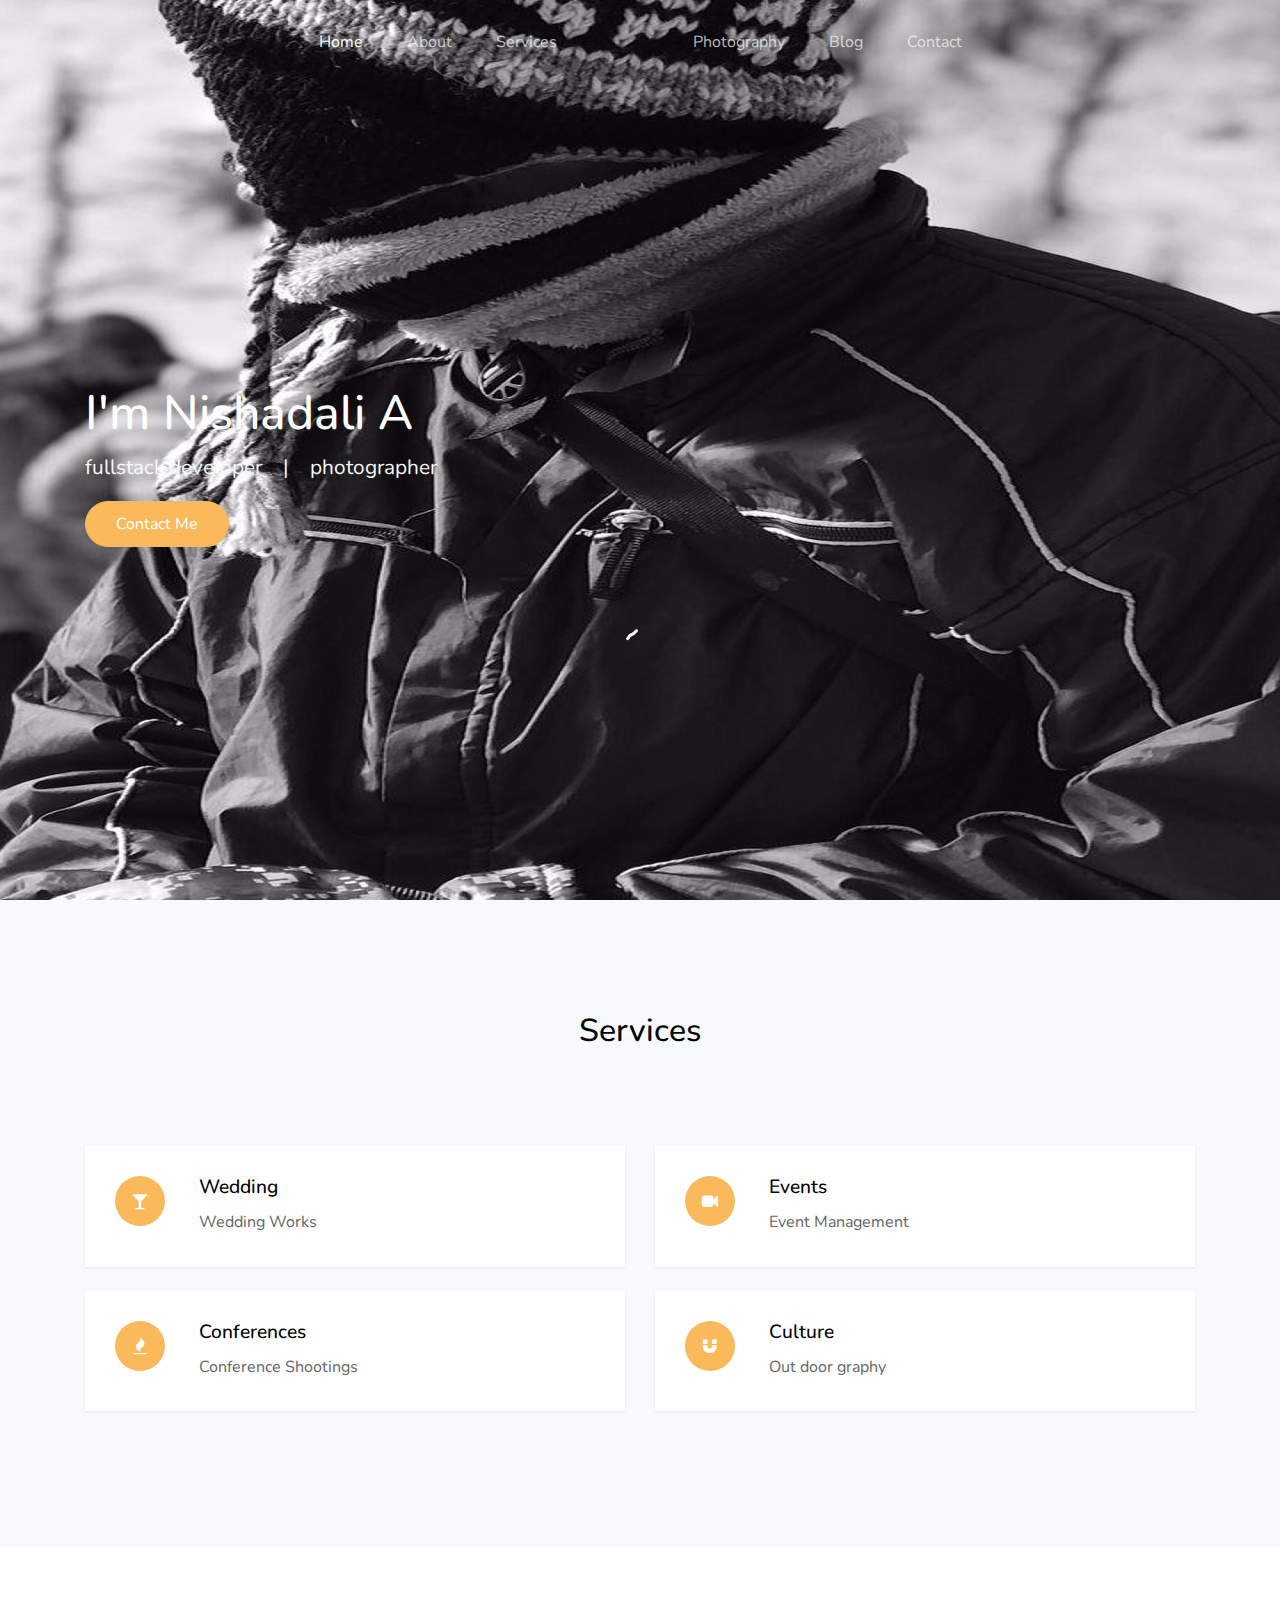
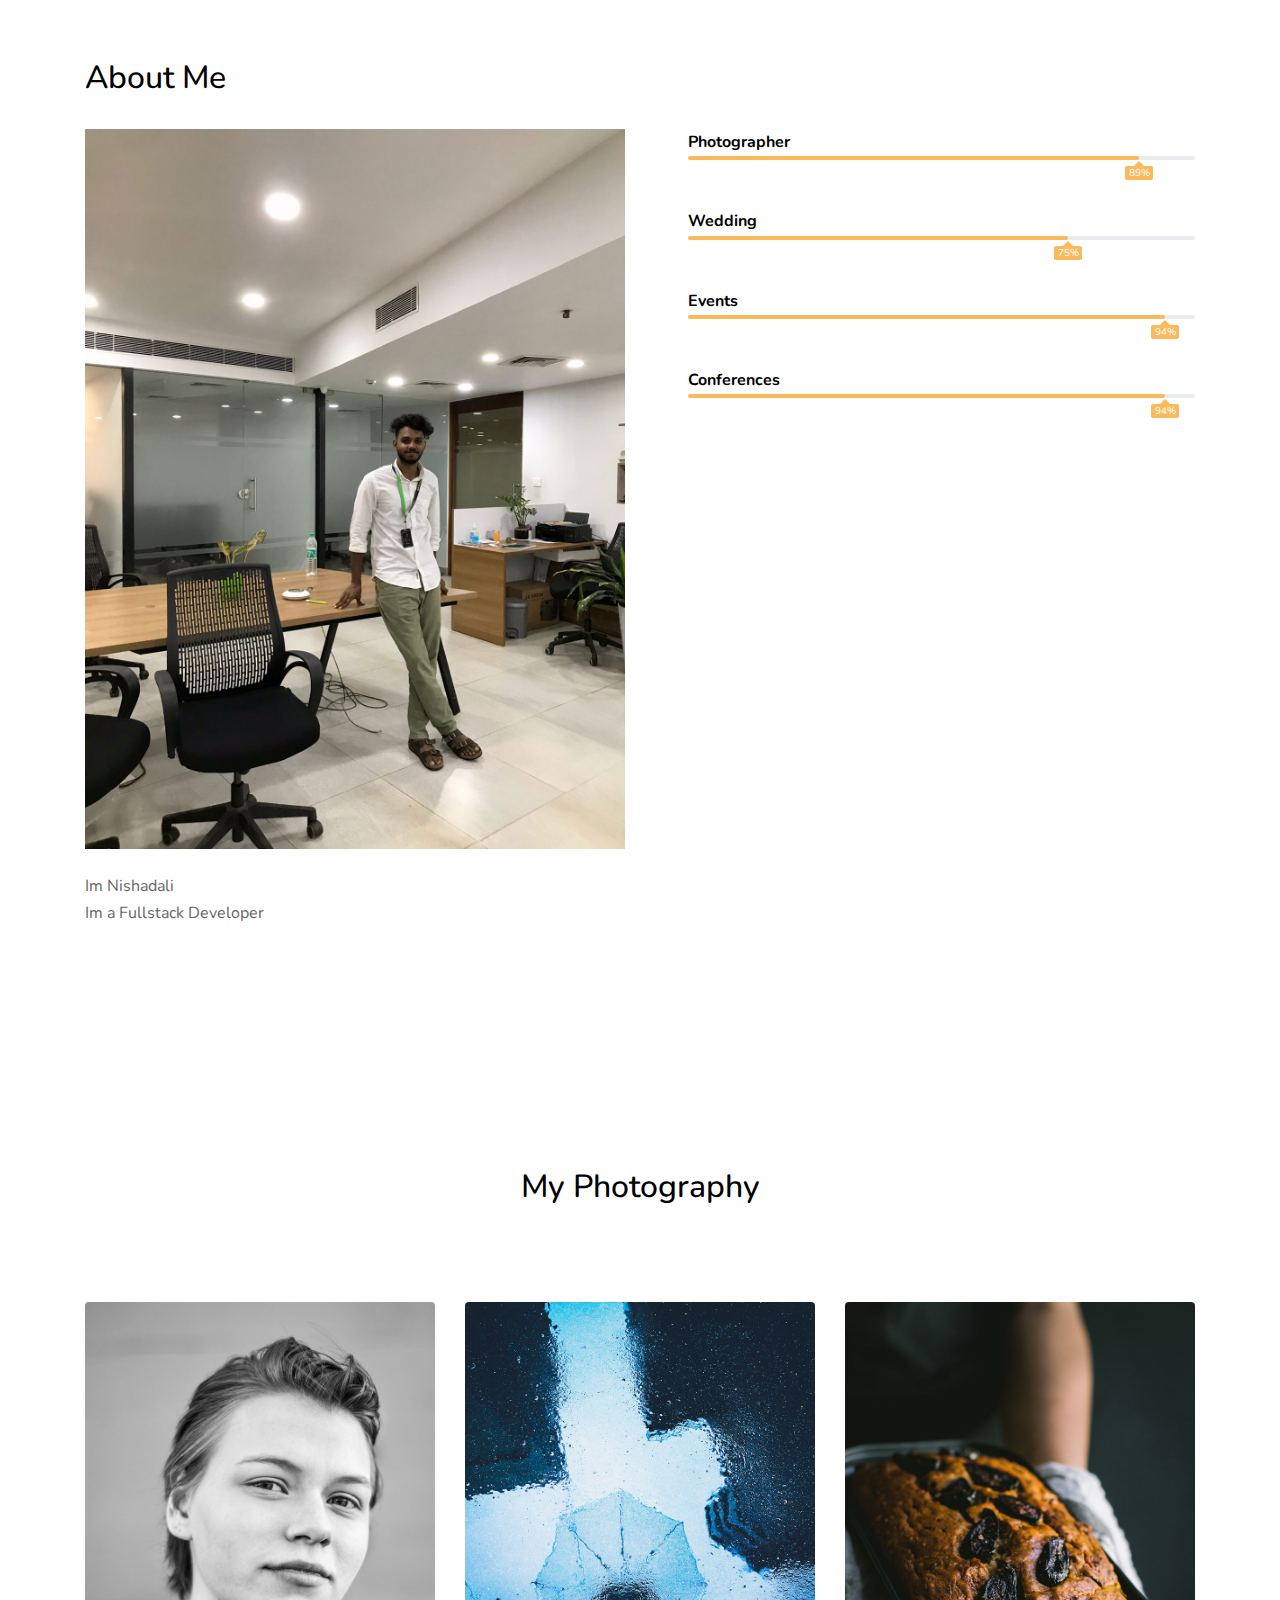
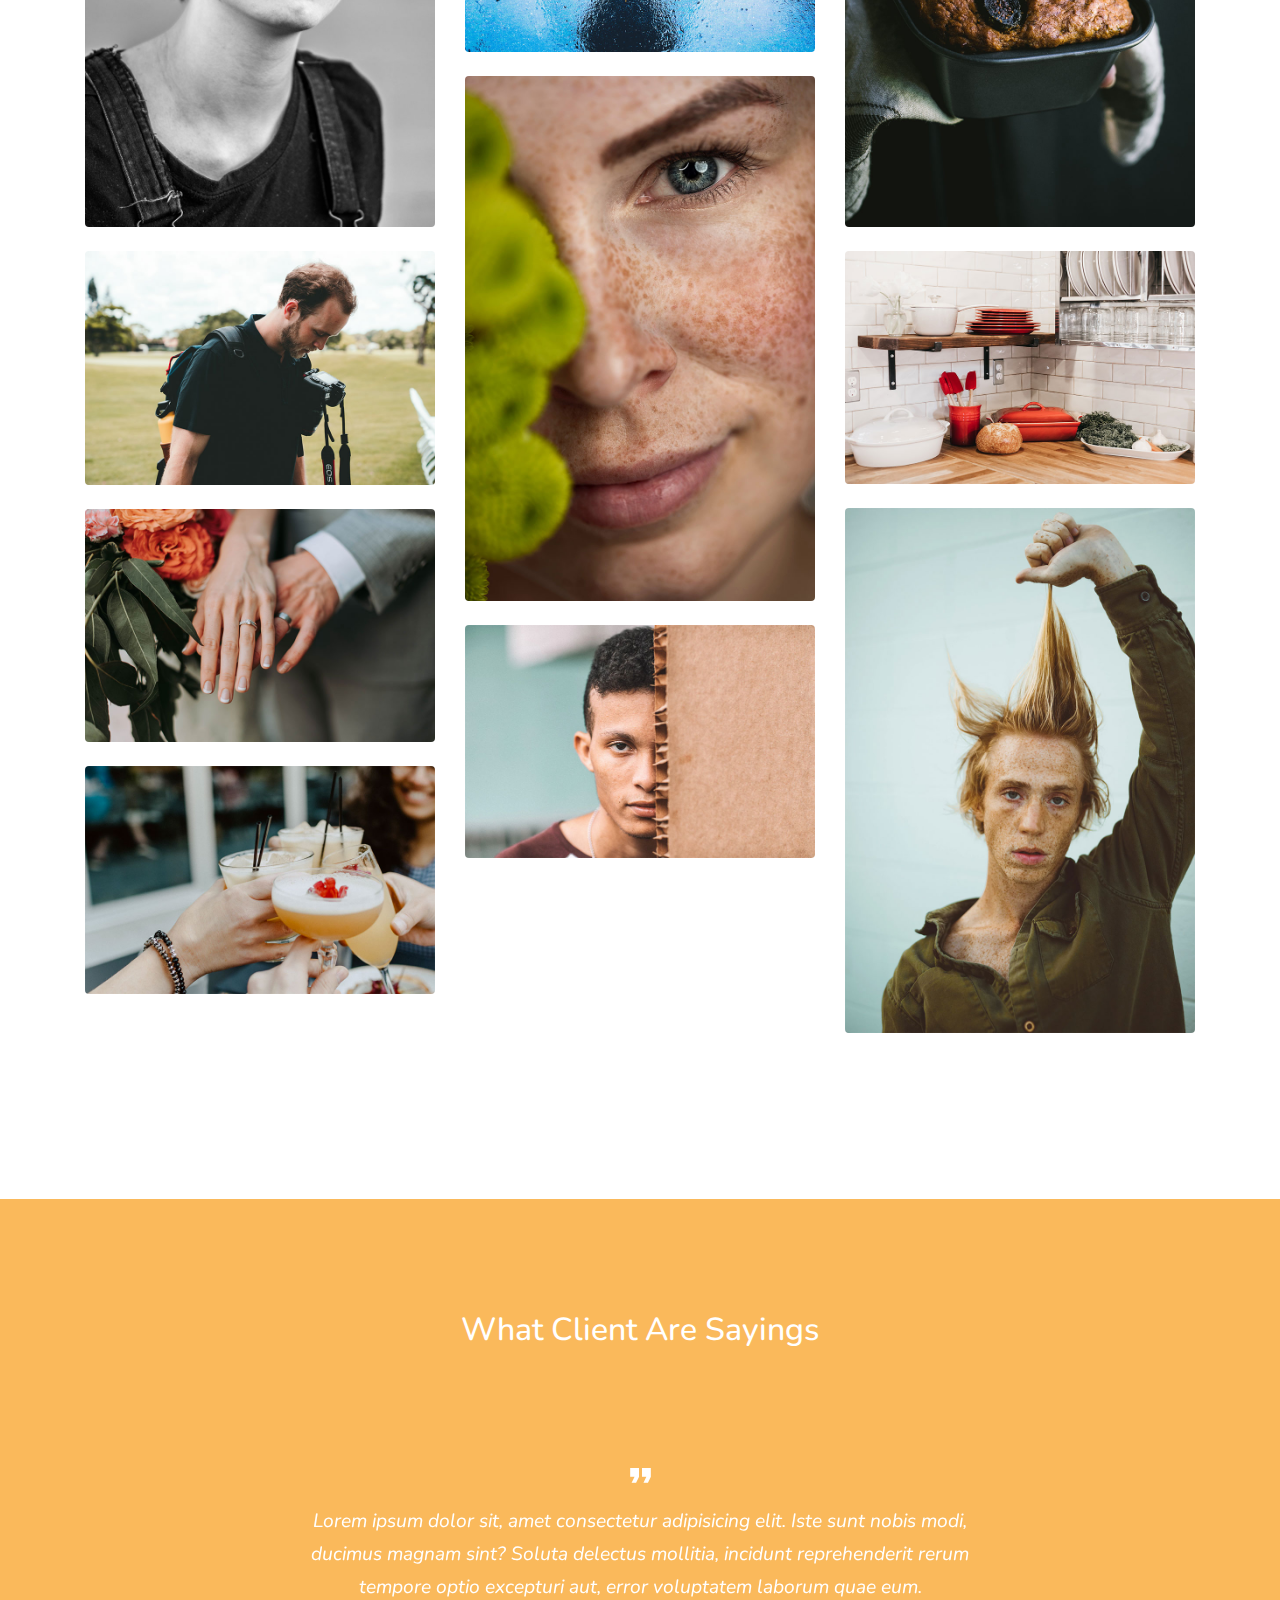
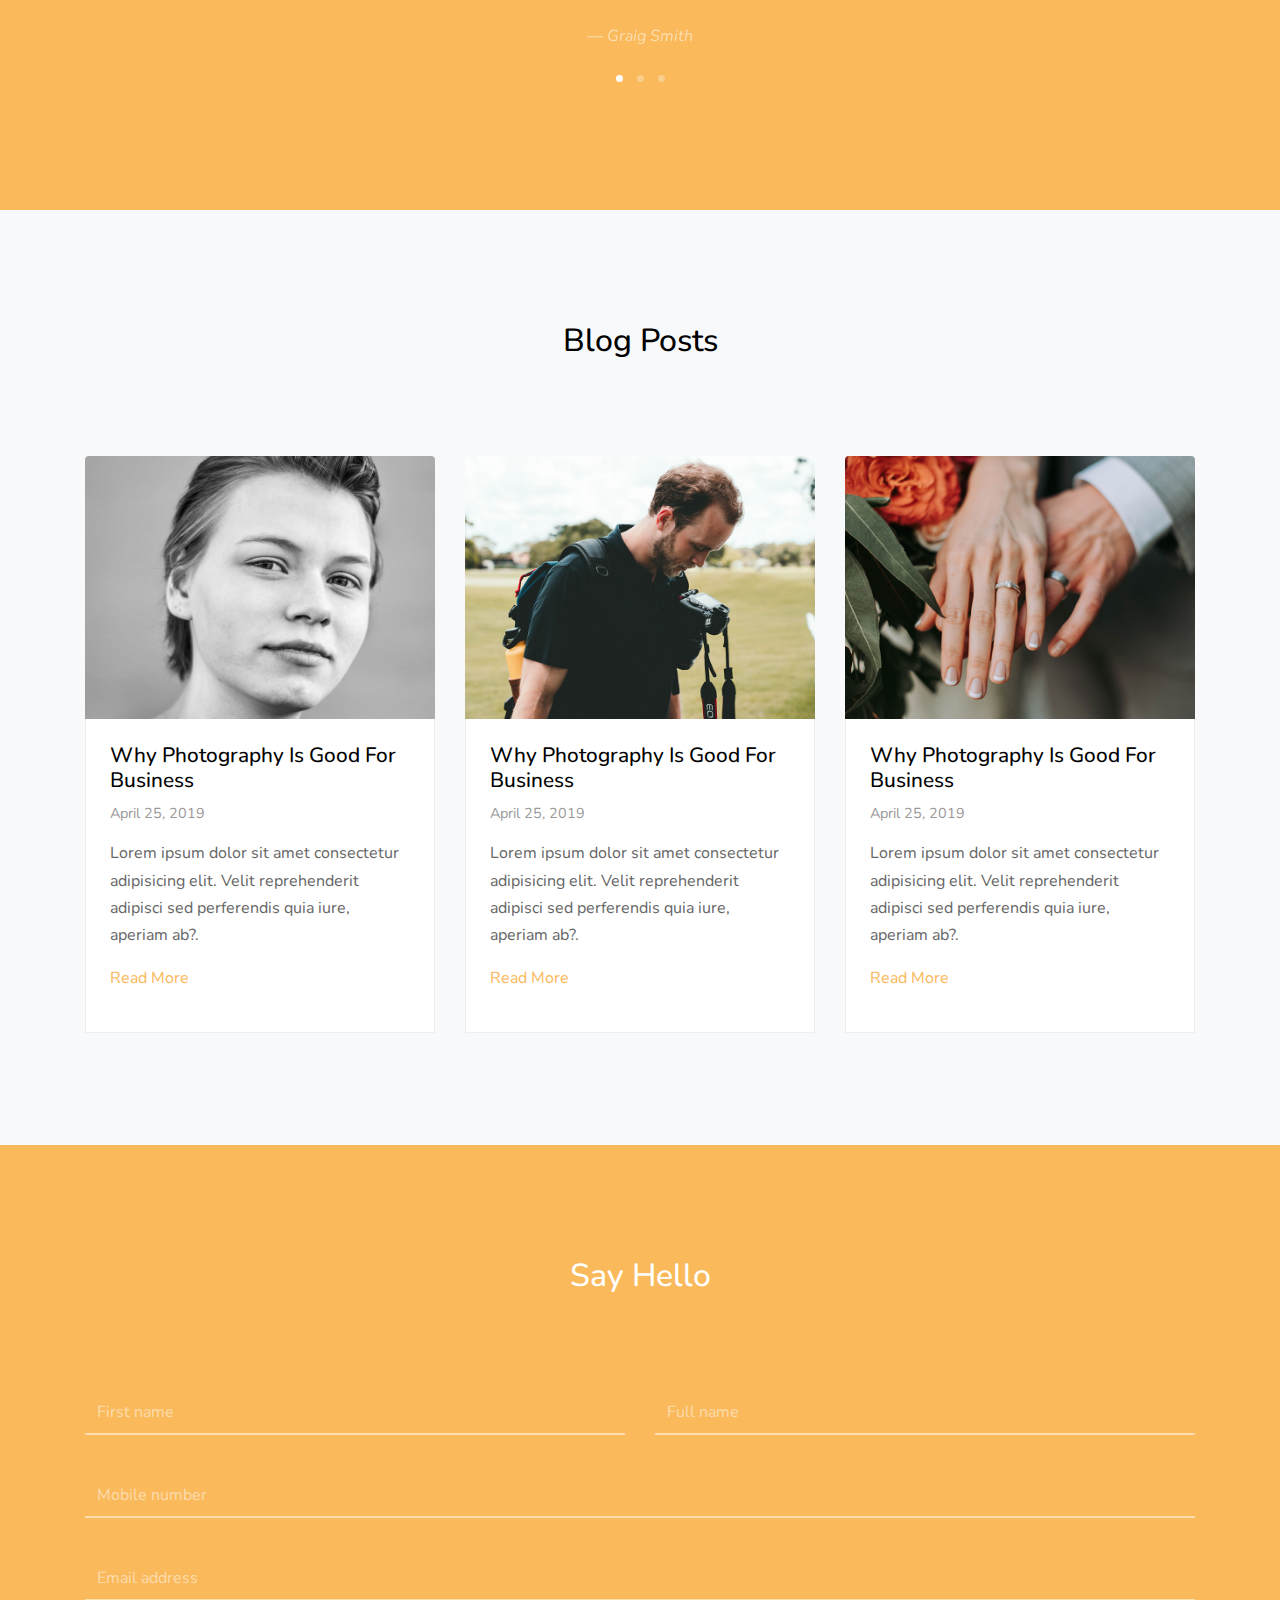
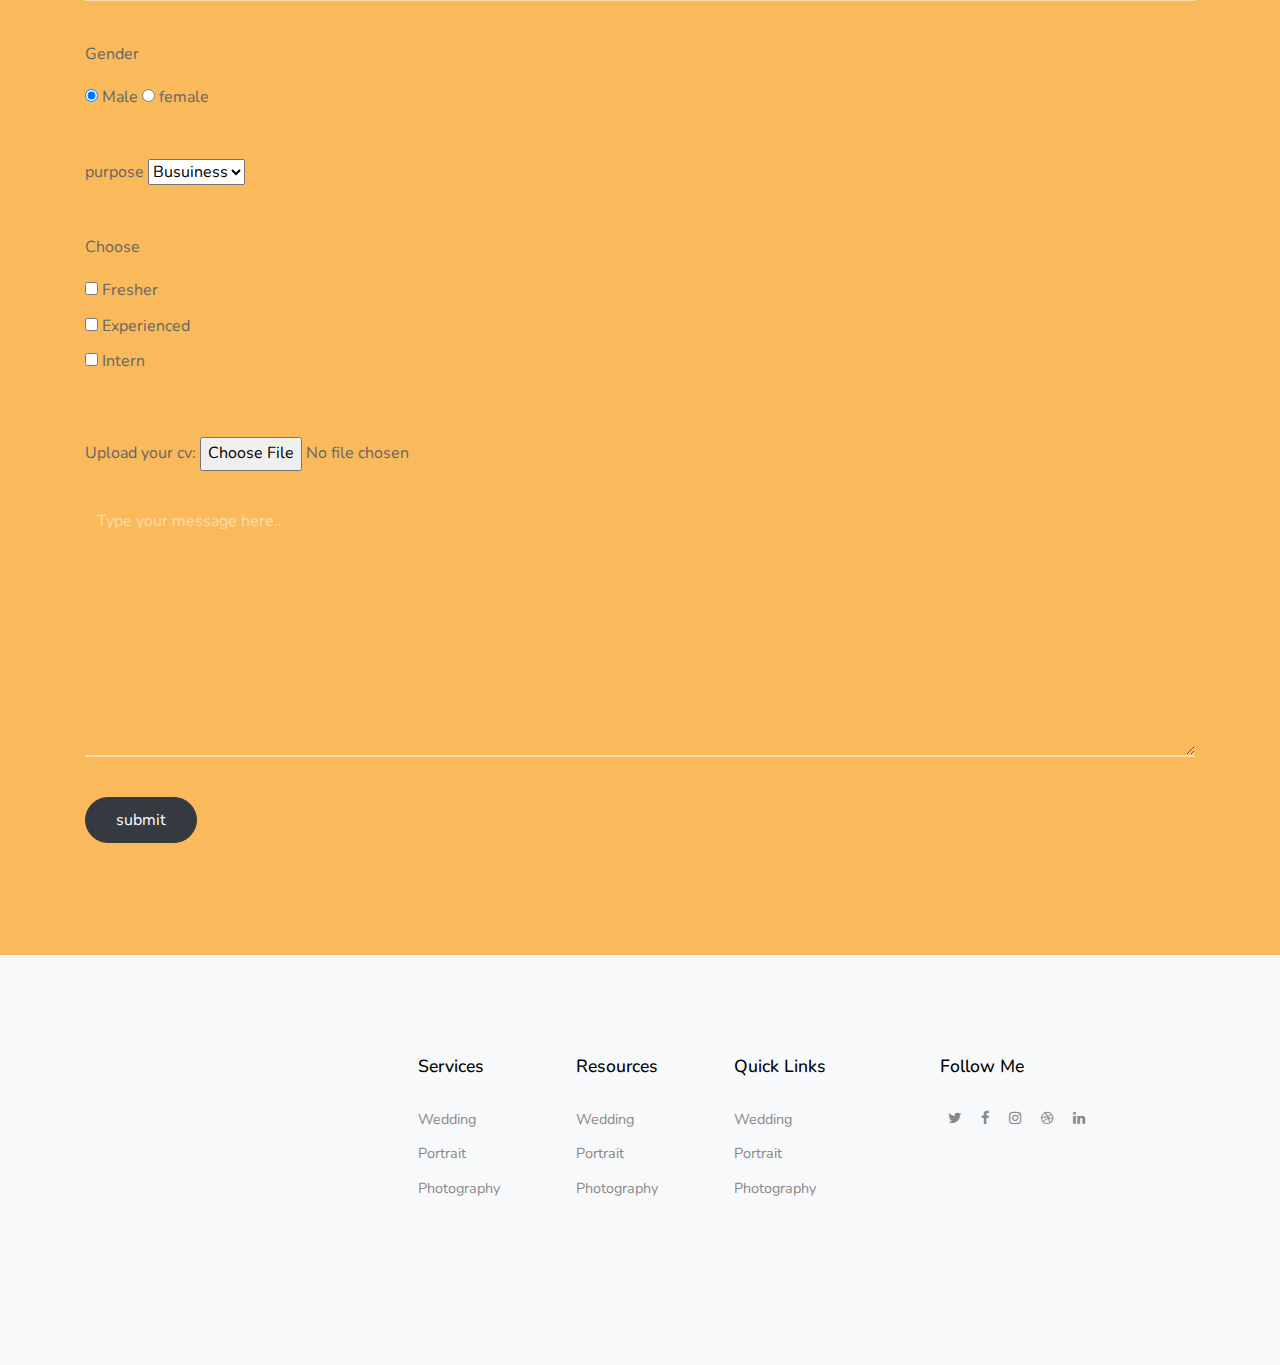
<file: index.html>
<!doctype html>
<html lang="en">
  <head>
    <title>NISHADALI A</title>
    <meta charset="utf-8">
    <meta name="viewport" content="width=device-width, initial-scale=1, shrink-to-fit=no">
    
    <link href="https://fonts.googleapis.com/css?family=Nunito:300,400,700&display=swap" rel="stylesheet">
    <link rel="stylesheet" href="fonts/icomoon/style.css">

    <link rel="stylesheet" href="css/bootstrap.min.css">
    <link rel="stylesheet" href="css/jquery-ui.css">
    <link rel="stylesheet" href="css/owl.carousel.min.css">
    <link rel="stylesheet" href="css/owl.theme.default.min.css">
    <link rel="stylesheet" href="css/owl.theme.default.min.css">

    <link rel="stylesheet" href="css/jquery.fancybox.min.css">

    <link rel="stylesheet" href="css/bootstrap-datepicker.css">

    <link rel="stylesheet" href="fonts/flaticon/font/flaticon.css">

    <link rel="stylesheet" href="css/aos.css">
    <link rel="stylesheet" href="./css/style2.css">

    <link rel="stylesheet" href="css/style.css">
    <script src="https://ajax.googleapis.com/ajax/libs/jquery/3.5.1/jquery.min.js"></script>
    
  </head>
  <body data-spy="scroll" data-target=".site-navbar-target" data-offset="300">
  


  <div class="site-wrap">

    <div class="site-mobile-menu site-navbar-target">
      <div class="site-mobile-menu-header">
        <div class="site-mobile-menu-close mt-3">
          <span class="icon-close2 js-menu-toggle"></span>
        </div>
      </div>
      <div class="site-mobile-menu-body"></div>
    </div>
   
    <header class="site-navbar py-4 js-sticky-header site-navbar-target" role="banner">

      <div class="container-fluid">
        <div class="row align-items-center justify-content-center">
          
          <div class="">
            <nav class="site-navigation position-relative text-right" role="navigation">
              <ul class="site-menu main-menu js-clone-nav mr-auto d-none d-lg-block">
                <li><a href="#home-section" class="nav-link">Home</a></li>
                <li><a href="#about-section" class="nav-link">About</a></li>
                <li><a href="#services-section" class="nav-link">Services</a></li>
              </ul>
            </nav>
          </div>

          <div class=" text-center mx-5">
            <h1 class="m-0 site-logo"><a href="index.html"></a></h1>
          </div>

          <div class="text-left">

            <nav class="site-navigation position-relative" role="navigation">
              <ul class="site-menu main-menu js-clone-nav mr-auto d-none d-lg-block">
                <li><a href="#portfolio-section" class="nav-link">Photography</a></li>
                <li><a href="#blog-section" class="nav-link">Blog</a></li>
                <li><a href="#contact-section" class="nav-link">Contact</a></li>
              </ul>
            </nav>


            <div class="d-inline-block d-lg-none" style="position: relative; top: 3px;"><a href="#" class="site-menu-toggle js-menu-toggle float-right"><span class="icon-menu h3"></span></a></div>

          </div>

        </div>
      </div>
      
    </header>


    <div class="site-blocks-cover overlay bg-light" id="home-section">

      <div class="container">
        <div class="row justify-content-center">

          <div class="col-md-12 mt-lg-5 text-left align-self-center text-intro">
            <div class="row">
              <div class="col-lg-6">
                <h1 class="text-white">I'm Nishadali A</h1>
                <p class="text-light">fullstack developer <span class="mx-3">|</span> photographer</p>
                <p class="lead"></p>
                <p><a href="#contact-section" class="btn smoothscroll btn-primary">Contact Me</a></p>
              </div>
            </div>
          </div>
            
        </div>
      </div>

      <img src="./images/backimg.jpeg" alt="Image" class="img-face">
      
    </div>  

    <div class="site-section bg-light" id="services-section">
      <div class="container">
        <div class="row ">
          <div class="col-12 mb-5 position-relative">
            <h2 class="section-title text-center mb-5">Services</h2>
          </div>
    
          <div class="col-md-6 mb-4">
            <div class="service d-flex h-100">
              <div class="service-number mr-4"><span class="icon-glass"></span></div>
              <div class="service-about">
                <h3>Wedding</h3>
                <p>Wedding Works</p>
              </div>
            </div>
          </div>
    
          <div class="col-md-6 mb-4">
            <div class="service d-flex h-100">
              <div class="service-number mr-4"><span class="icon-video-camera"></span></div>
              <div class="service-about">
                <h3>Events</h3>
                <p>Event Management</p>
              </div>
            </div>
          </div>
    
          <div class="col-md-6 mb-4">
            <div class="service d-flex h-100">
              <div class="service-number mr-4"><span class="icon-fire"></span></div>
              <div class="service-about">
                <h3>Conferences</h3>
                <p>Conference Shootings</p>
              </div>
            </div>
          </div>
    
          <div class="col-md-6 mb-4">
            <div class="service d-flex h-100">
              <div class="service-number mr-4"><span class="icon-magnet"></span></div>
              <div class="service-about">
                <h3>Culture</h3>
                <p>Out door graphy</p>
              </div>
            </div>
          </div>
    
        </div>
      </div>
    </div>



    <div class="site-section" id="about-section">
      <div class="container">
        <div class="row ">
          <div class="col-12 mb-4 position-relative">
            <h2 class="section-title">About Me</h2>
          </div>
          <div class="col-lg-6 order-2 order-lg-1">
            <img class="img-fluid mb-4" src="images/aboutimg.jpeg" alt="Image">
            <p>Im Nishadali <br> Im a Fullstack Developer</p>
            <p></p>
          </div>
          <div class="col-lg-6 order-3 pl-lg-5 order-lg-2">
            <div class="mb-5">
              <strong class="text-black">Photographer</strong>
              <div class="progress">
                <div class="progress-bar" role="progressbar" aria-valuenow="0" aria-valuemin="0" aria-valuemax="100"
                  style="width: 89%;">
                  <span>89%</span>
                </div>
              </div> 
            </div>
            <div class="mb-5">
              <strong class="text-black">Wedding</strong>
              <div class="progress">
                <div class="progress-bar" role="progressbar" aria-valuenow="0" aria-valuemin="0" aria-valuemax="100"
                  style="width: 75%;">
                  <span>75%</span>
                </div>
              </div>
            </div>
            <div class="mb-5">
              <strong class="text-black">Events</strong>
              <div class="progress">
                <div class="progress-bar" role="progressbar" aria-valuenow="0" aria-valuemin="0" aria-valuemax="100"
                  style="width: 94%;">
                  <span>94%</span>
                </div>
              </div>
            </div>
            <div class="mb-5">
              <strong class="text-black">Conferences</strong>
              <div class="progress">
                <div class="progress-bar" role="progressbar" aria-valuenow="0" aria-valuemin="0" aria-valuemax="100"
                  style="width: 94%;">
                  <span>94%</span>
                </div>
              </div>
            </div>
          </div>
          
        </div>
      </div>
    </div>


    

    <section class="site-section block__62272" id="portfolio-section">
      

      <div class="container">
        <div class="row mb-5">
          <div class="col-12 position-relative">
            <h2 class="section-title text-center mb-5">My Photography</h2>
          </div>
        </div>


        <div class="row">
          <div class="col-md-6 col-lg-4 item">
            <a href="images/img_1.jpg" class="item-wrap fancybox mb-4">
              <span class="icon-search2"></span>
              <img class="img-fluid" src="images/img_1.jpg">
            </a>
            <a href="images/img_2.jpg" class="item-wrap fancybox mb-4">
              <span class="icon-search2"></span>
              <img class="img-fluid" src="images/img_2.jpg">
            </a>
            <a href="images/img_3.jpg" class="item-wrap fancybox mb-4">
              <span class="icon-search2"></span>
              <img class="img-fluid" src="images/img_3.jpg">
            </a>
            <a href="images/img_10.jpg" class="item-wrap fancybox mb-4">
              <span class="icon-search2"></span>
              <img class="img-fluid" src="images/img_10.jpg">
            </a>
          </div>
          <div class="col-md-6 col-lg-4 item">
            <a href="images/img_1.jpg" class="item-wrap fancybox mb-4">
              <span class="icon-search2"></span>
              <img class="img-fluid" src="images/img_4.jpg">
            </a>
            <a href="images/img_5.jpg" class="item-wrap fancybox mb-4">
              <span class="icon-search2"></span>
              <img class="img-fluid" src="images/img_5.jpg">
            </a>
            <a href="images/img_8.jpg" class="item-wrap fancybox mb-4">
              <span class="icon-search2"></span>
              <img class="img-fluid" src="images/img_8.jpg">
            </a>
          </div>
          <div class="col-md-6 col-lg-4 item">
            <a href="images/img_6.jpg" class="item-wrap fancybox mb-4">
              <span class="icon-search2"></span>
              <img class="img-fluid" src="images/img_6.jpg">
            </a>
            <a href="images/img_7.jpg" class="item-wrap fancybox mb-4">
              <span class="icon-search2"></span>
              <img class="img-fluid" src="images/img_7.jpg">
            </a>
            <a href="images/img_9.jpg" class="item-wrap fancybox mb-4">
              <span class="icon-search2"></span>
              <img class="img-fluid" src="images/img_9.jpg">
            </a>
          </div>
        </div>

        
      </div>

    </section>


    <section class="site-section bg-primary">
      <div class="container">
        <div class="row">
          <div class="col-12 mb-5 position-relative">
            <h2 class="section-title text-center mb-5 text-white">What Client Are Sayings</h2>
          </div>
        </div>
        <div class="owl-carousel slide-one-item">
          <div class="slide">
            <blockquote>
              <p>Lorem ipsum dolor sit, amet consectetur adipisicing elit. Iste sunt nobis modi, ducimus magnam sint? Soluta delectus mollitia, incidunt reprehenderit rerum tempore optio excepturi aut, error voluptatem laborum quae eum.</p>
              <p><cite>&mdash; Graig Smith</cite></p>
            </blockquote>
          </div>
          <div class="slide">
            <blockquote>
              <p>Lorem ipsum dolor sit amet consectetur adipisicing elit. Et, veniam, quos optio magnam aliquid est sequi cupiditate tempore libero excepturi nam laudantium consequuntur quia iste dolor fugit quas?</p>
              <p><cite>&mdash; Carl Spencer</cite></p>
            </blockquote>
          </div>
          <div class="slide">
            <blockquote>
              <p>Lorem ipsum dolor sit amet consectetur adipisicing elit. Illum veniam officiis placeat tempore, voluptates quis, odit mollitia neque, quisquam sint temporibus in ullam delectus modi repudiandae expedita! Cupiditate aspernatur illum adipisci recusandae beatae ea impedit.</p>
              <p><cite>&mdash; Ryan Peters</cite></p>
            </blockquote>
          </div>
        </div>
      </div>
    </section>

    

    <section class="site-section bg-light" id="blog-section">
      <div class="container">
        <div class="row">
          
          <div class="col-12 mb-5 position-relative">
            <h2 class="section-title text-center mb-5">Blog Posts</h2>
          </div>

          <div class="col-md-6 mb-5 mb-lg-0 col-lg-4">
            <div class="blog_entry">
              <a href="single.html"><img src="images/blog_1.jpg" alt="Image" class="img-fluid"></a>
              <div class="p-4 bg-white">
                <h3><a href="single.html">Why Photography Is Good For Business</a></h3>
                <span class="date">April 25, 2019</span>
                <p>Lorem ipsum dolor sit amet consectetur adipisicing elit. Velit reprehenderit adipisci sed perferendis quia iure, aperiam ab?.</p>
                <p class="more"><a href="single.html">Read More</a></p>
              </div>
            </div>
          </div>

          <div class="col-md-6 mb-5 mb-lg-0 col-lg-4">
            <div class="blog_entry">
              <a href="single.html"><img src="images/blog_2.jpg" alt="Image" class="img-fluid"></a>
              <div class="p-4 bg-white">
                <h3><a href="single.html">Why Photography Is Good For Business</a></h3>
                <span class="date">April 25, 2019</span>
                <p>Lorem ipsum dolor sit amet consectetur adipisicing elit. Velit reprehenderit adipisci sed perferendis quia iure, aperiam ab?.</p>
                <p class="more"><a href="single.html">Read More</a></p>
              </div>
            </div>
          </div>

          <div class="col-md-6 mb-5 mb-lg-0 col-lg-4">
            <div class="blog_entry">
              <a href="single.html"><img src="images/blog_3.jpg" alt="Image" class="img-fluid"></a>
              <div class="p-4 bg-white">
                <h3><a href="single.html">Why Photography Is Good For Business</a></h3>
                <span class="date">April 25, 2019</span>
                <p>Lorem ipsum dolor sit amet consectetur adipisicing elit. Velit reprehenderit adipisci sed perferendis quia iure, aperiam ab?.</p>
                <p class="more"><a href="single.html">Read More</a></p>
              </div>
            </div>
          </div>
        </div>
      </div>
    </section>


    <section class="site-section bg-primary" id="contact-section">
      <div class="container">
        <div class="row">
          <div class="col-12 mb-5 position-relative">
            <h2 class="section-title text-center text-white mb-5">Say Hello</h2>
          </div>
        </div>
            
        <!-- Form -->
          
        <form action="" class="form" id="gform" method="post">
          <div class="row mb-4">
            <div class="form-group col-6">
              <input type="text" class="form-control" id="first" name="first" placeholder="First name">
              <div id="first_error"></div>
            </div>
            




            <div class="form-group col-6">
              <input type="text" class="form-control" id="full" name="full" placeholder="Full name" >
              <div id="full_error"></div>
            </div>
            




          </div>  

          <div class="row mb-4">
            <div class="form-group col-12">
              <input type="number" class="form-control" id="mob" name="mobile" placeholder="Mobile number">
              <div id="mob_error"></div>
            </div>
            




          </div>

          <div class="row mb-4">
            <div class="form-group col-12">
              <input type="email" class="form-control" id="email" name="email" placeholder="Email address" >
              <div id="email_error"></div>

            </div>
          </div>

          <div class="row mb-4">
            
            <div class="form-group col-12">
              <p>Gender</p>
              <input type="radio" id="Male" name="gender" value="Male" checked="">
              <label for="Male">Male</label>
              <input type="radio" id="female" name="gender" value="female">
              <label for="female">female</label>
            </div>
          </div>

          <div class="row mb-4">
            <div class="form-group col-12">
             <label for="info">purpose</label>
             <select name="info" id="info">
              <option value="busuiness">Busuiness</option>
              <option value="Personal">Personal</option>
              <option value="other">other</option><br>
             </select>
             
            </div>
          </div>
          <div>
          <p>Choose</p>
          <input type="checkbox" id="option" name="option" value="fresher">
          <label for="option1">Fresher</label><br>
          <input type="checkbox" id="option" name="option" value="experienced">
          <label for="option2">Experienced</label><br>
          <input type="checkbox" id="option" name="option" value="intern">
          <label for="option3">Intern</label><br><br><br>
        </div>

        <div>
          <label for="myfile">Upload your cv:</label>
          <input type="file" id="myfile" name="myfile"><br><br>
        </div>





          <!-- <div class="row mb-4">
            <div class="form-group col-12">
              <input type="text" class="form-control" placeholder="Subject of the message">
            </div>
          </div> -->

          <div class="row mb-4">
            <div class="form-group col-12">
              <textarea name="message" id="" cols="30" rows="10" class="form-control" placeholder="Type your message here.."></textarea>
            </div>
          </div>

          <div class="row">
            <div class="col-md-6">
              <input type="submit" class="btn btn-dark" value="submit"  onclick="return validate()" >
            </div>
          </div>
          
        </form>
      </div>
    </section>

    <footer class="site-section bg-light footer">
      <div class="container">
        <div class="row mb-5">
          <div class="col-md-3">
            <!-- <h3 class="footer-title">Credo</h3>
            <p>Lorem ipsum dolor sit amet consectetur adipisicing elit. Dolor, animi.</p>
            <p><span class="d-inline-block d-md-block">203 Fake St. Mountain View,</span> San Francisco, California, USA</p> -->
          </div>
          <div class="col-md-5 mx-auto">
            <div class="row">
              <div class="col-lg-4">
                <h3 class="footer-title">Services</h3>
                <ul class="list-unstyled">
                  <li><a href="#">Wedding</a></li>
                  <li><a href="#">Portrait</a></li>
                  <li><a href="#">Photography</a></li>
                </ul>
              </div>
              <div class="col-lg-4">
                <h3 class="footer-title">Resources</h3>
                <ul class="list-unstyled">
                  <li><a href="#">Wedding</a></li>
                  <li><a href="#">Portrait</a></li>
                  <li><a href="#">Photography</a></li>
                </ul>
              </div>
              <div class="col-lg-4">
                <h3 class="footer-title">Quick Links</h3>
                <ul class="list-unstyled">
                  <li><a href="#">Wedding</a></li>
                  <li><a href="#">Portrait</a></li>
                  <li><a href="#">Photography</a></li>
                </ul>
              </div>
            </div>
          </div>
          <div class="col-md-3">
            <h3 class="footer-title">Follow Me</h3>
            <a href="#" class="social-circle p-2"><span class="icon-twitter"></span></a>
            <a href="https://www.facebook.com/nishad.nishu.3386585" class="social-circle p-2"><span class="icon-facebook"></span></a>
            <a href="https://www.instagram.com/__nsd____/" class="social-circle p-2"><span class="icon-instagram"></span></a>
            <a href="#" class="social-circle p-2"><span class="icon-dribbble"></span></a>
            <a href="https://www.linkedin.com/in/nishadali-a-b1052b245/" class="social-circle p-2"><span class="icon-linkedin"></span></a>
          </div>
        </div>

        <!-- <div class="row">
          <div class="col-12 text-center">
             Link back to Colorlib can't be removed. Template is licensed under CC BY 3.0. -->
            <!-- <p>Copyright &copy;
            <script>document.write(new Date().getFullYear());</script> All rights reserved | This template is made with <i
              class="icon-heart-o" aria-hidden="true"></i> by <a href="https://colorlib.com" target="_blank">Colorlib</a></p> -->
            <!-- Link back to Colorlib can't be removed. Template is licensed under CC BY 3.0. -->
            
          </div> 
        </div>
      </div>
    </footer>

  </div> <!-- .site-wrap -->

  <script src="js/jquery-3.3.1.min.js"></script>
  <script src="js/jquery-ui.js"></script>
  <script src="js/popper.min.js"></script>
  <script src="js/bootstrap.min.js"></script>
  <script src="js/owl.carousel.min.js"></script>
  <script src="js/jquery.easing.1.3.js"></script>
  <script src="js/aos.js"></script>
  <script src="js/jquery.fancybox.min.js"></script>
  <script src="js/jquery.sticky.js"></script>
  
  <script src="js/main.js"></script>
  <script src="./js/submission.js"></script>



  <script>
    $("#gform").submit((e)=>{
    e.preventDefault()
    $.ajax({
        url:"https://script.google.com/macros/s/AKfycbz2UbkTfFW9s36vw_-PGnpM6W6lrggvsUr6jURw1wHsuEePCrFr1x4h_18fMpuDzI4VuQ/exec",
        data:$("#gform").serialize(),
        method:"post",

        success:function (response){
            alert("Form submitted successfully")
            window.location.reload()
            //window.location.href="https://google.com"
        },
        error:function (err){
            alert("Something Error")

        }
    })
})
  </script>


  
  </body>

</html>
</file>
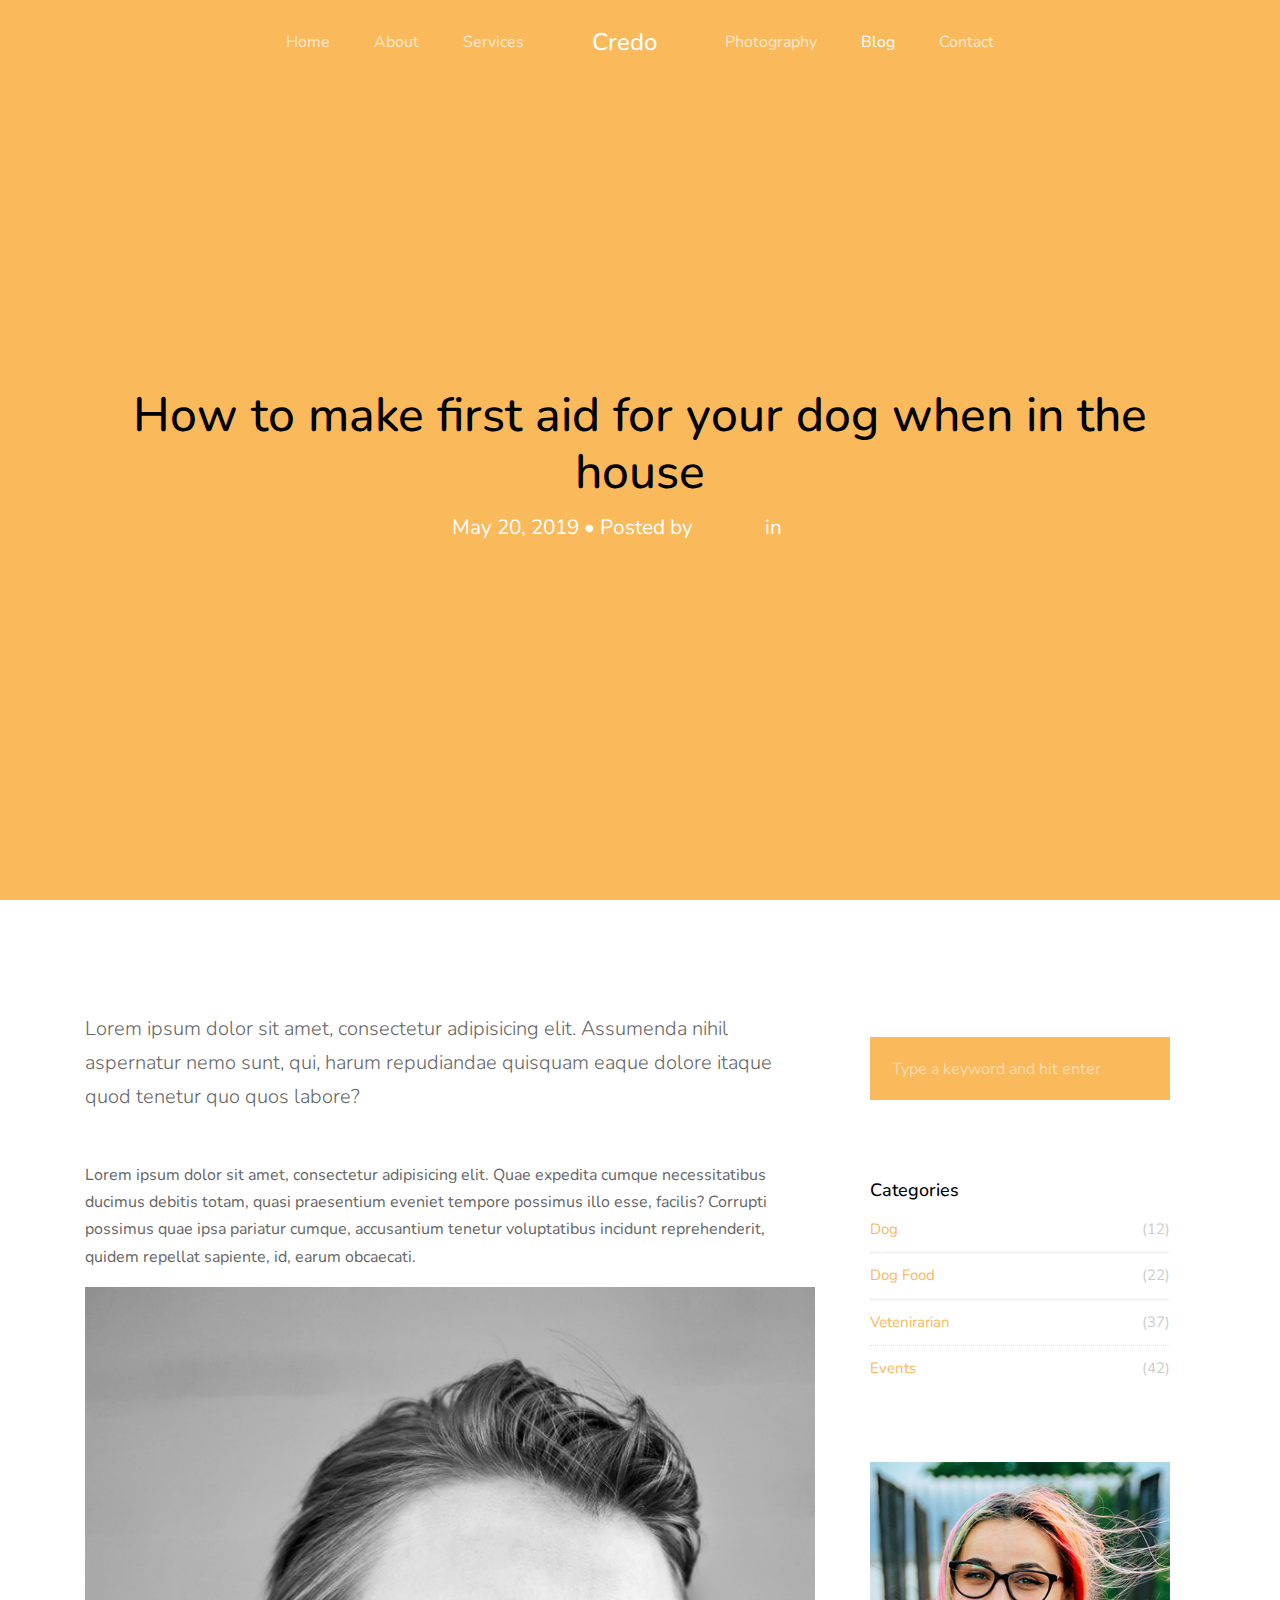
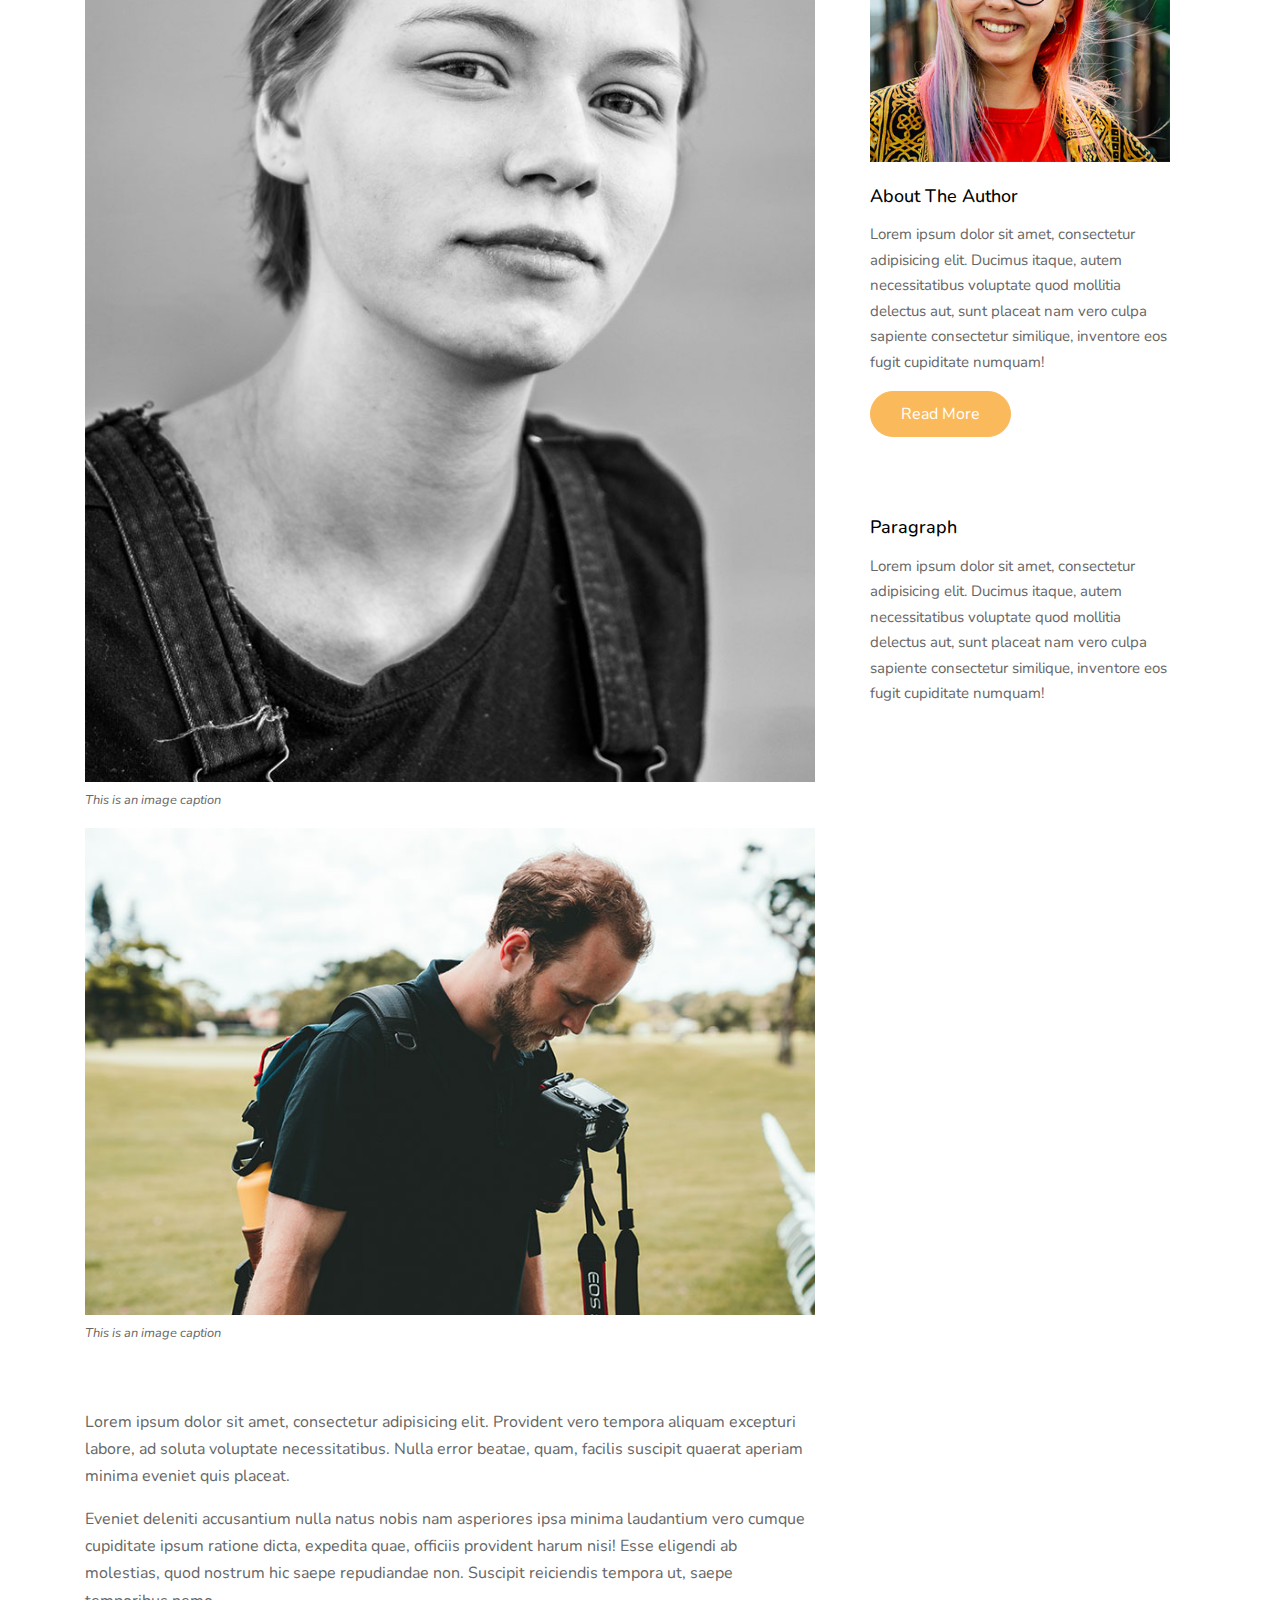
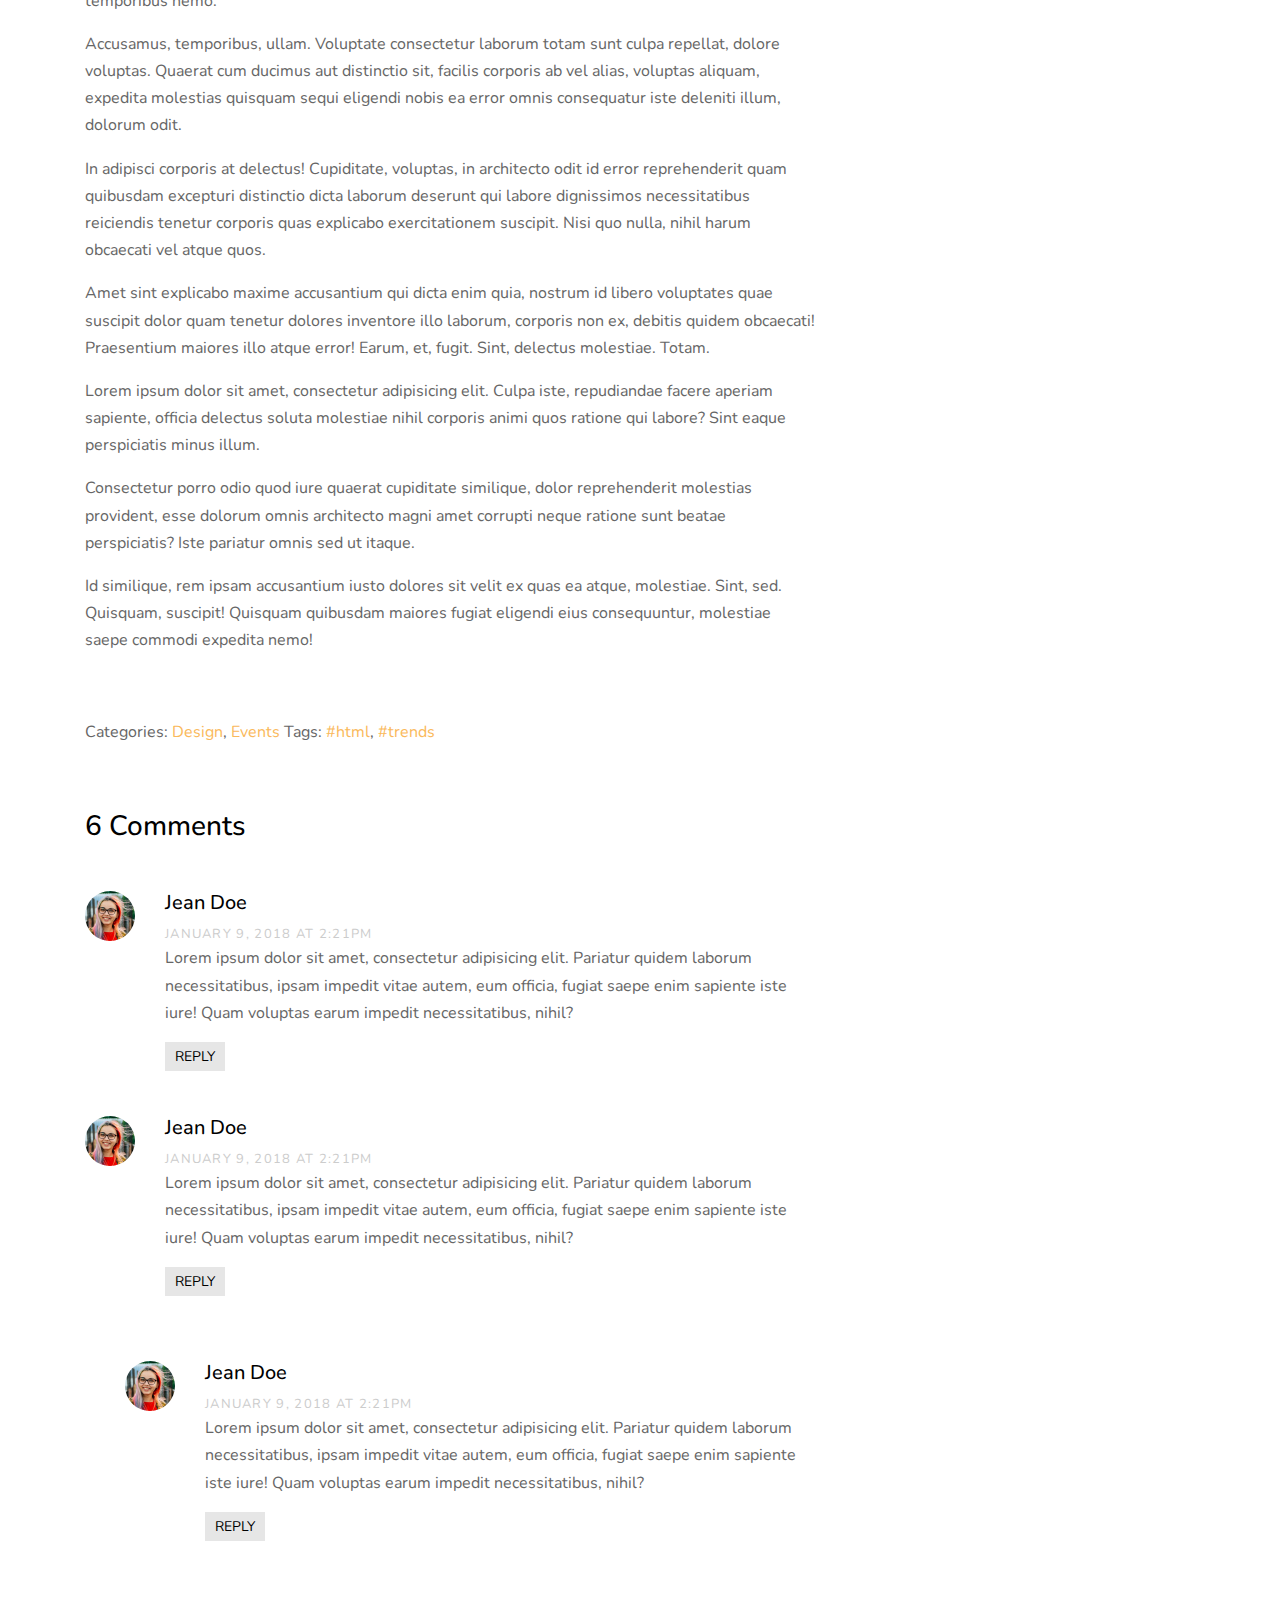
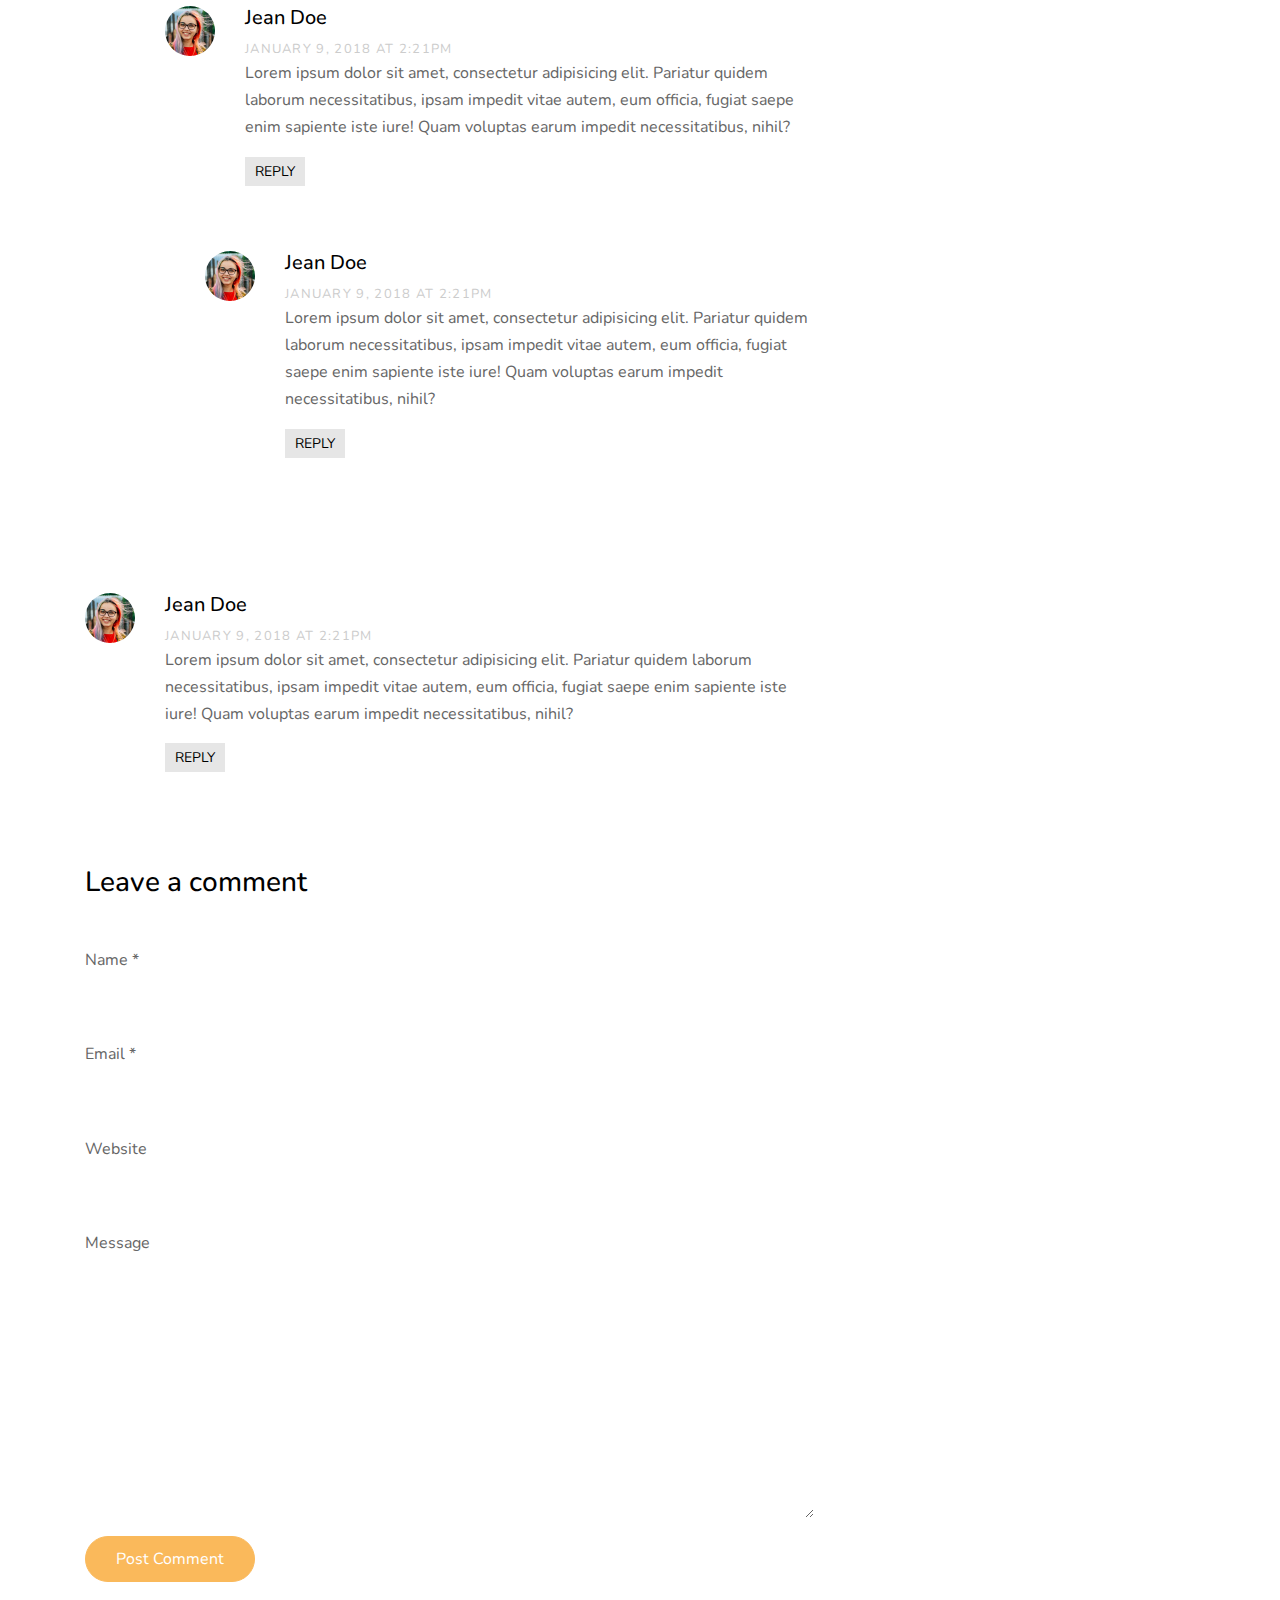
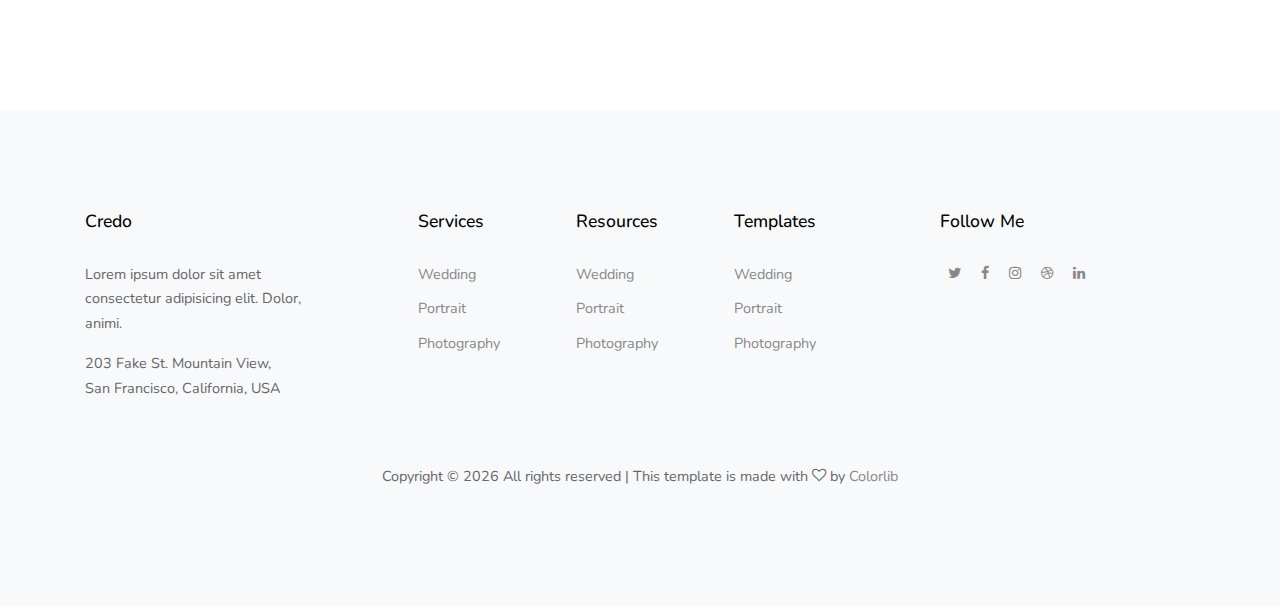
<file: single.html>
<!doctype html>
<html lang="en">

<head>
  <title>Credo &mdash; Website Template Colorlib</title>
  <meta charset="utf-8">
  <meta name="viewport" content="width=device-width, initial-scale=1, shrink-to-fit=no">

  <link href="https://fonts.googleapis.com/css?family=Nunito:300,400,700&display=swap" rel="stylesheet">
  <link rel="stylesheet" href="fonts/icomoon/style.css">

  <link rel="stylesheet" href="css/bootstrap.min.css">
  <link rel="stylesheet" href="css/jquery-ui.css">
  <link rel="stylesheet" href="css/owl.carousel.min.css">
  <link rel="stylesheet" href="css/owl.theme.default.min.css">
  <link rel="stylesheet" href="css/owl.theme.default.min.css">

  <link rel="stylesheet" href="css/jquery.fancybox.min.css">

  <link rel="stylesheet" href="css/bootstrap-datepicker.css">

  <link rel="stylesheet" href="fonts/flaticon/font/flaticon.css">

  <link rel="stylesheet" href="css/aos.css">

  <link rel="stylesheet" href="css/style.css">
  <script src="https://ajax.googleapis.com/ajax/libs/jquery/3.5.1/jquery.min.js"></script>

</head>

<body data-spy="scroll" data-target=".site-navbar-target" data-offset="300">



  <div class="site-wrap">

    <div class="site-mobile-menu site-navbar-target">
      <div class="site-mobile-menu-header">
        <div class="site-mobile-menu-close mt-3">
          <span class="icon-close2 js-menu-toggle"></span>
        </div>
      </div>
      <div class="site-mobile-menu-body"></div>
    </div>

    <header class="site-navbar py-4 js-sticky-header site-navbar-target" role="banner">

      <div class="container-fluid">
        <div class="row align-items-center justify-content-center">

          <div class="">
            <nav class="site-navigation position-relative text-right" role="navigation">
              <ul class="site-menu main-menu js-clone-nav mr-auto d-none d-lg-block">
                <li><a href="index.html#home-section" class="nav-link">Home</a></li>
                <li><a href="index.html#about-section" class="nav-link">About</a></li>
                <li><a href="index.html#services-section" class="nav-link">Services</a></li>
              </ul>
            </nav>
          </div>

          <div class=" text-center mx-5">
            <h1 class="m-0 site-logo"><a href="index.html">Credo</a></h1>
          </div>

          <div class="text-left">

            <nav class="site-navigation position-relative" role="navigation">
              <ul class="site-menu main-menu js-clone-nav mr-auto d-none d-lg-block">
                <li><a href="index.html#portfolio-section" class="nav-link">Photography</a></li>
                <li><a href="index.html#blog-section" class="nav-link active">Blog</a></li>
                <li><a href="index.html#contact-section" class="nav-link">Contact</a></li>
              </ul>
            </nav>


            <div class="d-inline-block d-lg-none" style="position: relative; top: 3px;"><a href="#"
                class="site-menu-toggle js-menu-toggle float-right"><span class="icon-menu h3"></span></a></div>

          </div>

        </div>
      </div>

    </header>


    <!-- <div class="site-blocks-cover overlay bg-light" id="home-section">

      <div class="container">
        <div class="row justify-content-center">

          <div class="col-md-12 mt-lg-5 text-left align-self-center text-intro">
            <div class="row">
              <div class="col-lg-6">
                <h1 class="text-white">I'm Craig Smith</h1>
                <p class="text-secondary">Photographer <span class="mx-3">|</span> Speaker</p>
                <p class="lead">Lorem ipsum dolor sit amet consectetur adipisicing elit. Voluptatibus voluptate dolore,
                  nostrum inventore quisquam totam dignissimos culpa! Eveniet.</p>
                <p><a href="#contact-section" class="btn smoothscroll btn-primary">Contact Me</a></p>
              </div>
            </div>
          </div>

        </div>
      </div>

      <img src="images/credo_img_1.jpg" alt="Image" class="img-face">

    </div> -->

    <div class="site-blocks-cover bg-primary" data-aos="fade">
      <div class="container">
        <div class="row align-items-center justify-content-center">
          <div class="col-md-12 mt-lg-5 text-center">
            <h1>How to make first aid for your dog when in the house</h1>
            <p class="post-meta">May 20, 2019 &bull; Posted by <a href="#">Admin</a> in <a href="#">Tips</a>
            </p>
          </div>
        </div>
      </div>
    </div>
    
    
    
    <section class="site-section">
      <div class="container">
        <div class="row">
          <div class="col-md-8 blog-content">
    
            <p class="lead mb-5">Lorem ipsum dolor sit amet, consectetur adipisicing elit. Assumenda nihil aspernatur nemo
              sunt, qui, harum repudiandae quisquam eaque dolore itaque quod tenetur quo quos labore?</p>
            <p>Lorem ipsum dolor sit amet, consectetur adipisicing elit. Quae expedita cumque necessitatibus ducimus debitis
              totam, quasi praesentium eveniet tempore possimus illo esse, facilis? Corrupti possimus quae ipsa pariatur
              cumque, accusantium tenetur voluptatibus incidunt reprehenderit, quidem repellat sapiente, id, earum
              obcaecati.</p>
    
            <div class="row mb-5">
              <div class="col-lg-12">
                <figure><img src="images/img_1.jpg" alt="Image" class="img-fluid">
                  <figcaption>This is an image caption</figcaption>
                </figure>
              </div>
              <div class="col-lg-12">
                <figure><img src="images/img_2.jpg" alt="Image" class="img-fluid">
                  <figcaption>This is an image caption</figcaption>
                </figure>
              </div>
            </div>
    
    
            <blockquote>
              <p>Lorem ipsum dolor sit amet, consectetur adipisicing elit. Provident vero tempora aliquam excepturi labore,
                ad soluta voluptate necessitatibus. Nulla error beatae, quam, facilis suscipit quaerat aperiam minima
                eveniet quis placeat.</p>
            </blockquote>
    
            <p>Eveniet deleniti accusantium nulla natus nobis nam asperiores ipsa minima laudantium vero cumque cupiditate
              ipsum ratione dicta, expedita quae, officiis provident harum nisi! Esse eligendi ab molestias, quod nostrum
              hic saepe repudiandae non. Suscipit reiciendis tempora ut, saepe temporibus nemo.</p>
            <p>Accusamus, temporibus, ullam. Voluptate consectetur laborum totam sunt culpa repellat, dolore voluptas.
              Quaerat cum ducimus aut distinctio sit, facilis corporis ab vel alias, voluptas aliquam, expedita molestias
              quisquam sequi eligendi nobis ea error omnis consequatur iste deleniti illum, dolorum odit.</p>
            <p>In adipisci corporis at delectus! Cupiditate, voluptas, in architecto odit id error reprehenderit quam
              quibusdam excepturi distinctio dicta laborum deserunt qui labore dignissimos necessitatibus reiciendis tenetur
              corporis quas explicabo exercitationem suscipit. Nisi quo nulla, nihil harum obcaecati vel atque quos.</p>
            <p>Amet sint explicabo maxime accusantium qui dicta enim quia, nostrum id libero voluptates quae suscipit dolor
              quam tenetur dolores inventore illo laborum, corporis non ex, debitis quidem obcaecati! Praesentium maiores
              illo atque error! Earum, et, fugit. Sint, delectus molestiae. Totam.</p>
    
            <p>Lorem ipsum dolor sit amet, consectetur adipisicing elit. Culpa iste, repudiandae facere aperiam sapiente,
              officia delectus soluta molestiae nihil corporis animi quos ratione qui labore? Sint eaque perspiciatis minus
              illum.</p>
            <p>Consectetur porro odio quod iure quaerat cupiditate similique, dolor reprehenderit molestias provident, esse
              dolorum omnis architecto magni amet corrupti neque ratione sunt beatae perspiciatis? Iste pariatur omnis sed
              ut itaque.</p>
            <p>Id similique, rem ipsam accusantium iusto dolores sit velit ex quas ea atque, molestiae. Sint, sed. Quisquam,
              suscipit! Quisquam quibusdam maiores fugiat eligendi eius consequuntur, molestiae saepe commodi expedita nemo!
            </p>
            <div class="pt-5">
              <p>Categories: <a href="#">Design</a>, <a href="#">Events</a> Tags: <a href="#">#html</a>, <a
                  href="#">#trends</a></p>
            </div>
    
    
            <div class="pt-5">
              <h3 class="mb-5">6 Comments</h3>
              <ul class="comment-list">
                <li class="comment">
                  <div class="vcard bio">
                    <img src="images/person_1.jpg" alt="Image">
                  </div>
                  <div class="comment-body">
                    <h3>Jean Doe</h3>
                    <div class="meta">January 9, 2018 at 2:21pm</div>
                    <p>Lorem ipsum dolor sit amet, consectetur adipisicing elit. Pariatur quidem laborum necessitatibus,
                      ipsam impedit vitae autem, eum officia, fugiat saepe enim sapiente iste iure! Quam voluptas earum
                      impedit necessitatibus, nihil?</p>
                    <p><a href="#" class="reply">Reply</a></p>
                  </div>
                </li>
    
                <li class="comment">
                  <div class="vcard bio">
                    <img src="images/person_1.jpg" alt="Image placeholder">
                  </div>
                  <div class="comment-body">
                    <h3>Jean Doe</h3>
                    <div class="meta">January 9, 2018 at 2:21pm</div>
                    <p>Lorem ipsum dolor sit amet, consectetur adipisicing elit. Pariatur quidem laborum necessitatibus,
                      ipsam impedit vitae autem, eum officia, fugiat saepe enim sapiente iste iure! Quam voluptas earum
                      impedit necessitatibus, nihil?</p>
                    <p><a href="#" class="reply">Reply</a></p>
                  </div>
    
                  <ul class="children">
                    <li class="comment">
                      <div class="vcard bio">
                        <img src="images/person_1.jpg" alt="Image placeholder">
                      </div>
                      <div class="comment-body">
                        <h3>Jean Doe</h3>
                        <div class="meta">January 9, 2018 at 2:21pm</div>
                        <p>Lorem ipsum dolor sit amet, consectetur adipisicing elit. Pariatur quidem laborum necessitatibus,
                          ipsam impedit vitae autem, eum officia, fugiat saepe enim sapiente iste iure! Quam voluptas earum
                          impedit necessitatibus, nihil?</p>
                        <p><a href="#" class="reply">Reply</a></p>
                      </div>
    
    
                      <ul class="children">
                        <li class="comment">
                          <div class="vcard bio">
                            <img src="images/person_1.jpg" alt="Image placeholder">
                          </div>
                          <div class="comment-body">
                            <h3>Jean Doe</h3>
                            <div class="meta">January 9, 2018 at 2:21pm</div>
                            <p>Lorem ipsum dolor sit amet, consectetur adipisicing elit. Pariatur quidem laborum
                              necessitatibus, ipsam impedit vitae autem, eum officia, fugiat saepe enim sapiente iste iure!
                              Quam voluptas earum impedit necessitatibus, nihil?</p>
                            <p><a href="#" class="reply">Reply</a></p>
                          </div>
    
                          <ul class="children">
                            <li class="comment">
                              <div class="vcard bio">
                                <img src="images/person_1.jpg" alt="Image placeholder">
                              </div>
                              <div class="comment-body">
                                <h3>Jean Doe</h3>
                                <div class="meta">January 9, 2018 at 2:21pm</div>
                                <p>Lorem ipsum dolor sit amet, consectetur adipisicing elit. Pariatur quidem laborum
                                  necessitatibus, ipsam impedit vitae autem, eum officia, fugiat saepe enim sapiente iste
                                  iure! Quam voluptas earum impedit necessitatibus, nihil?</p>
                                <p><a href="#" class="reply">Reply</a></p>
                              </div>
                            </li>
                          </ul>
                        </li>
                      </ul>
                    </li>
                  </ul>
                </li>
    
                <li class="comment">
                  <div class="vcard bio">
                    <img src="images/person_1.jpg" alt="Image placeholder">
                  </div>
                  <div class="comment-body">
                    <h3>Jean Doe</h3>
                    <div class="meta">January 9, 2018 at 2:21pm</div>
                    <p>Lorem ipsum dolor sit amet, consectetur adipisicing elit. Pariatur quidem laborum necessitatibus,
                      ipsam impedit vitae autem, eum officia, fugiat saepe enim sapiente iste iure! Quam voluptas earum
                      impedit necessitatibus, nihil?</p>
                    <p><a href="#" class="reply">Reply</a></p>
                  </div>
                </li>
              </ul>
              <!-- END comment-list -->
    
              <div class="comment-form-wrap pt-5">
                <h3 class="mb-5">Leave a comment</h3>
                <form action="#" class="">
                  <div class="form-group">
                    <label for="name">Name *</label>
                    <input type="text" class="form-control" id="name">
                  </div>
                  <div class="form-group">
                    <label for="email">Email *</label>
                    <input type="email" class="form-control" id="email">
                  </div>
                  <div class="form-group">
                    <label for="website">Website</label>
                    <input type="url" class="form-control" id="website">
                  </div>
    
                  <div class="form-group">
                    <label for="message">Message</label>
                    <textarea name="" id="message" cols="30" rows="10" class="form-control"></textarea>
                  </div>
                  <div class="form-group">
                    <input type="submit" value="Post Comment" class="btn btn-primary">
                  </div>
    
                </form>
              </div>
            </div>
    
          </div>
          <div class="col-md-4 sidebar">
            <div class="sidebar-box">
              <form action="#" class="search-form  bg-primary">
                <div class="form-group">
                  <span class="icon fa fa-search"></span>
                  <input type="text" class="form-control bg-primary" placeholder="Type a keyword and hit enter">
                </div>
              </form>
            </div>
            <div class="sidebar-box">
              <div class="categories">
                <h3>Categories</h3>
                <li><a href="#">Dog <span>(12)</span></a></li>
                <li><a href="#">Dog Food <span>(22)</span></a></li>
                <li><a href="#">Vetenirarian <span>(37)</span></a></li>
                <li><a href="#">Events<span>(42)</span></a></li>
              </div>
            </div>
            <div class="sidebar-box">
              <img src="images/person_1.jpg" alt="Image placeholder" class="img-fluid mb-4">
              <h3>About The Author</h3>
              <p>Lorem ipsum dolor sit amet, consectetur adipisicing elit. Ducimus itaque, autem necessitatibus voluptate
                quod mollitia delectus aut, sunt placeat nam vero culpa sapiente consectetur similique, inventore eos fugit
                cupiditate numquam!</p>
              <p><a href="#" class="btn btn-primary btn-sm">Read More</a></p>
            </div>
    
            <div class="sidebar-box">
              <h3>Paragraph</h3>
              <p>Lorem ipsum dolor sit amet, consectetur adipisicing elit. Ducimus itaque, autem necessitatibus voluptate
                quod mollitia delectus aut, sunt placeat nam vero culpa sapiente consectetur similique, inventore eos fugit
                cupiditate numquam!</p>
            </div>
          </div>
        </div>
      </div>
    </section>

    <footer class="site-section bg-light footer">
      <div class="container">
        <div class="row mb-5">
          <div class="col-md-3">
            <h3 class="footer-title">Credo</h3>
            <p>Lorem ipsum dolor sit amet consectetur adipisicing elit. Dolor, animi.</p>
            <p><span class="d-inline-block d-md-block">203 Fake St. Mountain View,</span> San Francisco, California, USA
            </p>
          </div>
          <div class="col-md-5 mx-auto">
            <div class="row">
              <div class="col-lg-4">
                <h3 class="footer-title">Services</h3>
                <ul class="list-unstyled">
                  <li><a href="#">Wedding</a></li>
                  <li><a href="#">Portrait</a></li>
                  <li><a href="#">Photography</a></li>
                </ul>
              </div>
              <div class="col-lg-4">
                <h3 class="footer-title">Resources</h3>
                <ul class="list-unstyled">
                  <li><a href="#">Wedding</a></li>
                  <li><a href="#">Portrait</a></li>
                  <li><a href="#">Photography</a></li>
                </ul>
              </div>
              <div class="col-lg-4">
                <h3 class="footer-title">Templates</h3>
                <ul class="list-unstyled">
                  <li><a href="#">Wedding</a></li>
                  <li><a href="#">Portrait</a></li>
                  <li><a href="#">Photography</a></li>
                </ul>
              </div>
            </div>
          </div>
          <div class="col-md-3">
            <h3 class="footer-title">Follow Me</h3>
            <a href="#" class="social-circle p-2"><span class="icon-twitter"></span></a>
            <a href="#" class="social-circle p-2"><span class="icon-facebook"></span></a>
            <a href="#" class="social-circle p-2"><span class="icon-instagram"></span></a>
            <a href="#" class="social-circle p-2"><span class="icon-dribbble"></span></a>
            <a href="#" class="social-circle p-2"><span class="icon-linkedin"></span></a>
          </div>
        </div>

        <div class="row">
          <div class="col-12 text-center">
            <!-- Link back to Colorlib can't be removed. Template is licensed under CC BY 3.0. -->
            <p>Copyright &copy;
              <script>document.write(new Date().getFullYear());</script> All rights reserved | This template is made with <i
                class="icon-heart-o" aria-hidden="true"></i> by <a href="https://colorlib.com" target="_blank">Colorlib</a></p>
            <!-- Link back to Colorlib can't be removed. Template is licensed under CC BY 3.0. -->
          </div>
        </div>
      </div>
    </footer>

  </div> <!-- .site-wrap -->

  <script src="js/jquery-3.3.1.min.js"></script>
  <script src="js/jquery-ui.js"></script>
  <script src="js/popper.min.js"></script>
  <script src="js/bootstrap.min.js"></script>
  <script src="js/owl.carousel.min.js"></script>
  <script src="js/jquery.easing.1.3.js"></script>
  <script src="js/aos.js"></script>
  <script src="js/jquery.fancybox.min.js"></script>
  <script src="js/jquery.sticky.js"></script>


  <script src="js/main.js"></script>


</body>

</html>
</file>
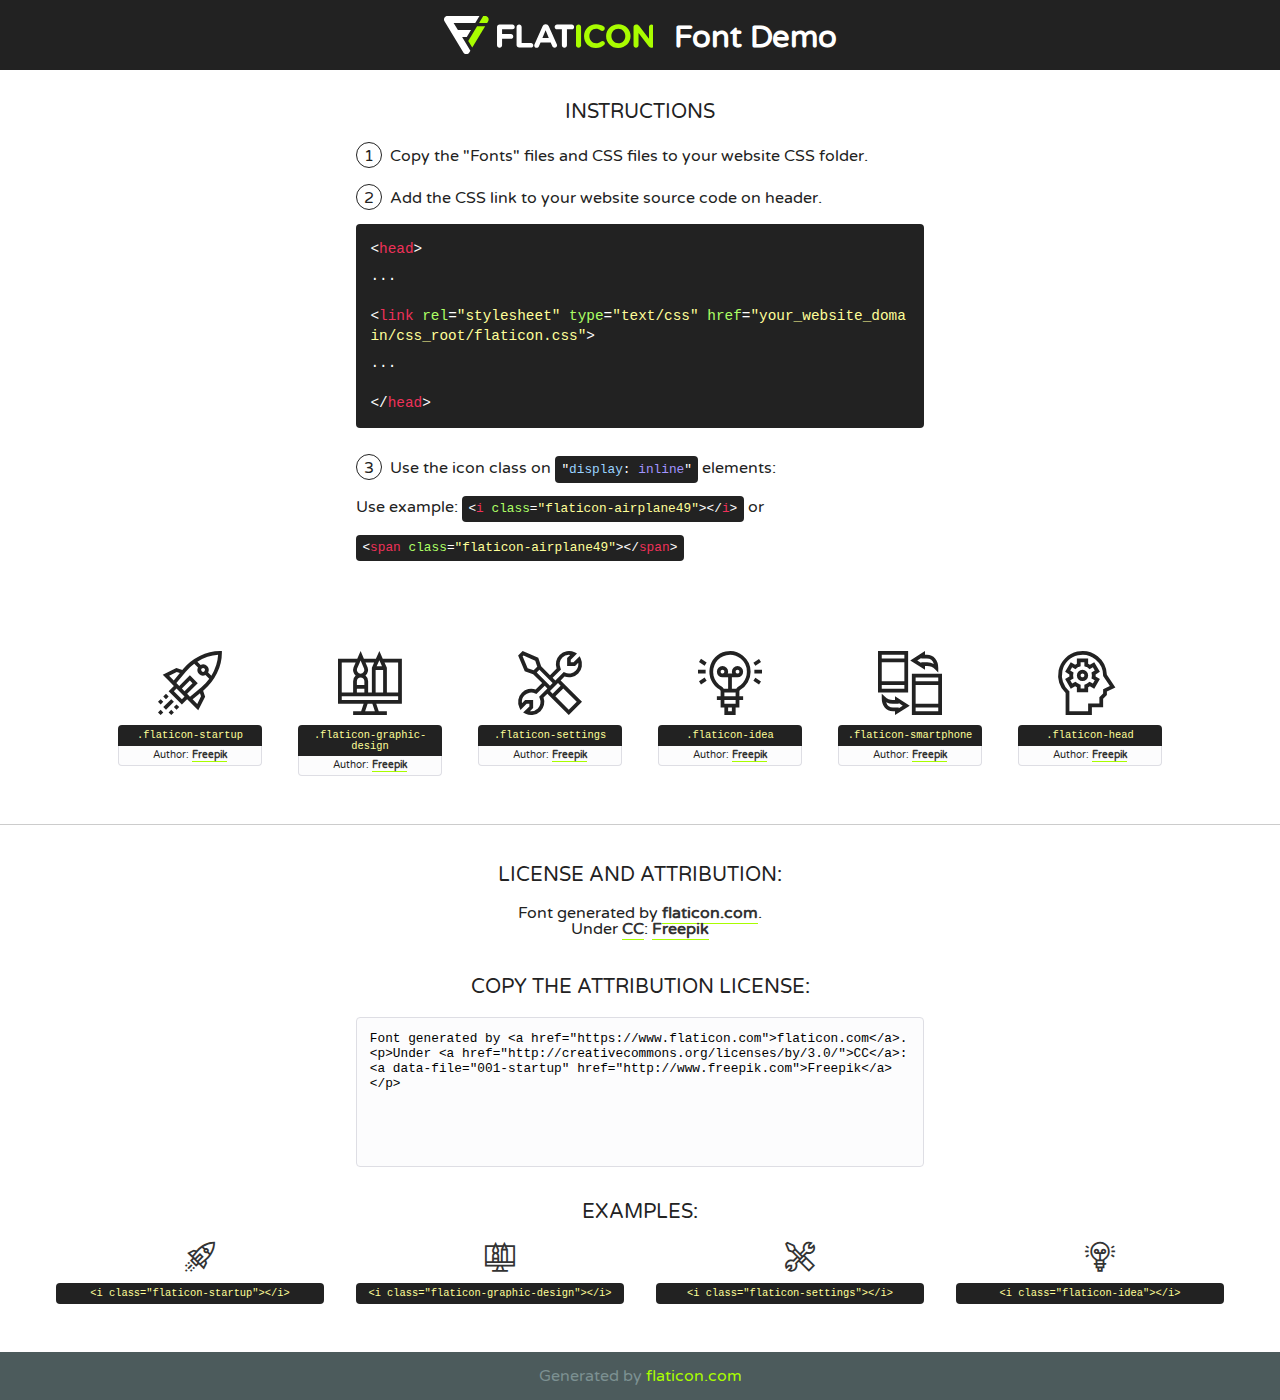
<file: fonts/flaticon/font/flaticon.html>
<!DOCTYPE html>
<!--
  Flaticon icon font: Flaticon
  Creation date: 03/04/2019 06:02
-->
<html>
<!DOCTYPE html>
<html>

<head>
    <title>Flaticon WebFont</title>
    <link href="http://fonts.googleapis.com/css?family=Varela+Round" rel="stylesheet" type="text/css" />
    <link rel="stylesheet" type="text/css" href="flaticon.css">
    <meta charset="UTF-8">
    <style>
    html, body, div, span, applet, object, iframe,
    h1, h2, h3, h4, h5, h6, p, blockquote, pre,
    a, abbr, acronym, address, big, cite, code,
    del, dfn, em, img, ins, kbd, q, s, samp,
    small, strike, strong, sub, sup, tt, var,
    b, u, i, center,
    dl, dt, dd, ol, ul, li,
    fieldset, form, label, legend,
    table, caption, tbody, tfoot, thead, tr, th, td,
    article, aside, canvas, details, embed, 
    figure, figcaption, footer, header, hgroup, 
    menu, nav, output, ruby, section, summary,
    time, mark, audio, video {
        margin: 0;
        padding: 0;
        border: 0;
        font-size: 100%;
        font: inherit;
        vertical-align: baseline;
    }
    /* HTML5 display-role reset for older browsers */
    article, aside, details, figcaption, figure, 
    footer, header, hgroup, menu, nav, section {
        display: block;
    }
    body {
        line-height: 1;
    }
    ol, ul {
        list-style: none;
    }
    blockquote, q {
        quotes: none;
    }
    blockquote:before, blockquote:after,
    q:before, q:after {
        content: '';
        content: none;
    }
    table {
        border-collapse: collapse;
        border-spacing: 0;
    }
    body {
        font-family: 'Varela Round', Helvetica, Arial, sans-serif;
        font-size: 16px;
        color: #222;
    }
    a {
        color: #333;
        border-bottom: 1px solid #a9fd00;
        font-weight: bold;
        text-decoration: none;
    }
    * {
        -moz-box-sizing: border-box;
        -webkit-box-sizing: border-box;
        box-sizing: border-box;
        margin: 0;
        padding: 0;
    }
    [class^="flaticon-"]:before, [class*=" flaticon-"]:before, [class^="flaticon-"]:after, [class*=" flaticon-"]:after {
        font-family: Flaticon;
        font-size: 30px;
        font-style: normal;
        margin-left: 20px;
        color: #333;
    }
    .wrapper {
        max-width: 600px;
        margin: auto;
        padding: 0 1em;
    }
    .title {
        font-size: 1.25em;
        text-align: center;
        margin-bottom: 1em;
        text-transform: uppercase;
    }
    header {
        text-align: center;
        background-color: #222;
        color: #fff;
        padding: 1em;
    }
    header .logo {
        width: 210px;
        height: 38px;
        display: inline-block;
        vertical-align: middle;
        margin-right: 1em;
        border: none;
    }
    header strong {
        font-size: 1.95em;
        font-weight: bold;
        vertical-align: middle;
        margin-top: 5px;
        display: inline-block;
    }
    .demo {
        margin: 2em auto;
        line-height: 1.25em;
    }
    .demo ul li {
        margin-bottom: 1em;
    }
    .demo ul li .num {
        color: #222;
        border-radius: 20px;
        display: inline-block;
        width: 26px;
        padding: 3px;
        height: 26px;
        text-align: center;
        margin-right: 0.5em;
        border: 1px solid #222;
    }
    .demo ul li code {
        background-color: #222;
        border-radius: 4px;
        padding: 0.25em 0.5em;
        display: inline-block;
        color: #fff;
        font-family: Consolas,Monaco,Lucida Console,Liberation Mono,DejaVu Sans Mono,Bitstream Vera Sans Mono,Courier New, monospace;
        font-weight: lighter;
        margin-top: 1em;
        font-size: 0.8em;
        word-break: break-all;
    }
    .demo ul li code.big {
        padding: 1em;
        font-size: 0.9em;
    }
    .demo ul li code .red {
        color: #EF3159;
    }
    .demo ul li code .green {
        color: #ACFF65;
    }
    .demo ul li code .yellow {
        color: #FFFF99;
    }
    .demo ul li code .blue {
        color: #99D3FF;
    }
    .demo ul li code .purple {
        color: #A295FF;
    }
    .demo ul li code .dots {
        margin-top: 0.5em;
        display: block;
    }
    #glyphs {
        border-bottom: 1px solid #ccc;
        padding: 2em 0;
        text-align: center;
    }
    .glyph {
        display: inline-block;
        width: 9em;
        margin: 1em;
        text-align: center;
        vertical-align: top;
        background: #FFF;
    }
    .glyph .glyph-icon {
        padding: 10px;
        display: block;
        font-family:"Flaticon";
        font-size: 64px;
        line-height: 1;
    }
    .glyph .glyph-icon:before {
        font-size: 64px;
        color: #222;
        margin-left: 0;
    }
    .class-name {
        font-size: 0.65em;
        background-color: #222;
        color: #fff;
        border-radius: 4px 4px 0 0;
        padding: 0.5em;
        color: #FFFF99;
        font-family: Consolas,Monaco,Lucida Console,Liberation Mono,DejaVu Sans Mono,Bitstream Vera Sans Mono,Courier New, monospace;
    }
    .author-name {
        font-size: 0.6em;
        background-color: #fcfcfd;
        border: 1px solid #DEDEE4;
        border-top: 0;
        border-radius: 0 0 4px 4px;
        padding: 0.5em;
    }
    .class-name:last-child {
        font-size: 10px;
        color:#888;
    }
    .class-name:last-child a {
        font-size: 10px;
        color:#555;
    }
    .class-name:last-child a:hover {
        color:#a9fd00;
    }
    .glyph > input {
        display: block;
        width: 100px;
        margin: 5px auto;
        text-align: center;
        font-size: 12px;
        cursor: text;
    }
    .glyph > input.icon-input {
        font-family:"Flaticon";
        font-size: 16px;
        margin-bottom: 10px;
    }
    .attribution .title {
        margin-top: 2em;
    }
    .attribution textarea {
        background-color: #fcfcfd;
        padding: 1em;
        border: none;
        box-shadow: none;
        border: 1px solid #DEDEE4;
        border-radius: 4px;
        resize: none;
        width: 100%;
        height: 150px;
        font-size: 0.8em;
        font-family: Consolas,Monaco,Lucida Console,Liberation Mono,DejaVu Sans Mono,Bitstream Vera Sans Mono,Courier New, monospace;
        -webkit-appearance: none;
    }
    .iconsuse {
        margin: 2em auto;
        text-align: center;
        max-width: 1200px;
    }
    .iconsuse:after {
        content: '';
        display: table;
        clear: both;
    }
    .iconsuse .image {
        float: left;
        width: 25%;
        padding: 0 1em;
    }
    .iconsuse .image p {
        margin-bottom: 1em;
    }
    .iconsuse .image span {
        display: block;
        font-size: 0.65em;
        background-color: #222;
        color: #fff;
        border-radius: 4px;
        padding: 0.5em;
        color: #FFFF99;
        margin-top: 1em;
        font-family: Consolas,Monaco,Lucida Console,Liberation Mono,DejaVu Sans Mono,Bitstream Vera Sans Mono,Courier New, monospace;
    }
    #footer {
        text-align: center;
        background-color: #4C5B5C;
        color: #7c9192;
        padding: 1em;
    }
    #footer a {
        border: none;
        color: #a9fd00;
        font-weight: normal;
    }
    @media (max-width: 960px) {
        .iconsuse .image {
            width: 50%;
        }
    }
    @media (max-width: 560px) {
        .iconsuse .image {
            width: 100%;
        }
    }
    </style>
</head>

<body class="characters-off">

    <header>
        <a href="https://www.flaticon.com" target="_blank" class="logo">
            <svg version="1.1" xmlns="http://www.w3.org/2000/svg" xmlns:xlink="http://www.w3.org/1999/xlink" xmlns:a="http://ns.adobe.com/AdobeSVGViewerExtensions/3.0/" viewBox="0 0 560.875 102.036" enable-background="new 0 0 560.875 102.036" xml:space="preserve">
                <defs>
                </defs>
                <g>
                    <g class="letters">
                        <path fill="#ffffff" d="M141.596,29.675c0-3.777,2.985-6.767,6.764-6.767h34.438c3.426,0,6.15,2.728,6.15,6.15
                        c0,3.43-2.724,6.149-6.15,6.149h-27.674v13.091h23.719c3.429,0,6.151,2.724,6.151,6.15c0,3.43-2.723,6.149-6.151,6.149h-23.719
                        v17.574c0,3.773-2.986,6.761-6.764,6.761c-3.779,0-6.764-2.989-6.764-6.761V29.675z"></path>
                        <path fill="#ffffff" d="M193.844,29.149c0-3.781,2.985-6.767,6.764-6.767c3.776,0,6.763,2.985,6.763,6.767v42.957h25.039
                        c3.426,0,6.149,2.726,6.149,6.153c0,3.425-2.723,6.15-6.149,6.15h-31.802c-3.779,0-6.764-2.986-6.764-6.768V29.149z"></path>
                        <path fill="#ffffff" d="M241.891,75.71l21.438-48.407c1.492-3.341,4.215-5.357,7.906-5.357h0.792
                        c3.686,0,6.323,2.017,7.815,5.357l21.439,48.407c0.436,0.967,0.701,1.845,0.701,2.723c0,3.602-2.809,6.501-6.414,6.501
                        c-3.161,0-5.269-1.845-6.499-4.655l-4.132-9.661h-27.059l-4.301,10.102c-1.144,2.631-3.426,4.214-6.237,4.214
                        c-3.517,0-6.24-2.81-6.24-6.325C241.1,77.64,241.451,76.677,241.891,75.71z M279.932,58.666l-8.521-20.297l-8.526,20.297H279.932
                        z"></path>
                        <path fill="#ffffff" d="M314.864,35.387H301.86c-3.429,0-6.239-2.813-6.239-6.238c0-3.429,2.811-6.24,6.239-6.24h39.533
                        c3.426,0,6.237,2.811,6.237,6.24c0,3.425-2.811,6.238-6.237,6.238h-13.001v42.785c0,3.773-2.99,6.761-6.764,6.761
                        c-3.779,0-6.764-2.989-6.764-6.761V35.387z"></path>
                        <path fill="#A9FD00" d="M352.615,29.149c0-3.781,2.985-6.767,6.767-6.767c3.774,0,6.761,2.985,6.761,6.767v49.024
                        c0,3.773-2.987,6.761-6.761,6.761c-3.781,0-6.767-2.989-6.767-6.761V29.149z"></path>
                        <path fill="#A9FD00" d="M374.132,53.836v-0.179c0-17.481,13.178-31.801,32.065-31.801c9.22,0,15.459,2.458,20.557,6.238
                        c1.402,1.054,2.637,2.985,2.637,5.357c0,3.692-2.985,6.59-6.681,6.59c-1.845,0-3.071-0.702-4.044-1.319
                        c-3.776-2.813-7.729-4.393-12.562-4.393c-10.364,0-17.831,8.611-17.831,19.154v0.173c0,10.542,7.291,19.329,17.831,19.329
                        c5.715,0,9.492-1.756,13.359-4.834c1.049-0.874,2.458-1.491,4.039-1.491c3.429,0,6.325,2.813,6.325,6.236
                        c0,2.106-1.056,3.78-2.282,4.834c-5.539,4.834-12.036,7.733-21.878,7.733C387.572,85.464,374.132,71.493,374.132,53.836z"></path>
                        <path fill="#A9FD00" d="M433.009,53.836v-0.179c0-17.481,13.79-31.801,32.766-31.801c18.981,0,32.592,14.143,32.592,31.628v0.173
                        c0,17.483-13.785,31.807-32.769,31.807C446.625,85.464,433.009,71.32,433.009,53.836z M484.224,53.836v-0.179
                        c0-10.539-7.725-19.326-18.626-19.326c-10.893,0-18.449,8.611-18.449,19.154v0.173c0,10.542,7.73,19.329,18.626,19.329
                        C476.676,72.986,484.224,64.378,484.224,53.836z"></path>
                        <path fill="#A9FD00" d="M506.233,29.321c0-3.774,2.99-6.763,6.767-6.763h1.401c3.252,0,5.183,1.583,7.029,3.953l26.093,34.265
                        V29.059c0-3.692,2.99-6.677,6.681-6.677c3.683,0,6.671,2.985,6.671,6.677v48.934c0,3.78-2.987,6.765-6.764,6.765h-0.436
                        c-3.257,0-5.188-1.581-7.034-3.953l-27.056-35.492v32.944c0,3.687-2.985,6.676-6.678,6.676c-3.683,0-6.673-2.989-6.673-6.676
                        V29.321z"></path>
                    </g>
                    <g class="insignia">
                        <path fill="#ffffff" d="M48.372,56.137h12.517l11.156-18.537H37.186L25.688,18.539h57.825L94.668,0H9.271
                        C5.925,0,2.842,1.801,1.198,4.716c-1.644,2.907-1.593,6.482,0.134,9.343l50.38,83.501c1.678,2.781,4.689,4.476,7.938,4.476
                        c3.246,0,6.257-1.695,7.935-4.476l2.898-4.804L48.372,56.137z"></path>
                        <g class="i">
                            <path fill="#A9FD00" d="M93.575,18.539h0.031v0.004l21.652,0.004l2.705-4.488c1.727-2.861,1.778-6.436,0.133-9.343
                            C116.454,1.801,113.371,0,110.026,0h-5.294L93.575,18.539z"></path>
                            <polygon fill="#A9FD00" points="88.291,27.356 64.725,66.486 75.519,84.404 109.942,27.356"></polygon>
                        </g>
                    </g>
                </g>
            </svg>
        </a>
        <strong>Font Demo</strong>
    </header>


    <section class="demo wrapper">

        <p class="title">Instructions</p>

        <ul>
            <li>
                <span class="num">1</span>Copy the "Fonts" files and CSS files to your website CSS folder.
            </li>
            <li>
                <span class="num">2</span>Add the CSS link to your website source code on header.
                <code class="big">
                    &lt;<span class="red">head</span>&gt;
                    <br/><span class="dots">...</span>
                    <br/>&lt;<span class="red">link</span> <span class="green">rel</span>=<span class="yellow">"stylesheet"</span> <span class="green">type</span>=<span class="yellow">"text/css"</span> <span class="green">href</span>=<span class="yellow">"your_website_domain/css_root/flaticon.css"</span>&gt;
                    <br/><span class="dots">...</span>
                    <br/>&lt;/<span class="red">head</span>&gt;
                </code>
            </li>

            <li>
                <p>
                    <span class="num">3</span>Use the icon class on <code>"<span class="blue">display</span>:<span class="purple"> inline</span>"</code> elements:
                    <br />
                    Use example: <code>&lt;<span class="red">i</span> <span class="green">class</span>=<span class="yellow">&quot;flaticon-airplane49&quot;</span>&gt;&lt;/<span class="red">i</span>&gt;</code> or <code>&lt;<span class="red">span</span> <span class="green">class</span>=<span class="yellow">&quot;flaticon-airplane49&quot;</span>&gt;&lt;/<span class="red">span</span>&gt;</code>
            </li>
        </ul>

    </section>




   <section id="glyphs">          
    
      
        <div class="glyph"><div class="glyph-icon flaticon-startup"></div>
            <div class="class-name">.flaticon-startup</div>
            <div class="author-name">Author: <a data-file="001-startup" href="http://www.freepik.com">Freepik</a> </div> 
        </div>        
        
        <div class="glyph"><div class="glyph-icon flaticon-graphic-design"></div>
            <div class="class-name">.flaticon-graphic-design</div>
            <div class="author-name">Author: <a data-file="002-graphic-design" href="http://www.freepik.com">Freepik</a> </div> 
        </div>        
        
        <div class="glyph"><div class="glyph-icon flaticon-settings"></div>
            <div class="class-name">.flaticon-settings</div>
            <div class="author-name">Author: <a data-file="003-settings" href="http://www.freepik.com">Freepik</a> </div> 
        </div>        
        
        <div class="glyph"><div class="glyph-icon flaticon-idea"></div>
            <div class="class-name">.flaticon-idea</div>
            <div class="author-name">Author: <a data-file="004-idea" href="http://www.freepik.com">Freepik</a> </div> 
        </div>        
        
        <div class="glyph"><div class="glyph-icon flaticon-smartphone"></div>
            <div class="class-name">.flaticon-smartphone</div>
            <div class="author-name">Author: <a data-file="005-smartphone" href="http://www.freepik.com">Freepik</a> </div> 
        </div>        
        
        <div class="glyph"><div class="glyph-icon flaticon-head"></div>
            <div class="class-name">.flaticon-head</div>
            <div class="author-name">Author: <a data-file="006-head" href="http://www.freepik.com">Freepik</a> </div> 
        </div>        
        

    </section>



    <section class="attribution wrapper"   style="text-align:center;">

      <div class="title">License and attribution:</div><div class="attrDiv">Font generated by <a href="https://www.flaticon.com">flaticon.com</a>. <div><p>Under <a href="http://creativecommons.org/licenses/by/3.0/">CC</a>: <a data-file="001-startup" href="http://www.freepik.com">Freepik</a></p>  </div>
      </div>
      <div class="title">Copy the Attribution License:</div>

    <textarea onclick="this.focus();this.select();">Font generated by &lt;a href=&quot;https://www.flaticon.com&quot;&gt;flaticon.com&lt;/a&gt;. <p>Under <a href="http://creativecommons.org/licenses/by/3.0/">CC</a>: <a data-file="001-startup" href="http://www.freepik.com">Freepik</a></p>  
     </textarea>

    </section>

    <section class="iconsuse">

          <div class="title">Examples:</div>            
             
            <div class="image">
                <p>
                    <i class="glyph-icon flaticon-startup"></i> 
                    <span>&lt;i class=&quot;flaticon-startup&quot;&gt;&lt;/i&gt;</span>
                </p>
            </div>
            
            <div class="image">
                <p>
                    <i class="glyph-icon flaticon-graphic-design"></i> 
                    <span>&lt;i class=&quot;flaticon-graphic-design&quot;&gt;&lt;/i&gt;</span>
                </p>
            </div>
            
            <div class="image">
                <p>
                    <i class="glyph-icon flaticon-settings"></i> 
                    <span>&lt;i class=&quot;flaticon-settings&quot;&gt;&lt;/i&gt;</span>
                </p>
            </div>
            
            <div class="image">
                <p>
                    <i class="glyph-icon flaticon-idea"></i> 
                    <span>&lt;i class=&quot;flaticon-idea&quot;&gt;&lt;/i&gt;</span>
                </p>
            </div>
                       
        </div>
                            
    </section>

<div id="footer">
    <div>Generated by <a href="https://www.flaticon.com">flaticon.com</a>
    </div>
</div>



</body>
</html>
</file>
<file: fonts/icomoon/style.css>
@font-face {
  font-family: 'icomoon';
  src:  url('fonts/icomoon.eot?10si43');
  src:  url('fonts/icomoon.eot?10si43#iefix') format('embedded-opentype'),
    url('fonts/icomoon.ttf?10si43') format('truetype'),
    url('fonts/icomoon.woff?10si43') format('woff'),
    url('fonts/icomoon.svg?10si43#icomoon') format('svg');
  font-weight: normal;
  font-style: normal;
}

[class^="icon-"], [class*=" icon-"] {
  /* use !important to prevent issues with browser extensions that change fonts */
  font-family: 'icomoon' !important;
  speak: none;
  font-style: normal;
  font-weight: normal;
  font-variant: normal;
  text-transform: none;
  line-height: 1;

  /* Better Font Rendering =========== */
  -webkit-font-smoothing: antialiased;
  -moz-osx-font-smoothing: grayscale;
}

.icon-asterisk:before {
  content: "\f069";
}
.icon-plus:before {
  content: "\f067";
}
.icon-question:before {
  content: "\f128";
}
.icon-minus:before {
  content: "\f068";
}
.icon-glass:before {
  content: "\f000";
}
.icon-music:before {
  content: "\f001";
}
.icon-search:before {
  content: "\f002";
}
.icon-envelope-o:before {
  content: "\f003";
}
.icon-heart:before {
  content: "\f004";
}
.icon-star:before {
  content: "\f005";
}
.icon-star-o:before {
  content: "\f006";
}
.icon-user:before {
  content: "\f007";
}
.icon-film:before {
  content: "\f008";
}
.icon-th-large:before {
  content: "\f009";
}
.icon-th:before {
  content: "\f00a";
}
.icon-th-list:before {
  content: "\f00b";
}
.icon-check:before {
  content: "\f00c";
}
.icon-close:before {
  content: "\f00d";
}
.icon-remove:before {
  content: "\f00d";
}
.icon-times:before {
  content: "\f00d";
}
.icon-search-plus:before {
  content: "\f00e";
}
.icon-search-minus:before {
  content: "\f010";
}
.icon-power-off:before {
  content: "\f011";
}
.icon-signal:before {
  content: "\f012";
}
.icon-cog:before {
  content: "\f013";
}
.icon-gear:before {
  content: "\f013";
}
.icon-trash-o:before {
  content: "\f014";
}
.icon-home:before {
  content: "\f015";
}
.icon-file-o:before {
  content: "\f016";
}
.icon-clock-o:before {
  content: "\f017";
}
.icon-road:before {
  content: "\f018";
}
.icon-download:before {
  content: "\f019";
}
.icon-arrow-circle-o-down:before {
  content: "\f01a";
}
.icon-arrow-circle-o-up:before {
  content: "\f01b";
}
.icon-inbox:before {
  content: "\f01c";
}
.icon-play-circle-o:before {
  content: "\f01d";
}
.icon-repeat:before {
  content: "\f01e";
}
.icon-rotate-right:before {
  content: "\f01e";
}
.icon-refresh:before {
  content: "\f021";
}
.icon-list-alt:before {
  content: "\f022";
}
.icon-lock:before {
  content: "\f023";
}
.icon-flag:before {
  content: "\f024";
}
.icon-headphones:before {
  content: "\f025";
}
.icon-volume-off:before {
  content: "\f026";
}
.icon-volume-down:before {
  content: "\f027";
}
.icon-volume-up:before {
  content: "\f028";
}
.icon-qrcode:before {
  content: "\f029";
}
.icon-barcode:before {
  content: "\f02a";
}
.icon-tag:before {
  content: "\f02b";
}
.icon-tags:before {
  content: "\f02c";
}
.icon-book:before {
  content: "\f02d";
}
.icon-bookmark:before {
  content: "\f02e";
}
.icon-print:before {
  content: "\f02f";
}
.icon-camera:before {
  content: "\f030";
}
.icon-font:before {
  content: "\f031";
}
.icon-bold:before {
  content: "\f032";
}
.icon-italic:before {
  content: "\f033";
}
.icon-text-height:before {
  content: "\f034";
}
.icon-text-width:before {
  content: "\f035";
}
.icon-align-left:before {
  content: "\f036";
}
.icon-align-center:before {
  content: "\f037";
}
.icon-align-right:before {
  content: "\f038";
}
.icon-align-justify:before {
  content: "\f039";
}
.icon-list:before {
  content: "\f03a";
}
.icon-dedent:before {
  content: "\f03b";
}
.icon-outdent:before {
  content: "\f03b";
}
.icon-indent:before {
  content: "\f03c";
}
.icon-video-camera:before {
  content: "\f03d";
}
.icon-image:before {
  content: "\f03e";
}
.icon-photo:before {
  content: "\f03e";
}
.icon-picture-o:before {
  content: "\f03e";
}
.icon-pencil:before {
  content: "\f040";
}
.icon-map-marker:before {
  content: "\f041";
}
.icon-adjust:before {
  content: "\f042";
}
.icon-tint:before {
  content: "\f043";
}
.icon-edit:before {
  content: "\f044";
}
.icon-pencil-square-o:before {
  content: "\f044";
}
.icon-share-square-o:before {
  content: "\f045";
}
.icon-check-square-o:before {
  content: "\f046";
}
.icon-arrows:before {
  content: "\f047";
}
.icon-step-backward:before {
  content: "\f048";
}
.icon-fast-backward:before {
  content: "\f049";
}
.icon-backward:before {
  content: "\f04a";
}
.icon-play:before {
  content: "\f04b";
}
.icon-pause:before {
  content: "\f04c";
}
.icon-stop:before {
  content: "\f04d";
}
.icon-forward:before {
  content: "\f04e";
}
.icon-fast-forward:before {
  content: "\f050";
}
.icon-step-forward:before {
  content: "\f051";
}
.icon-eject:before {
  content: "\f052";
}
.icon-chevron-left:before {
  content: "\f053";
}
.icon-chevron-right:before {
  content: "\f054";
}
.icon-plus-circle:before {
  content: "\f055";
}
.icon-minus-circle:before {
  content: "\f056";
}
.icon-times-circle:before {
  content: "\f057";
}
.icon-check-circle:before {
  content: "\f058";
}
.icon-question-circle:before {
  content: "\f059";
}
.icon-info-circle:before {
  content: "\f05a";
}
.icon-crosshairs:before {
  content: "\f05b";
}
.icon-times-circle-o:before {
  content: "\f05c";
}
.icon-check-circle-o:before {
  content: "\f05d";
}
.icon-ban:before {
  content: "\f05e";
}
.icon-arrow-left:before {
  content: "\f060";
}
.icon-arrow-right:before {
  content: "\f061";
}
.icon-arrow-up:before {
  content: "\f062";
}
.icon-arrow-down:before {
  content: "\f063";
}
.icon-mail-forward:before {
  content: "\f064";
}
.icon-share:before {
  content: "\f064";
}
.icon-expand:before {
  content: "\f065";
}
.icon-compress:before {
  content: "\f066";
}
.icon-exclamation-circle:before {
  content: "\f06a";
}
.icon-gift:before {
  content: "\f06b";
}
.icon-leaf:before {
  content: "\f06c";
}
.icon-fire:before {
  content: "\f06d";
}
.icon-eye:before {
  content: "\f06e";
}
.icon-eye-slash:before {
  content: "\f070";
}
.icon-exclamation-triangle:before {
  content: "\f071";
}
.icon-warning:before {
  content: "\f071";
}
.icon-plane:before {
  content: "\f072";
}
.icon-calendar:before {
  content: "\f073";
}
.icon-random:before {
  content: "\f074";
}
.icon-comment:before {
  content: "\f075";
}
.icon-magnet:before {
  content: "\f076";
}
.icon-chevron-up:before {
  content: "\f077";
}
.icon-chevron-down:before {
  content: "\f078";
}
.icon-retweet:before {
  content: "\f079";
}
.icon-shopping-cart:before {
  content: "\f07a";
}
.icon-folder:before {
  content: "\f07b";
}
.icon-folder-open:before {
  content: "\f07c";
}
.icon-arrows-v:before {
  content: "\f07d";
}
.icon-arrows-h:before {
  content: "\f07e";
}
.icon-bar-chart:before {
  content: "\f080";
}
.icon-bar-chart-o:before {
  content: "\f080";
}
.icon-twitter-square:before {
  content: "\f081";
}
.icon-facebook-square:before {
  content: "\f082";
}
.icon-camera-retro:before {
  content: "\f083";
}
.icon-key:before {
  content: "\f084";
}
.icon-cogs:before {
  content: "\f085";
}
.icon-gears:before {
  content: "\f085";
}
.icon-comments:before {
  content: "\f086";
}
.icon-thumbs-o-up:before {
  content: "\f087";
}
.icon-thumbs-o-down:before {
  content: "\f088";
}
.icon-star-half:before {
  content: "\f089";
}
.icon-heart-o:before {
  content: "\f08a";
}
.icon-sign-out:before {
  content: "\f08b";
}
.icon-linkedin-square:before {
  content: "\f08c";
}
.icon-thumb-tack:before {
  content: "\f08d";
}
.icon-external-link:before {
  content: "\f08e";
}
.icon-sign-in:before {
  content: "\f090";
}
.icon-trophy:before {
  content: "\f091";
}
.icon-github-square:before {
  content: "\f092";
}
.icon-upload:before {
  content: "\f093";
}
.icon-lemon-o:before {
  content: "\f094";
}
.icon-phone:before {
  content: "\f095";
}
.icon-square-o:before {
  content: "\f096";
}
.icon-bookmark-o:before {
  content: "\f097";
}
.icon-phone-square:before {
  content: "\f098";
}
.icon-twitter:before {
  content: "\f099";
}
.icon-facebook:before {
  content: "\f09a";
}
.icon-facebook-f:before {
  content: "\f09a";
}
.icon-github:before {
  content: "\f09b";
}
.icon-unlock:before {
  content: "\f09c";
}
.icon-credit-card:before {
  content: "\f09d";
}
.icon-feed:before {
  content: "\f09e";
}
.icon-rss:before {
  content: "\f09e";
}
.icon-hdd-o:before {
  content: "\f0a0";
}
.icon-bullhorn:before {
  content: "\f0a1";
}
.icon-bell-o:before {
  content: "\f0a2";
}
.icon-certificate:before {
  content: "\f0a3";
}
.icon-hand-o-right:before {
  content: "\f0a4";
}
.icon-hand-o-left:before {
  content: "\f0a5";
}
.icon-hand-o-up:before {
  content: "\f0a6";
}
.icon-hand-o-down:before {
  content: "\f0a7";
}
.icon-arrow-circle-left:before {
  content: "\f0a8";
}
.icon-arrow-circle-right:before {
  content: "\f0a9";
}
.icon-arrow-circle-up:before {
  content: "\f0aa";
}
.icon-arrow-circle-down:before {
  content: "\f0ab";
}
.icon-globe:before {
  content: "\f0ac";
}
.icon-wrench:before {
  content: "\f0ad";
}
.icon-tasks:before {
  content: "\f0ae";
}
.icon-filter:before {
  content: "\f0b0";
}
.icon-briefcase:before {
  content: "\f0b1";
}
.icon-arrows-alt:before {
  content: "\f0b2";
}
.icon-group:before {
  content: "\f0c0";
}
.icon-users:before {
  content: "\f0c0";
}
.icon-chain:before {
  content: "\f0c1";
}
.icon-link:before {
  content: "\f0c1";
}
.icon-cloud:before {
  content: "\f0c2";
}
.icon-flask:before {
  content: "\f0c3";
}
.icon-cut:before {
  content: "\f0c4";
}
.icon-scissors:before {
  content: "\f0c4";
}
.icon-copy:before {
  content: "\f0c5";
}
.icon-files-o:before {
  content: "\f0c5";
}
.icon-paperclip:before {
  content: "\f0c6";
}
.icon-floppy-o:before {
  content: "\f0c7";
}
.icon-save:before {
  content: "\f0c7";
}
.icon-square:before {
  content: "\f0c8";
}
.icon-bars:before {
  content: "\f0c9";
}
.icon-navicon:before {
  content: "\f0c9";
}
.icon-reorder:before {
  content: "\f0c9";
}
.icon-list-ul:before {
  content: "\f0ca";
}
.icon-list-ol:before {
  content: "\f0cb";
}
.icon-strikethrough:before {
  content: "\f0cc";
}
.icon-underline:before {
  content: "\f0cd";
}
.icon-table:before {
  content: "\f0ce";
}
.icon-magic:before {
  content: "\f0d0";
}
.icon-truck:before {
  content: "\f0d1";
}
.icon-pinterest:before {
  content: "\f0d2";
}
.icon-pinterest-square:before {
  content: "\f0d3";
}
.icon-google-plus-square:before {
  content: "\f0d4";
}
.icon-google-plus:before {
  content: "\f0d5";
}
.icon-money:before {
  content: "\f0d6";
}
.icon-caret-down:before {
  content: "\f0d7";
}
.icon-caret-up:before {
  content: "\f0d8";
}
.icon-caret-left:before {
  content: "\f0d9";
}
.icon-caret-right:before {
  content: "\f0da";
}
.icon-columns:before {
  content: "\f0db";
}
.icon-sort:before {
  content: "\f0dc";
}
.icon-unsorted:before {
  content: "\f0dc";
}
.icon-sort-desc:before {
  content: "\f0dd";
}
.icon-sort-down:before {
  content: "\f0dd";
}
.icon-sort-asc:before {
  content: "\f0de";
}
.icon-sort-up:before {
  content: "\f0de";
}
.icon-envelope:before {
  content: "\f0e0";
}
.icon-linkedin:before {
  content: "\f0e1";
}
.icon-rotate-left:before {
  content: "\f0e2";
}
.icon-undo:before {
  content: "\f0e2";
}
.icon-gavel:before {
  content: "\f0e3";
}
.icon-legal:before {
  content: "\f0e3";
}
.icon-dashboard:before {
  content: "\f0e4";
}
.icon-tachometer:before {
  content: "\f0e4";
}
.icon-comment-o:before {
  content: "\f0e5";
}
.icon-comments-o:before {
  content: "\f0e6";
}
.icon-bolt:before {
  content: "\f0e7";
}
.icon-flash:before {
  content: "\f0e7";
}
.icon-sitemap:before {
  content: "\f0e8";
}
.icon-umbrella:before {
  content: "\f0e9";
}
.icon-clipboard:before {
  content: "\f0ea";
}
.icon-paste:before {
  content: "\f0ea";
}
.icon-lightbulb-o:before {
  content: "\f0eb";
}
.icon-exchange:before {
  content: "\f0ec";
}
.icon-cloud-download:before {
  content: "\f0ed";
}
.icon-cloud-upload:before {
  content: "\f0ee";
}
.icon-user-md:before {
  content: "\f0f0";
}
.icon-stethoscope:before {
  content: "\f0f1";
}
.icon-suitcase:before {
  content: "\f0f2";
}
.icon-bell:before {
  content: "\f0f3";
}
.icon-coffee:before {
  content: "\f0f4";
}
.icon-cutlery:before {
  content: "\f0f5";
}
.icon-file-text-o:before {
  content: "\f0f6";
}
.icon-building-o:before {
  content: "\f0f7";
}
.icon-hospital-o:before {
  content: "\f0f8";
}
.icon-ambulance:before {
  content: "\f0f9";
}
.icon-medkit:before {
  content: "\f0fa";
}
.icon-fighter-jet:before {
  content: "\f0fb";
}
.icon-beer:before {
  content: "\f0fc";
}
.icon-h-square:before {
  content: "\f0fd";
}
.icon-plus-square:before {
  content: "\f0fe";
}
.icon-angle-double-left:before {
  content: "\f100";
}
.icon-angle-double-right:before {
  content: "\f101";
}
.icon-angle-double-up:before {
  content: "\f102";
}
.icon-angle-double-down:before {
  content: "\f103";
}
.icon-angle-left:before {
  content: "\f104";
}
.icon-angle-right:before {
  content: "\f105";
}
.icon-angle-up:before {
  content: "\f106";
}
.icon-angle-down:before {
  content: "\f107";
}
.icon-desktop:before {
  content: "\f108";
}
.icon-laptop:before {
  content: "\f109";
}
.icon-tablet:before {
  content: "\f10a";
}
.icon-mobile:before {
  content: "\f10b";
}
.icon-mobile-phone:before {
  content: "\f10b";
}
.icon-circle-o:before {
  content: "\f10c";
}
.icon-quote-left:before {
  content: "\f10d";
}
.icon-quote-right:before {
  content: "\f10e";
}
.icon-spinner:before {
  content: "\f110";
}
.icon-circle:before {
  content: "\f111";
}
.icon-mail-reply:before {
  content: "\f112";
}
.icon-reply:before {
  content: "\f112";
}
.icon-github-alt:before {
  content: "\f113";
}
.icon-folder-o:before {
  content: "\f114";
}
.icon-folder-open-o:before {
  content: "\f115";
}
.icon-smile-o:before {
  content: "\f118";
}
.icon-frown-o:before {
  content: "\f119";
}
.icon-meh-o:before {
  content: "\f11a";
}
.icon-gamepad:before {
  content: "\f11b";
}
.icon-keyboard-o:before {
  content: "\f11c";
}
.icon-flag-o:before {
  content: "\f11d";
}
.icon-flag-checkered:before {
  content: "\f11e";
}
.icon-terminal:before {
  content: "\f120";
}
.icon-code:before {
  content: "\f121";
}
.icon-mail-reply-all:before {
  content: "\f122";
}
.icon-reply-all:before {
  content: "\f122";
}
.icon-star-half-empty:before {
  content: "\f123";
}
.icon-star-half-full:before {
  content: "\f123";
}
.icon-star-half-o:before {
  content: "\f123";
}
.icon-location-arrow:before {
  content: "\f124";
}
.icon-crop:before {
  content: "\f125";
}
.icon-code-fork:before {
  content: "\f126";
}
.icon-chain-broken:before {
  content: "\f127";
}
.icon-unlink:before {
  content: "\f127";
}
.icon-info:before {
  content: "\f129";
}
.icon-exclamation:before {
  content: "\f12a";
}
.icon-superscript:before {
  content: "\f12b";
}
.icon-subscript:before {
  content: "\f12c";
}
.icon-eraser:before {
  content: "\f12d";
}
.icon-puzzle-piece:before {
  content: "\f12e";
}
.icon-microphone:before {
  content: "\f130";
}
.icon-microphone-slash:before {
  content: "\f131";
}
.icon-shield:before {
  content: "\f132";
}
.icon-calendar-o:before {
  content: "\f133";
}
.icon-fire-extinguisher:before {
  content: "\f134";
}
.icon-rocket:before {
  content: "\f135";
}
.icon-maxcdn:before {
  content: "\f136";
}
.icon-chevron-circle-left:before {
  content: "\f137";
}
.icon-chevron-circle-right:before {
  content: "\f138";
}
.icon-chevron-circle-up:before {
  content: "\f139";
}
.icon-chevron-circle-down:before {
  content: "\f13a";
}
.icon-html5:before {
  content: "\f13b";
}
.icon-css3:before {
  content: "\f13c";
}
.icon-anchor:before {
  content: "\f13d";
}
.icon-unlock-alt:before {
  content: "\f13e";
}
.icon-bullseye:before {
  content: "\f140";
}
.icon-ellipsis-h:before {
  content: "\f141";
}
.icon-ellipsis-v:before {
  content: "\f142";
}
.icon-rss-square:before {
  content: "\f143";
}
.icon-play-circle:before {
  content: "\f144";
}
.icon-ticket:before {
  content: "\f145";
}
.icon-minus-square:before {
  content: "\f146";
}
.icon-minus-square-o:before {
  content: "\f147";
}
.icon-level-up:before {
  content: "\f148";
}
.icon-level-down:before {
  content: "\f149";
}
.icon-check-square:before {
  content: "\f14a";
}
.icon-pencil-square:before {
  content: "\f14b";
}
.icon-external-link-square:before {
  content: "\f14c";
}
.icon-share-square:before {
  content: "\f14d";
}
.icon-compass:before {
  content: "\f14e";
}
.icon-caret-square-o-down:before {
  content: "\f150";
}
.icon-toggle-down:before {
  content: "\f150";
}
.icon-caret-square-o-up:before {
  content: "\f151";
}
.icon-toggle-up:before {
  content: "\f151";
}
.icon-caret-square-o-right:before {
  content: "\f152";
}
.icon-toggle-right:before {
  content: "\f152";
}
.icon-eur:before {
  content: "\f153";
}
.icon-euro:before {
  content: "\f153";
}
.icon-gbp:before {
  content: "\f154";
}
.icon-dollar:before {
  content: "\f155";
}
.icon-usd:before {
  content: "\f155";
}
.icon-inr:before {
  content: "\f156";
}
.icon-rupee:before {
  content: "\f156";
}
.icon-cny:before {
  content: "\f157";
}
.icon-jpy:before {
  content: "\f157";
}
.icon-rmb:before {
  content: "\f157";
}
.icon-yen:before {
  content: "\f157";
}
.icon-rouble:before {
  content: "\f158";
}
.icon-rub:before {
  content: "\f158";
}
.icon-ruble:before {
  content: "\f158";
}
.icon-krw:before {
  content: "\f159";
}
.icon-won:before {
  content: "\f159";
}
.icon-bitcoin:before {
  content: "\f15a";
}
.icon-btc:before {
  content: "\f15a";
}
.icon-file:before {
  content: "\f15b";
}
.icon-file-text:before {
  content: "\f15c";
}
.icon-sort-alpha-asc:before {
  content: "\f15d";
}
.icon-sort-alpha-desc:before {
  content: "\f15e";
}
.icon-sort-amount-asc:before {
  content: "\f160";
}
.icon-sort-amount-desc:before {
  content: "\f161";
}
.icon-sort-numeric-asc:before {
  content: "\f162";
}
.icon-sort-numeric-desc:before {
  content: "\f163";
}
.icon-thumbs-up:before {
  content: "\f164";
}
.icon-thumbs-down:before {
  content: "\f165";
}
.icon-youtube-square:before {
  content: "\f166";
}
.icon-youtube:before {
  content: "\f167";
}
.icon-xing:before {
  content: "\f168";
}
.icon-xing-square:before {
  content: "\f169";
}
.icon-youtube-play:before {
  content: "\f16a";
}
.icon-dropbox:before {
  content: "\f16b";
}
.icon-stack-overflow:before {
  content: "\f16c";
}
.icon-instagram:before {
  content: "\f16d";
}
.icon-flickr:before {
  content: "\f16e";
}
.icon-adn:before {
  content: "\f170";
}
.icon-bitbucket:before {
  content: "\f171";
}
.icon-bitbucket-square:before {
  content: "\f172";
}
.icon-tumblr:before {
  content: "\f173";
}
.icon-tumblr-square:before {
  content: "\f174";
}
.icon-long-arrow-down:before {
  content: "\f175";
}
.icon-long-arrow-up:before {
  content: "\f176";
}
.icon-long-arrow-left:before {
  content: "\f177";
}
.icon-long-arrow-right:before {
  content: "\f178";
}
.icon-apple:before {
  content: "\f179";
}
.icon-windows:before {
  content: "\f17a";
}
.icon-android:before {
  content: "\f17b";
}
.icon-linux:before {
  content: "\f17c";
}
.icon-dribbble:before {
  content: "\f17d";
}
.icon-skype:before {
  content: "\f17e";
}
.icon-foursquare:before {
  content: "\f180";
}
.icon-trello:before {
  content: "\f181";
}
.icon-female:before {
  content: "\f182";
}
.icon-male:before {
  content: "\f183";
}
.icon-gittip:before {
  content: "\f184";
}
.icon-gratipay:before {
  content: "\f184";
}
.icon-sun-o:before {
  content: "\f185";
}
.icon-moon-o:before {
  content: "\f186";
}
.icon-archive:before {
  content: "\f187";
}
.icon-bug:before {
  content: "\f188";
}
.icon-vk:before {
  content: "\f189";
}
.icon-weibo:before {
  content: "\f18a";
}
.icon-renren:before {
  content: "\f18b";
}
.icon-pagelines:before {
  content: "\f18c";
}
.icon-stack-exchange:before {
  content: "\f18d";
}
.icon-arrow-circle-o-right:before {
  content: "\f18e";
}
.icon-arrow-circle-o-left:before {
  content: "\f190";
}
.icon-caret-square-o-left:before {
  content: "\f191";
}
.icon-toggle-left:before {
  content: "\f191";
}
.icon-dot-circle-o:before {
  content: "\f192";
}
.icon-wheelchair:before {
  content: "\f193";
}
.icon-vimeo-square:before {
  content: "\f194";
}
.icon-try:before {
  content: "\f195";
}
.icon-turkish-lira:before {
  content: "\f195";
}
.icon-plus-square-o:before {
  content: "\f196";
}
.icon-space-shuttle:before {
  content: "\f197";
}
.icon-slack:before {
  content: "\f198";
}
.icon-envelope-square:before {
  content: "\f199";
}
.icon-wordpress:before {
  content: "\f19a";
}
.icon-openid:before {
  content: "\f19b";
}
.icon-bank:before {
  content: "\f19c";
}
.icon-institution:before {
  content: "\f19c";
}
.icon-university:before {
  content: "\f19c";
}
.icon-graduation-cap:before {
  content: "\f19d";
}
.icon-mortar-board:before {
  content: "\f19d";
}
.icon-yahoo:before {
  content: "\f19e";
}
.icon-google:before {
  content: "\f1a0";
}
.icon-reddit:before {
  content: "\f1a1";
}
.icon-reddit-square:before {
  content: "\f1a2";
}
.icon-stumbleupon-circle:before {
  content: "\f1a3";
}
.icon-stumbleupon:before {
  content: "\f1a4";
}
.icon-delicious:before {
  content: "\f1a5";
}
.icon-digg:before {
  content: "\f1a6";
}
.icon-pied-piper-pp:before {
  content: "\f1a7";
}
.icon-pied-piper-alt:before {
  content: "\f1a8";
}
.icon-drupal:before {
  content: "\f1a9";
}
.icon-joomla:before {
  content: "\f1aa";
}
.icon-language:before {
  content: "\f1ab";
}
.icon-fax:before {
  content: "\f1ac";
}
.icon-building:before {
  content: "\f1ad";
}
.icon-child:before {
  content: "\f1ae";
}
.icon-paw:before {
  content: "\f1b0";
}
.icon-spoon:before {
  content: "\f1b1";
}
.icon-cube:before {
  content: "\f1b2";
}
.icon-cubes:before {
  content: "\f1b3";
}
.icon-behance:before {
  content: "\f1b4";
}
.icon-behance-square:before {
  content: "\f1b5";
}
.icon-steam:before {
  content: "\f1b6";
}
.icon-steam-square:before {
  content: "\f1b7";
}
.icon-recycle:before {
  content: "\f1b8";
}
.icon-automobile:before {
  content: "\f1b9";
}
.icon-car:before {
  content: "\f1b9";
}
.icon-cab:before {
  content: "\f1ba";
}
.icon-taxi:before {
  content: "\f1ba";
}
.icon-tree:before {
  content: "\f1bb";
}
.icon-spotify:before {
  content: "\f1bc";
}
.icon-deviantart:before {
  content: "\f1bd";
}
.icon-soundcloud:before {
  content: "\f1be";
}
.icon-database:before {
  content: "\f1c0";
}
.icon-file-pdf-o:before {
  content: "\f1c1";
}
.icon-file-word-o:before {
  content: "\f1c2";
}
.icon-file-excel-o:before {
  content: "\f1c3";
}
.icon-file-powerpoint-o:before {
  content: "\f1c4";
}
.icon-file-image-o:before {
  content: "\f1c5";
}
.icon-file-photo-o:before {
  content: "\f1c5";
}
.icon-file-picture-o:before {
  content: "\f1c5";
}
.icon-file-archive-o:before {
  content: "\f1c6";
}
.icon-file-zip-o:before {
  content: "\f1c6";
}
.icon-file-audio-o:before {
  content: "\f1c7";
}
.icon-file-sound-o:before {
  content: "\f1c7";
}
.icon-file-movie-o:before {
  content: "\f1c8";
}
.icon-file-video-o:before {
  content: "\f1c8";
}
.icon-file-code-o:before {
  content: "\f1c9";
}
.icon-vine:before {
  content: "\f1ca";
}
.icon-codepen:before {
  content: "\f1cb";
}
.icon-jsfiddle:before {
  content: "\f1cc";
}
.icon-life-bouy:before {
  content: "\f1cd";
}
.icon-life-buoy:before {
  content: "\f1cd";
}
.icon-life-ring:before {
  content: "\f1cd";
}
.icon-life-saver:before {
  content: "\f1cd";
}
.icon-support:before {
  content: "\f1cd";
}
.icon-circle-o-notch:before {
  content: "\f1ce";
}
.icon-ra:before {
  content: "\f1d0";
}
.icon-rebel:before {
  content: "\f1d0";
}
.icon-resistance:before {
  content: "\f1d0";
}
.icon-empire:before {
  content: "\f1d1";
}
.icon-ge:before {
  content: "\f1d1";
}
.icon-git-square:before {
  content: "\f1d2";
}
.icon-git:before {
  content: "\f1d3";
}
.icon-hacker-news:before {
  content: "\f1d4";
}
.icon-y-combinator-square:before {
  content: "\f1d4";
}
.icon-yc-square:before {
  content: "\f1d4";
}
.icon-tencent-weibo:before {
  content: "\f1d5";
}
.icon-qq:before {
  content: "\f1d6";
}
.icon-wechat:before {
  content: "\f1d7";
}
.icon-weixin:before {
  content: "\f1d7";
}
.icon-paper-plane:before {
  content: "\f1d8";
}
.icon-send:before {
  content: "\f1d8";
}
.icon-paper-plane-o:before {
  content: "\f1d9";
}
.icon-send-o:before {
  content: "\f1d9";
}
.icon-history:before {
  content: "\f1da";
}
.icon-circle-thin:before {
  content: "\f1db";
}
.icon-header:before {
  content: "\f1dc";
}
.icon-paragraph:before {
  content: "\f1dd";
}
.icon-sliders:before {
  content: "\f1de";
}
.icon-share-alt:before {
  content: "\f1e0";
}
.icon-share-alt-square:before {
  content: "\f1e1";
}
.icon-bomb:before {
  content: "\f1e2";
}
.icon-futbol-o:before {
  content: "\f1e3";
}
.icon-soccer-ball-o:before {
  content: "\f1e3";
}
.icon-tty:before {
  content: "\f1e4";
}
.icon-binoculars:before {
  content: "\f1e5";
}
.icon-plug:before {
  content: "\f1e6";
}
.icon-slideshare:before {
  content: "\f1e7";
}
.icon-twitch:before {
  content: "\f1e8";
}
.icon-yelp:before {
  content: "\f1e9";
}
.icon-newspaper-o:before {
  content: "\f1ea";
}
.icon-wifi:before {
  content: "\f1eb";
}
.icon-calculator:before {
  content: "\f1ec";
}
.icon-paypal:before {
  content: "\f1ed";
}
.icon-google-wallet:before {
  content: "\f1ee";
}
.icon-cc-visa:before {
  content: "\f1f0";
}
.icon-cc-mastercard:before {
  content: "\f1f1";
}
.icon-cc-discover:before {
  content: "\f1f2";
}
.icon-cc-amex:before {
  content: "\f1f3";
}
.icon-cc-paypal:before {
  content: "\f1f4";
}
.icon-cc-stripe:before {
  content: "\f1f5";
}
.icon-bell-slash:before {
  content: "\f1f6";
}
.icon-bell-slash-o:before {
  content: "\f1f7";
}
.icon-trash:before {
  content: "\f1f8";
}
.icon-copyright:before {
  content: "\f1f9";
}
.icon-at:before {
  content: "\f1fa";
}
.icon-eyedropper:before {
  content: "\f1fb";
}
.icon-paint-brush:before {
  content: "\f1fc";
}
.icon-birthday-cake:before {
  content: "\f1fd";
}
.icon-area-chart:before {
  content: "\f1fe";
}
.icon-pie-chart:before {
  content: "\f200";
}
.icon-line-chart:before {
  content: "\f201";
}
.icon-lastfm:before {
  content: "\f202";
}
.icon-lastfm-square:before {
  content: "\f203";
}
.icon-toggle-off:before {
  content: "\f204";
}
.icon-toggle-on:before {
  content: "\f205";
}
.icon-bicycle:before {
  content: "\f206";
}
.icon-bus:before {
  content: "\f207";
}
.icon-ioxhost:before {
  content: "\f208";
}
.icon-angellist:before {
  content: "\f209";
}
.icon-cc:before {
  content: "\f20a";
}
.icon-ils:before {
  content: "\f20b";
}
.icon-shekel:before {
  content: "\f20b";
}
.icon-sheqel:before {
  content: "\f20b";
}
.icon-meanpath:before {
  content: "\f20c";
}
.icon-buysellads:before {
  content: "\f20d";
}
.icon-connectdevelop:before {
  content: "\f20e";
}
.icon-dashcube:before {
  content: "\f210";
}
.icon-forumbee:before {
  content: "\f211";
}
.icon-leanpub:before {
  content: "\f212";
}
.icon-sellsy:before {
  content: "\f213";
}
.icon-shirtsinbulk:before {
  content: "\f214";
}
.icon-simplybuilt:before {
  content: "\f215";
}
.icon-skyatlas:before {
  content: "\f216";
}
.icon-cart-plus:before {
  content: "\f217";
}
.icon-cart-arrow-down:before {
  content: "\f218";
}
.icon-diamond:before {
  content: "\f219";
}
.icon-ship:before {
  content: "\f21a";
}
.icon-user-secret:before {
  content: "\f21b";
}
.icon-motorcycle:before {
  content: "\f21c";
}
.icon-street-view:before {
  content: "\f21d";
}
.icon-heartbeat:before {
  content: "\f21e";
}
.icon-venus:before {
  content: "\f221";
}
.icon-mars:before {
  content: "\f222";
}
.icon-mercury:before {
  content: "\f223";
}
.icon-intersex:before {
  content: "\f224";
}
.icon-transgender:before {
  content: "\f224";
}
.icon-transgender-alt:before {
  content: "\f225";
}
.icon-venus-double:before {
  content: "\f226";
}
.icon-mars-double:before {
  content: "\f227";
}
.icon-venus-mars:before {
  content: "\f228";
}
.icon-mars-stroke:before {
  content: "\f229";
}
.icon-mars-stroke-v:before {
  content: "\f22a";
}
.icon-mars-stroke-h:before {
  content: "\f22b";
}
.icon-neuter:before {
  content: "\f22c";
}
.icon-genderless:before {
  content: "\f22d";
}
.icon-facebook-official:before {
  content: "\f230";
}
.icon-pinterest-p:before {
  content: "\f231";
}
.icon-whatsapp:before {
  content: "\f232";
}
.icon-server:before {
  content: "\f233";
}
.icon-user-plus:before {
  content: "\f234";
}
.icon-user-times:before {
  content: "\f235";
}
.icon-bed:before {
  content: "\f236";
}
.icon-hotel:before {
  content: "\f236";
}
.icon-viacoin:before {
  content: "\f237";
}
.icon-train:before {
  content: "\f238";
}
.icon-subway:before {
  content: "\f239";
}
.icon-medium:before {
  content: "\f23a";
}
.icon-y-combinator:before {
  content: "\f23b";
}
.icon-yc:before {
  content: "\f23b";
}
.icon-optin-monster:before {
  content: "\f23c";
}
.icon-opencart:before {
  content: "\f23d";
}
.icon-expeditedssl:before {
  content: "\f23e";
}
.icon-battery:before {
  content: "\f240";
}
.icon-battery-4:before {
  content: "\f240";
}
.icon-battery-full:before {
  content: "\f240";
}
.icon-battery-3:before {
  content: "\f241";
}
.icon-battery-three-quarters:before {
  content: "\f241";
}
.icon-battery-2:before {
  content: "\f242";
}
.icon-battery-half:before {
  content: "\f242";
}
.icon-battery-1:before {
  content: "\f243";
}
.icon-battery-quarter:before {
  content: "\f243";
}
.icon-battery-0:before {
  content: "\f244";
}
.icon-battery-empty:before {
  content: "\f244";
}
.icon-mouse-pointer:before {
  content: "\f245";
}
.icon-i-cursor:before {
  content: "\f246";
}
.icon-object-group:before {
  content: "\f247";
}
.icon-object-ungroup:before {
  content: "\f248";
}
.icon-sticky-note:before {
  content: "\f249";
}
.icon-sticky-note-o:before {
  content: "\f24a";
}
.icon-cc-jcb:before {
  content: "\f24b";
}
.icon-cc-diners-club:before {
  content: "\f24c";
}
.icon-clone:before {
  content: "\f24d";
}
.icon-balance-scale:before {
  content: "\f24e";
}
.icon-hourglass-o:before {
  content: "\f250";
}
.icon-hourglass-1:before {
  content: "\f251";
}
.icon-hourglass-start:before {
  content: "\f251";
}
.icon-hourglass-2:before {
  content: "\f252";
}
.icon-hourglass-half:before {
  content: "\f252";
}
.icon-hourglass-3:before {
  content: "\f253";
}
.icon-hourglass-end:before {
  content: "\f253";
}
.icon-hourglass:before {
  content: "\f254";
}
.icon-hand-grab-o:before {
  content: "\f255";
}
.icon-hand-rock-o:before {
  content: "\f255";
}
.icon-hand-paper-o:before {
  content: "\f256";
}
.icon-hand-stop-o:before {
  content: "\f256";
}
.icon-hand-scissors-o:before {
  content: "\f257";
}
.icon-hand-lizard-o:before {
  content: "\f258";
}
.icon-hand-spock-o:before {
  content: "\f259";
}
.icon-hand-pointer-o:before {
  content: "\f25a";
}
.icon-hand-peace-o:before {
  content: "\f25b";
}
.icon-trademark:before {
  content: "\f25c";
}
.icon-registered:before {
  content: "\f25d";
}
.icon-creative-commons:before {
  content: "\f25e";
}
.icon-gg:before {
  content: "\f260";
}
.icon-gg-circle:before {
  content: "\f261";
}
.icon-tripadvisor:before {
  content: "\f262";
}
.icon-odnoklassniki:before {
  content: "\f263";
}
.icon-odnoklassniki-square:before {
  content: "\f264";
}
.icon-get-pocket:before {
  content: "\f265";
}
.icon-wikipedia-w:before {
  content: "\f266";
}
.icon-safari:before {
  content: "\f267";
}
.icon-chrome:before {
  content: "\f268";
}
.icon-firefox:before {
  content: "\f269";
}
.icon-opera:before {
  content: "\f26a";
}
.icon-internet-explorer:before {
  content: "\f26b";
}
.icon-television:before {
  content: "\f26c";
}
.icon-tv:before {
  content: "\f26c";
}
.icon-contao:before {
  content: "\f26d";
}
.icon-500px:before {
  content: "\f26e";
}
.icon-amazon:before {
  content: "\f270";
}
.icon-calendar-plus-o:before {
  content: "\f271";
}
.icon-calendar-minus-o:before {
  content: "\f272";
}
.icon-calendar-times-o:before {
  content: "\f273";
}
.icon-calendar-check-o:before {
  content: "\f274";
}
.icon-industry:before {
  content: "\f275";
}
.icon-map-pin:before {
  content: "\f276";
}
.icon-map-signs:before {
  content: "\f277";
}
.icon-map-o:before {
  content: "\f278";
}
.icon-map:before {
  content: "\f279";
}
.icon-commenting:before {
  content: "\f27a";
}
.icon-commenting-o:before {
  content: "\f27b";
}
.icon-houzz:before {
  content: "\f27c";
}
.icon-vimeo:before {
  content: "\f27d";
}
.icon-black-tie:before {
  content: "\f27e";
}
.icon-fonticons:before {
  content: "\f280";
}
.icon-reddit-alien:before {
  content: "\f281";
}
.icon-edge:before {
  content: "\f282";
}
.icon-credit-card-alt:before {
  content: "\f283";
}
.icon-codiepie:before {
  content: "\f284";
}
.icon-modx:before {
  content: "\f285";
}
.icon-fort-awesome:before {
  content: "\f286";
}
.icon-usb:before {
  content: "\f287";
}
.icon-product-hunt:before {
  content: "\f288";
}
.icon-mixcloud:before {
  content: "\f289";
}
.icon-scribd:before {
  content: "\f28a";
}
.icon-pause-circle:before {
  content: "\f28b";
}
.icon-pause-circle-o:before {
  content: "\f28c";
}
.icon-stop-circle:before {
  content: "\f28d";
}
.icon-stop-circle-o:before {
  content: "\f28e";
}
.icon-shopping-bag:before {
  content: "\f290";
}
.icon-shopping-basket:before {
  content: "\f291";
}
.icon-hashtag:before {
  content: "\f292";
}
.icon-bluetooth:before {
  content: "\f293";
}
.icon-bluetooth-b:before {
  content: "\f294";
}
.icon-percent:before {
  content: "\f295";
}
.icon-gitlab:before {
  content: "\f296";
}
.icon-wpbeginner:before {
  content: "\f297";
}
.icon-wpforms:before {
  content: "\f298";
}
.icon-envira:before {
  content: "\f299";
}
.icon-universal-access:before {
  content: "\f29a";
}
.icon-wheelchair-alt:before {
  content: "\f29b";
}
.icon-question-circle-o:before {
  content: "\f29c";
}
.icon-blind:before {
  content: "\f29d";
}
.icon-audio-description:before {
  content: "\f29e";
}
.icon-volume-control-phone:before {
  content: "\f2a0";
}
.icon-braille:before {
  content: "\f2a1";
}
.icon-assistive-listening-systems:before {
  content: "\f2a2";
}
.icon-american-sign-language-interpreting:before {
  content: "\f2a3";
}
.icon-asl-interpreting:before {
  content: "\f2a3";
}
.icon-deaf:before {
  content: "\f2a4";
}
.icon-deafness:before {
  content: "\f2a4";
}
.icon-hard-of-hearing:before {
  content: "\f2a4";
}
.icon-glide:before {
  content: "\f2a5";
}
.icon-glide-g:before {
  content: "\f2a6";
}
.icon-sign-language:before {
  content: "\f2a7";
}
.icon-signing:before {
  content: "\f2a7";
}
.icon-low-vision:before {
  content: "\f2a8";
}
.icon-viadeo:before {
  content: "\f2a9";
}
.icon-viadeo-square:before {
  content: "\f2aa";
}
.icon-snapchat:before {
  content: "\f2ab";
}
.icon-snapchat-ghost:before {
  content: "\f2ac";
}
.icon-snapchat-square:before {
  content: "\f2ad";
}
.icon-pied-piper:before {
  content: "\f2ae";
}
.icon-first-order:before {
  content: "\f2b0";
}
.icon-yoast:before {
  content: "\f2b1";
}
.icon-themeisle:before {
  content: "\f2b2";
}
.icon-google-plus-circle:before {
  content: "\f2b3";
}
.icon-google-plus-official:before {
  content: "\f2b3";
}
.icon-fa:before {
  content: "\f2b4";
}
.icon-font-awesome:before {
  content: "\f2b4";
}
.icon-handshake-o:before {
  content: "\f2b5";
}
.icon-envelope-open:before {
  content: "\f2b6";
}
.icon-envelope-open-o:before {
  content: "\f2b7";
}
.icon-linode:before {
  content: "\f2b8";
}
.icon-address-book:before {
  content: "\f2b9";
}
.icon-address-book-o:before {
  content: "\f2ba";
}
.icon-address-card:before {
  content: "\f2bb";
}
.icon-vcard:before {
  content: "\f2bb";
}
.icon-address-card-o:before {
  content: "\f2bc";
}
.icon-vcard-o:before {
  content: "\f2bc";
}
.icon-user-circle:before {
  content: "\f2bd";
}
.icon-user-circle-o:before {
  content: "\f2be";
}
.icon-user-o:before {
  content: "\f2c0";
}
.icon-id-badge:before {
  content: "\f2c1";
}
.icon-drivers-license:before {
  content: "\f2c2";
}
.icon-id-card:before {
  content: "\f2c2";
}
.icon-drivers-license-o:before {
  content: "\f2c3";
}
.icon-id-card-o:before {
  content: "\f2c3";
}
.icon-quora:before {
  content: "\f2c4";
}
.icon-free-code-camp:before {
  content: "\f2c5";
}
.icon-telegram:before {
  content: "\f2c6";
}
.icon-thermometer:before {
  content: "\f2c7";
}
.icon-thermometer-4:before {
  content: "\f2c7";
}
.icon-thermometer-full:before {
  content: "\f2c7";
}
.icon-thermometer-3:before {
  content: "\f2c8";
}
.icon-thermometer-three-quarters:before {
  content: "\f2c8";
}
.icon-thermometer-2:before {
  content: "\f2c9";
}
.icon-thermometer-half:before {
  content: "\f2c9";
}
.icon-thermometer-1:before {
  content: "\f2ca";
}
.icon-thermometer-quarter:before {
  content: "\f2ca";
}
.icon-thermometer-0:before {
  content: "\f2cb";
}
.icon-thermometer-empty:before {
  content: "\f2cb";
}
.icon-shower:before {
  content: "\f2cc";
}
.icon-bath:before {
  content: "\f2cd";
}
.icon-bathtub:before {
  content: "\f2cd";
}
.icon-s15:before {
  content: "\f2cd";
}
.icon-podcast:before {
  content: "\f2ce";
}
.icon-window-maximize:before {
  content: "\f2d0";
}
.icon-window-minimize:before {
  content: "\f2d1";
}
.icon-window-restore:before {
  content: "\f2d2";
}
.icon-times-rectangle:before {
  content: "\f2d3";
}
.icon-window-close:before {
  content: "\f2d3";
}
.icon-times-rectangle-o:before {
  content: "\f2d4";
}
.icon-window-close-o:before {
  content: "\f2d4";
}
.icon-bandcamp:before {
  content: "\f2d5";
}
.icon-grav:before {
  content: "\f2d6";
}
.icon-etsy:before {
  content: "\f2d7";
}
.icon-imdb:before {
  content: "\f2d8";
}
.icon-ravelry:before {
  content: "\f2d9";
}
.icon-eercast:before {
  content: "\f2da";
}
.icon-microchip:before {
  content: "\f2db";
}
.icon-snowflake-o:before {
  content: "\f2dc";
}
.icon-superpowers:before {
  content: "\f2dd";
}
.icon-wpexplorer:before {
  content: "\f2de";
}
.icon-meetup:before {
  content: "\f2e0";
}
.icon-3d_rotation:before {
  content: "\e84d";
}
.icon-ac_unit:before {
  content: "\eb3b";
}
.icon-alarm:before {
  content: "\e855";
}
.icon-access_alarms:before {
  content: "\e191";
}
.icon-schedule:before {
  content: "\e8b5";
}
.icon-accessibility:before {
  content: "\e84e";
}
.icon-accessible:before {
  content: "\e914";
}
.icon-account_balance:before {
  content: "\e84f";
}
.icon-account_balance_wallet:before {
  content: "\e850";
}
.icon-account_box:before {
  content: "\e851";
}
.icon-account_circle:before {
  content: "\e853";
}
.icon-adb:before {
  content: "\e60e";
}
.icon-add:before {
  content: "\e145";
}
.icon-add_a_photo:before {
  content: "\e439";
}
.icon-alarm_add:before {
  content: "\e856";
}
.icon-add_alert:before {
  content: "\e003";
}
.icon-add_box:before {
  content: "\e146";
}
.icon-add_circle:before {
  content: "\e147";
}
.icon-control_point:before {
  content: "\e3ba";
}
.icon-add_location:before {
  content: "\e567";
}
.icon-add_shopping_cart:before {
  content: "\e854";
}
.icon-queue:before {
  content: "\e03c";
}
.icon-add_to_queue:before {
  content: "\e05c";
}
.icon-adjust2:before {
  content: "\e39e";
}
.icon-airline_seat_flat:before {
  content: "\e630";
}
.icon-airline_seat_flat_angled:before {
  content: "\e631";
}
.icon-airline_seat_individual_suite:before {
  content: "\e632";
}
.icon-airline_seat_legroom_extra:before {
  content: "\e633";
}
.icon-airline_seat_legroom_normal:before {
  content: "\e634";
}
.icon-airline_seat_legroom_reduced:before {
  content: "\e635";
}
.icon-airline_seat_recline_extra:before {
  content: "\e636";
}
.icon-airline_seat_recline_normal:before {
  content: "\e637";
}
.icon-flight:before {
  content: "\e539";
}
.icon-airplanemode_inactive:before {
  content: "\e194";
}
.icon-airplay:before {
  content: "\e055";
}
.icon-airport_shuttle:before {
  content: "\eb3c";
}
.icon-alarm_off:before {
  content: "\e857";
}
.icon-alarm_on:before {
  content: "\e858";
}
.icon-album:before {
  content: "\e019";
}
.icon-all_inclusive:before {
  content: "\eb3d";
}
.icon-all_out:before {
  content: "\e90b";
}
.icon-android2:before {
  content: "\e859";
}
.icon-announcement:before {
  content: "\e85a";
}
.icon-apps:before {
  content: "\e5c3";
}
.icon-archive2:before {
  content: "\e149";
}
.icon-arrow_back:before {
  content: "\e5c4";
}
.icon-arrow_downward:before {
  content: "\e5db";
}
.icon-arrow_drop_down:before {
  content: "\e5c5";
}
.icon-arrow_drop_down_circle:before {
  content: "\e5c6";
}
.icon-arrow_drop_up:before {
  content: "\e5c7";
}
.icon-arrow_forward:before {
  content: "\e5c8";
}
.icon-arrow_upward:before {
  content: "\e5d8";
}
.icon-art_track:before {
  content: "\e060";
}
.icon-aspect_ratio:before {
  content: "\e85b";
}
.icon-poll:before {
  content: "\e801";
}
.icon-assignment:before {
  content: "\e85d";
}
.icon-assignment_ind:before {
  content: "\e85e";
}
.icon-assignment_late:before {
  content: "\e85f";
}
.icon-assignment_return:before {
  content: "\e860";
}
.icon-assignment_returned:before {
  content: "\e861";
}
.icon-assignment_turned_in:before {
  content: "\e862";
}
.icon-assistant:before {
  content: "\e39f";
}
.icon-flag2:before {
  content: "\e153";
}
.icon-attach_file:before {
  content: "\e226";
}
.icon-attach_money:before {
  content: "\e227";
}
.icon-attachment:before {
  content: "\e2bc";
}
.icon-audiotrack:before {
  content: "\e3a1";
}
.icon-autorenew:before {
  content: "\e863";
}
.icon-av_timer:before {
  content: "\e01b";
}
.icon-backspace:before {
  content: "\e14a";
}
.icon-cloud_upload:before {
  content: "\e2c3";
}
.icon-battery_alert:before {
  content: "\e19c";
}
.icon-battery_charging_full:before {
  content: "\e1a3";
}
.icon-battery_std:before {
  content: "\e1a5";
}
.icon-battery_unknown:before {
  content: "\e1a6";
}
.icon-beach_access:before {
  content: "\eb3e";
}
.icon-beenhere:before {
  content: "\e52d";
}
.icon-block:before {
  content: "\e14b";
}
.icon-bluetooth2:before {
  content: "\e1a7";
}
.icon-bluetooth_searching:before {
  content: "\e1aa";
}
.icon-bluetooth_connected:before {
  content: "\e1a8";
}
.icon-bluetooth_disabled:before {
  content: "\e1a9";
}
.icon-blur_circular:before {
  content: "\e3a2";
}
.icon-blur_linear:before {
  content: "\e3a3";
}
.icon-blur_off:before {
  content: "\e3a4";
}
.icon-blur_on:before {
  content: "\e3a5";
}
.icon-class:before {
  content: "\e86e";
}
.icon-turned_in:before {
  content: "\e8e6";
}
.icon-turned_in_not:before {
  content: "\e8e7";
}
.icon-border_all:before {
  content: "\e228";
}
.icon-border_bottom:before {
  content: "\e229";
}
.icon-border_clear:before {
  content: "\e22a";
}
.icon-border_color:before {
  content: "\e22b";
}
.icon-border_horizontal:before {
  content: "\e22c";
}
.icon-border_inner:before {
  content: "\e22d";
}
.icon-border_left:before {
  content: "\e22e";
}
.icon-border_outer:before {
  content: "\e22f";
}
.icon-border_right:before {
  content: "\e230";
}
.icon-border_style:before {
  content: "\e231";
}
.icon-border_top:before {
  content: "\e232";
}
.icon-border_vertical:before {
  content: "\e233";
}
.icon-branding_watermark:before {
  content: "\e06b";
}
.icon-brightness_1:before {
  content: "\e3a6";
}
.icon-brightness_2:before {
  content: "\e3a7";
}
.icon-brightness_3:before {
  content: "\e3a8";
}
.icon-brightness_4:before {
  content: "\e3a9";
}
.icon-brightness_low:before {
  content: "\e1ad";
}
.icon-brightness_medium:before {
  content: "\e1ae";
}
.icon-brightness_high:before {
  content: "\e1ac";
}
.icon-brightness_auto:before {
  content: "\e1ab";
}
.icon-broken_image:before {
  content: "\e3ad";
}
.icon-brush:before {
  content: "\e3ae";
}
.icon-bubble_chart:before {
  content: "\e6dd";
}
.icon-bug_report:before {
  content: "\e868";
}
.icon-build:before {
  content: "\e869";
}
.icon-burst_mode:before {
  content: "\e43c";
}
.icon-domain:before {
  content: "\e7ee";
}
.icon-business_center:before {
  content: "\eb3f";
}
.icon-cached:before {
  content: "\e86a";
}
.icon-cake:before {
  content: "\e7e9";
}
.icon-phone2:before {
  content: "\e0cd";
}
.icon-call_end:before {
  content: "\e0b1";
}
.icon-call_made:before {
  content: "\e0b2";
}
.icon-merge_type:before {
  content: "\e252";
}
.icon-call_missed:before {
  content: "\e0b4";
}
.icon-call_missed_outgoing:before {
  content: "\e0e4";
}
.icon-call_received:before {
  content: "\e0b5";
}
.icon-call_split:before {
  content: "\e0b6";
}
.icon-call_to_action:before {
  content: "\e06c";
}
.icon-camera2:before {
  content: "\e3af";
}
.icon-photo_camera:before {
  content: "\e412";
}
.icon-camera_enhance:before {
  content: "\e8fc";
}
.icon-camera_front:before {
  content: "\e3b1";
}
.icon-camera_rear:before {
  content: "\e3b2";
}
.icon-camera_roll:before {
  content: "\e3b3";
}
.icon-cancel:before {
  content: "\e5c9";
}
.icon-redeem:before {
  content: "\e8b1";
}
.icon-card_membership:before {
  content: "\e8f7";
}
.icon-card_travel:before {
  content: "\e8f8";
}
.icon-casino:before {
  content: "\eb40";
}
.icon-cast:before {
  content: "\e307";
}
.icon-cast_connected:before {
  content: "\e308";
}
.icon-center_focus_strong:before {
  content: "\e3b4";
}
.icon-center_focus_weak:before {
  content: "\e3b5";
}
.icon-change_history:before {
  content: "\e86b";
}
.icon-chat:before {
  content: "\e0b7";
}
.icon-chat_bubble:before {
  content: "\e0ca";
}
.icon-chat_bubble_outline:before {
  content: "\e0cb";
}
.icon-check2:before {
  content: "\e5ca";
}
.icon-check_box:before {
  content: "\e834";
}
.icon-check_box_outline_blank:before {
  content: "\e835";
}
.icon-check_circle:before {
  content: "\e86c";
}
.icon-navigate_before:before {
  content: "\e408";
}
.icon-navigate_next:before {
  content: "\e409";
}
.icon-child_care:before {
  content: "\eb41";
}
.icon-child_friendly:before {
  content: "\eb42";
}
.icon-chrome_reader_mode:before {
  content: "\e86d";
}
.icon-close2:before {
  content: "\e5cd";
}
.icon-clear_all:before {
  content: "\e0b8";
}
.icon-closed_caption:before {
  content: "\e01c";
}
.icon-wb_cloudy:before {
  content: "\e42d";
}
.icon-cloud_circle:before {
  content: "\e2be";
}
.icon-cloud_done:before {
  content: "\e2bf";
}
.icon-cloud_download:before {
  content: "\e2c0";
}
.icon-cloud_off:before {
  content: "\e2c1";
}
.icon-cloud_queue:before {
  content: "\e2c2";
}
.icon-code2:before {
  content: "\e86f";
}
.icon-photo_library:before {
  content: "\e413";
}
.icon-collections_bookmark:before {
  content: "\e431";
}
.icon-palette:before {
  content: "\e40a";
}
.icon-colorize:before {
  content: "\e3b8";
}
.icon-comment2:before {
  content: "\e0b9";
}
.icon-compare:before {
  content: "\e3b9";
}
.icon-compare_arrows:before {
  content: "\e915";
}
.icon-laptop2:before {
  content: "\e31e";
}
.icon-confirmation_number:before {
  content: "\e638";
}
.icon-contact_mail:before {
  content: "\e0d0";
}
.icon-contact_phone:before {
  content: "\e0cf";
}
.icon-contacts:before {
  content: "\e0ba";
}
.icon-content_copy:before {
  content: "\e14d";
}
.icon-content_cut:before {
  content: "\e14e";
}
.icon-content_paste:before {
  content: "\e14f";
}
.icon-control_point_duplicate:before {
  content: "\e3bb";
}
.icon-copyright2:before {
  content: "\e90c";
}
.icon-mode_edit:before {
  content: "\e254";
}
.icon-create_new_folder:before {
  content: "\e2cc";
}
.icon-payment:before {
  content: "\e8a1";
}
.icon-crop2:before {
  content: "\e3be";
}
.icon-crop_16_9:before {
  content: "\e3bc";
}
.icon-crop_3_2:before {
  content: "\e3bd";
}
.icon-crop_landscape:before {
  content: "\e3c3";
}
.icon-crop_7_5:before {
  content: "\e3c0";
}
.icon-crop_din:before {
  content: "\e3c1";
}
.icon-crop_free:before {
  content: "\e3c2";
}
.icon-crop_original:before {
  content: "\e3c4";
}
.icon-crop_portrait:before {
  content: "\e3c5";
}
.icon-crop_rotate:before {
  content: "\e437";
}
.icon-crop_square:before {
  content: "\e3c6";
}
.icon-dashboard2:before {
  content: "\e871";
}
.icon-data_usage:before {
  content: "\e1af";
}
.icon-date_range:before {
  content: "\e916";
}
.icon-dehaze:before {
  content: "\e3c7";
}
.icon-delete:before {
  content: "\e872";
}
.icon-delete_forever:before {
  content: "\e92b";
}
.icon-delete_sweep:before {
  content: "\e16c";
}
.icon-description:before {
  content: "\e873";
}
.icon-desktop_mac:before {
  content: "\e30b";
}
.icon-desktop_windows:before {
  content: "\e30c";
}
.icon-details:before {
  content: "\e3c8";
}
.icon-developer_board:before {
  content: "\e30d";
}
.icon-developer_mode:before {
  content: "\e1b0";
}
.icon-device_hub:before {
  content: "\e335";
}
.icon-phonelink:before {
  content: "\e326";
}
.icon-devices_other:before {
  content: "\e337";
}
.icon-dialer_sip:before {
  content: "\e0bb";
}
.icon-dialpad:before {
  content: "\e0bc";
}
.icon-directions:before {
  content: "\e52e";
}
.icon-directions_bike:before {
  content: "\e52f";
}
.icon-directions_boat:before {
  content: "\e532";
}
.icon-directions_bus:before {
  content: "\e530";
}
.icon-directions_car:before {
  content: "\e531";
}
.icon-directions_railway:before {
  content: "\e534";
}
.icon-directions_run:before {
  content: "\e566";
}
.icon-directions_transit:before {
  content: "\e535";
}
.icon-directions_walk:before {
  content: "\e536";
}
.icon-disc_full:before {
  content: "\e610";
}
.icon-dns:before {
  content: "\e875";
}
.icon-not_interested:before {
  content: "\e033";
}
.icon-do_not_disturb_alt:before {
  content: "\e611";
}
.icon-do_not_disturb_off:before {
  content: "\e643";
}
.icon-remove_circle:before {
  content: "\e15c";
}
.icon-dock:before {
  content: "\e30e";
}
.icon-done:before {
  content: "\e876";
}
.icon-done_all:before {
  content: "\e877";
}
.icon-donut_large:before {
  content: "\e917";
}
.icon-donut_small:before {
  content: "\e918";
}
.icon-drafts:before {
  content: "\e151";
}
.icon-drag_handle:before {
  content: "\e25d";
}
.icon-time_to_leave:before {
  content: "\e62c";
}
.icon-dvr:before {
  content: "\e1b2";
}
.icon-edit_location:before {
  content: "\e568";
}
.icon-eject2:before {
  content: "\e8fb";
}
.icon-markunread:before {
  content: "\e159";
}
.icon-enhanced_encryption:before {
  content: "\e63f";
}
.icon-equalizer:before {
  content: "\e01d";
}
.icon-error:before {
  content: "\e000";
}
.icon-error_outline:before {
  content: "\e001";
}
.icon-euro_symbol:before {
  content: "\e926";
}
.icon-ev_station:before {
  content: "\e56d";
}
.icon-insert_invitation:before {
  content: "\e24f";
}
.icon-event_available:before {
  content: "\e614";
}
.icon-event_busy:before {
  content: "\e615";
}
.icon-event_note:before {
  content: "\e616";
}
.icon-event_seat:before {
  content: "\e903";
}
.icon-exit_to_app:before {
  content: "\e879";
}
.icon-expand_less:before {
  content: "\e5ce";
}
.icon-expand_more:before {
  content: "\e5cf";
}
.icon-explicit:before {
  content: "\e01e";
}
.icon-explore:before {
  content: "\e87a";
}
.icon-exposure:before {
  content: "\e3ca";
}
.icon-exposure_neg_1:before {
  content: "\e3cb";
}
.icon-exposure_neg_2:before {
  content: "\e3cc";
}
.icon-exposure_plus_1:before {
  content: "\e3cd";
}
.icon-exposure_plus_2:before {
  content: "\e3ce";
}
.icon-exposure_zero:before {
  content: "\e3cf";
}
.icon-extension:before {
  content: "\e87b";
}
.icon-face:before {
  content: "\e87c";
}
.icon-fast_forward:before {
  content: "\e01f";
}
.icon-fast_rewind:before {
  content: "\e020";
}
.icon-favorite:before {
  content: "\e87d";
}
.icon-favorite_border:before {
  content: "\e87e";
}
.icon-featured_play_list:before {
  content: "\e06d";
}
.icon-featured_video:before {
  content: "\e06e";
}
.icon-sms_failed:before {
  content: "\e626";
}
.icon-fiber_dvr:before {
  content: "\e05d";
}
.icon-fiber_manual_record:before {
  content: "\e061";
}
.icon-fiber_new:before {
  content: "\e05e";
}
.icon-fiber_pin:before {
  content: "\e06a";
}
.icon-fiber_smart_record:before {
  content: "\e062";
}
.icon-get_app:before {
  content: "\e884";
}
.icon-file_upload:before {
  content: "\e2c6";
}
.icon-filter2:before {
  content: "\e3d3";
}
.icon-filter_1:before {
  content: "\e3d0";
}
.icon-filter_2:before {
  content: "\e3d1";
}
.icon-filter_3:before {
  content: "\e3d2";
}
.icon-filter_4:before {
  content: "\e3d4";
}
.icon-filter_5:before {
  content: "\e3d5";
}
.icon-filter_6:before {
  content: "\e3d6";
}
.icon-filter_7:before {
  content: "\e3d7";
}
.icon-filter_8:before {
  content: "\e3d8";
}
.icon-filter_9:before {
  content: "\e3d9";
}
.icon-filter_9_plus:before {
  content: "\e3da";
}
.icon-filter_b_and_w:before {
  content: "\e3db";
}
.icon-filter_center_focus:before {
  content: "\e3dc";
}
.icon-filter_drama:before {
  content: "\e3dd";
}
.icon-filter_frames:before {
  content: "\e3de";
}
.icon-terrain:before {
  content: "\e564";
}
.icon-filter_list:before {
  content: "\e152";
}
.icon-filter_none:before {
  content: "\e3e0";
}
.icon-filter_tilt_shift:before {
  content: "\e3e2";
}
.icon-filter_vintage:before {
  content: "\e3e3";
}
.icon-find_in_page:before {
  content: "\e880";
}
.icon-find_replace:before {
  content: "\e881";
}
.icon-fingerprint:before {
  content: "\e90d";
}
.icon-first_page:before {
  content: "\e5dc";
}
.icon-fitness_center:before {
  content: "\eb43";
}
.icon-flare:before {
  content: "\e3e4";
}
.icon-flash_auto:before {
  content: "\e3e5";
}
.icon-flash_off:before {
  content: "\e3e6";
}
.icon-flash_on:before {
  content: "\e3e7";
}
.icon-flight_land:before {
  content: "\e904";
}
.icon-flight_takeoff:before {
  content: "\e905";
}
.icon-flip:before {
  content: "\e3e8";
}
.icon-flip_to_back:before {
  content: "\e882";
}
.icon-flip_to_front:before {
  content: "\e883";
}
.icon-folder2:before {
  content: "\e2c7";
}
.icon-folder_open:before {
  content: "\e2c8";
}
.icon-folder_shared:before {
  content: "\e2c9";
}
.icon-folder_special:before {
  content: "\e617";
}
.icon-font_download:before {
  content: "\e167";
}
.icon-format_align_center:before {
  content: "\e234";
}
.icon-format_align_justify:before {
  content: "\e235";
}
.icon-format_align_left:before {
  content: "\e236";
}
.icon-format_align_right:before {
  content: "\e237";
}
.icon-format_bold:before {
  content: "\e238";
}
.icon-format_clear:before {
  content: "\e239";
}
.icon-format_color_fill:before {
  content: "\e23a";
}
.icon-format_color_reset:before {
  content: "\e23b";
}
.icon-format_color_text:before {
  content: "\e23c";
}
.icon-format_indent_decrease:before {
  content: "\e23d";
}
.icon-format_indent_increase:before {
  content: "\e23e";
}
.icon-format_italic:before {
  content: "\e23f";
}
.icon-format_line_spacing:before {
  content: "\e240";
}
.icon-format_list_bulleted:before {
  content: "\e241";
}
.icon-format_list_numbered:before {
  content: "\e242";
}
.icon-format_paint:before {
  content: "\e243";
}
.icon-format_quote:before {
  content: "\e244";
}
.icon-format_shapes:before {
  content: "\e25e";
}
.icon-format_size:before {
  content: "\e245";
}
.icon-format_strikethrough:before {
  content: "\e246";
}
.icon-format_textdirection_l_to_r:before {
  content: "\e247";
}
.icon-format_textdirection_r_to_l:before {
  content: "\e248";
}
.icon-format_underlined:before {
  content: "\e249";
}
.icon-question_answer:before {
  content: "\e8af";
}
.icon-forward2:before {
  content: "\e154";
}
.icon-forward_10:before {
  content: "\e056";
}
.icon-forward_30:before {
  content: "\e057";
}
.icon-forward_5:before {
  content: "\e058";
}
.icon-free_breakfast:before {
  content: "\eb44";
}
.icon-fullscreen:before {
  content: "\e5d0";
}
.icon-fullscreen_exit:before {
  content: "\e5d1";
}
.icon-functions:before {
  content: "\e24a";
}
.icon-g_translate:before {
  content: "\e927";
}
.icon-games:before {
  content: "\e021";
}
.icon-gavel2:before {
  content: "\e90e";
}
.icon-gesture:before {
  content: "\e155";
}
.icon-gif:before {
  content: "\e908";
}
.icon-goat:before {
  content: "\e900";
}
.icon-golf_course:before {
  content: "\eb45";
}
.icon-my_location:before {
  content: "\e55c";
}
.icon-location_searching:before {
  content: "\e1b7";
}
.icon-location_disabled:before {
  content: "\e1b6";
}
.icon-star2:before {
  content: "\e838";
}
.icon-gradient:before {
  content: "\e3e9";
}
.icon-grain:before {
  content: "\e3ea";
}
.icon-graphic_eq:before {
  content: "\e1b8";
}
.icon-grid_off:before {
  content: "\e3eb";
}
.icon-grid_on:before {
  content: "\e3ec";
}
.icon-people:before {
  content: "\e7fb";
}
.icon-group_add:before {
  content: "\e7f0";
}
.icon-group_work:before {
  content: "\e886";
}
.icon-hd:before {
  content: "\e052";
}
.icon-hdr_off:before {
  content: "\e3ed";
}
.icon-hdr_on:before {
  content: "\e3ee";
}
.icon-hdr_strong:before {
  content: "\e3f1";
}
.icon-hdr_weak:before {
  content: "\e3f2";
}
.icon-headset:before {
  content: "\e310";
}
.icon-headset_mic:before {
  content: "\e311";
}
.icon-healing:before {
  content: "\e3f3";
}
.icon-hearing:before {
  content: "\e023";
}
.icon-help:before {
  content: "\e887";
}
.icon-help_outline:before {
  content: "\e8fd";
}
.icon-high_quality:before {
  content: "\e024";
}
.icon-highlight:before {
  content: "\e25f";
}
.icon-highlight_off:before {
  content: "\e888";
}
.icon-restore:before {
  content: "\e8b3";
}
.icon-home2:before {
  content: "\e88a";
}
.icon-hot_tub:before {
  content: "\eb46";
}
.icon-local_hotel:before {
  content: "\e549";
}
.icon-hourglass_empty:before {
  content: "\e88b";
}
.icon-hourglass_full:before {
  content: "\e88c";
}
.icon-http:before {
  content: "\e902";
}
.icon-lock2:before {
  content: "\e897";
}
.icon-photo2:before {
  content: "\e410";
}
.icon-image_aspect_ratio:before {
  content: "\e3f5";
}
.icon-import_contacts:before {
  content: "\e0e0";
}
.icon-import_export:before {
  content: "\e0c3";
}
.icon-important_devices:before {
  content: "\e912";
}
.icon-inbox2:before {
  content: "\e156";
}
.icon-indeterminate_check_box:before {
  content: "\e909";
}
.icon-info2:before {
  content: "\e88e";
}
.icon-info_outline:before {
  content: "\e88f";
}
.icon-input:before {
  content: "\e890";
}
.icon-insert_comment:before {
  content: "\e24c";
}
.icon-insert_drive_file:before {
  content: "\e24d";
}
.icon-tag_faces:before {
  content: "\e420";
}
.icon-link2:before {
  content: "\e157";
}
.icon-invert_colors:before {
  content: "\e891";
}
.icon-invert_colors_off:before {
  content: "\e0c4";
}
.icon-iso:before {
  content: "\e3f6";
}
.icon-keyboard:before {
  content: "\e312";
}
.icon-keyboard_arrow_down:before {
  content: "\e313";
}
.icon-keyboard_arrow_left:before {
  content: "\e314";
}
.icon-keyboard_arrow_right:before {
  content: "\e315";
}
.icon-keyboard_arrow_up:before {
  content: "\e316";
}
.icon-keyboard_backspace:before {
  content: "\e317";
}
.icon-keyboard_capslock:before {
  content: "\e318";
}
.icon-keyboard_hide:before {
  content: "\e31a";
}
.icon-keyboard_return:before {
  content: "\e31b";
}
.icon-keyboard_tab:before {
  content: "\e31c";
}
.icon-keyboard_voice:before {
  content: "\e31d";
}
.icon-kitchen:before {
  content: "\eb47";
}
.icon-label:before {
  content: "\e892";
}
.icon-label_outline:before {
  content: "\e893";
}
.icon-language2:before {
  content: "\e894";
}
.icon-laptop_chromebook:before {
  content: "\e31f";
}
.icon-laptop_mac:before {
  content: "\e320";
}
.icon-laptop_windows:before {
  content: "\e321";
}
.icon-last_page:before {
  content: "\e5dd";
}
.icon-open_in_new:before {
  content: "\e89e";
}
.icon-layers:before {
  content: "\e53b";
}
.icon-layers_clear:before {
  content: "\e53c";
}
.icon-leak_add:before {
  content: "\e3f8";
}
.icon-leak_remove:before {
  content: "\e3f9";
}
.icon-lens:before {
  content: "\e3fa";
}
.icon-library_books:before {
  content: "\e02f";
}
.icon-library_music:before {
  content: "\e030";
}
.icon-lightbulb_outline:before {
  content: "\e90f";
}
.icon-line_style:before {
  content: "\e919";
}
.icon-line_weight:before {
  content: "\e91a";
}
.icon-linear_scale:before {
  content: "\e260";
}
.icon-linked_camera:before {
  content: "\e438";
}
.icon-list2:before {
  content: "\e896";
}
.icon-live_help:before {
  content: "\e0c6";
}
.icon-live_tv:before {
  content: "\e639";
}
.icon-local_play:before {
  content: "\e553";
}
.icon-local_airport:before {
  content: "\e53d";
}
.icon-local_atm:before {
  content: "\e53e";
}
.icon-local_bar:before {
  content: "\e540";
}
.icon-local_cafe:before {
  content: "\e541";
}
.icon-local_car_wash:before {
  content: "\e542";
}
.icon-local_convenience_store:before {
  content: "\e543";
}
.icon-restaurant_menu:before {
  content: "\e561";
}
.icon-local_drink:before {
  content: "\e544";
}
.icon-local_florist:before {
  content: "\e545";
}
.icon-local_gas_station:before {
  content: "\e546";
}
.icon-shopping_cart:before {
  content: "\e8cc";
}
.icon-local_hospital:before {
  content: "\e548";
}
.icon-local_laundry_service:before {
  content: "\e54a";
}
.icon-local_library:before {
  content: "\e54b";
}
.icon-local_mall:before {
  content: "\e54c";
}
.icon-theaters:before {
  content: "\e8da";
}
.icon-local_offer:before {
  content: "\e54e";
}
.icon-local_parking:before {
  content: "\e54f";
}
.icon-local_pharmacy:before {
  content: "\e550";
}
.icon-local_pizza:before {
  content: "\e552";
}
.icon-print2:before {
  content: "\e8ad";
}
.icon-local_shipping:before {
  content: "\e558";
}
.icon-local_taxi:before {
  content: "\e559";
}
.icon-location_city:before {
  content: "\e7f1";
}
.icon-location_off:before {
  content: "\e0c7";
}
.icon-room:before {
  content: "\e8b4";
}
.icon-lock_open:before {
  content: "\e898";
}
.icon-lock_outline:before {
  content: "\e899";
}
.icon-looks:before {
  content: "\e3fc";
}
.icon-looks_3:before {
  content: "\e3fb";
}
.icon-looks_4:before {
  content: "\e3fd";
}
.icon-looks_5:before {
  content: "\e3fe";
}
.icon-looks_6:before {
  content: "\e3ff";
}
.icon-looks_one:before {
  content: "\e400";
}
.icon-looks_two:before {
  content: "\e401";
}
.icon-sync:before {
  content: "\e627";
}
.icon-loupe:before {
  content: "\e402";
}
.icon-low_priority:before {
  content: "\e16d";
}
.icon-loyalty:before {
  content: "\e89a";
}
.icon-mail_outline:before {
  content: "\e0e1";
}
.icon-map2:before {
  content: "\e55b";
}
.icon-markunread_mailbox:before {
  content: "\e89b";
}
.icon-memory:before {
  content: "\e322";
}
.icon-menu:before {
  content: "\e5d2";
}
.icon-message:before {
  content: "\e0c9";
}
.icon-mic:before {
  content: "\e029";
}
.icon-mic_none:before {
  content: "\e02a";
}
.icon-mic_off:before {
  content: "\e02b";
}
.icon-mms:before {
  content: "\e618";
}
.icon-mode_comment:before {
  content: "\e253";
}
.icon-monetization_on:before {
  content: "\e263";
}
.icon-money_off:before {
  content: "\e25c";
}
.icon-monochrome_photos:before {
  content: "\e403";
}
.icon-mood_bad:before {
  content: "\e7f3";
}
.icon-more:before {
  content: "\e619";
}
.icon-more_horiz:before {
  content: "\e5d3";
}
.icon-more_vert:before {
  content: "\e5d4";
}
.icon-motorcycle2:before {
  content: "\e91b";
}
.icon-mouse:before {
  content: "\e323";
}
.icon-move_to_inbox:before {
  content: "\e168";
}
.icon-movie_creation:before {
  content: "\e404";
}
.icon-movie_filter:before {
  content: "\e43a";
}
.icon-multiline_chart:before {
  content: "\e6df";
}
.icon-music_note:before {
  content: "\e405";
}
.icon-music_video:before {
  content: "\e063";
}
.icon-nature:before {
  content: "\e406";
}
.icon-nature_people:before {
  content: "\e407";
}
.icon-navigation:before {
  content: "\e55d";
}
.icon-near_me:before {
  content: "\e569";
}
.icon-network_cell:before {
  content: "\e1b9";
}
.icon-network_check:before {
  content: "\e640";
}
.icon-network_locked:before {
  content: "\e61a";
}
.icon-network_wifi:before {
  content: "\e1ba";
}
.icon-new_releases:before {
  content: "\e031";
}
.icon-next_week:before {
  content: "\e16a";
}
.icon-nfc:before {
  content: "\e1bb";
}
.icon-no_encryption:before {
  content: "\e641";
}
.icon-signal_cellular_no_sim:before {
  content: "\e1ce";
}
.icon-note:before {
  content: "\e06f";
}
.icon-note_add:before {
  content: "\e89c";
}
.icon-notifications:before {
  content: "\e7f4";
}
.icon-notifications_active:before {
  content: "\e7f7";
}
.icon-notifications_none:before {
  content: "\e7f5";
}
.icon-notifications_off:before {
  content: "\e7f6";
}
.icon-notifications_paused:before {
  content: "\e7f8";
}
.icon-offline_pin:before {
  content: "\e90a";
}
.icon-ondemand_video:before {
  content: "\e63a";
}
.icon-opacity:before {
  content: "\e91c";
}
.icon-open_in_browser:before {
  content: "\e89d";
}
.icon-open_with:before {
  content: "\e89f";
}
.icon-pages:before {
  content: "\e7f9";
}
.icon-pageview:before {
  content: "\e8a0";
}
.icon-pan_tool:before {
  content: "\e925";
}
.icon-panorama:before {
  content: "\e40b";
}
.icon-radio_button_unchecked:before {
  content: "\e836";
}
.icon-panorama_horizontal:before {
  content: "\e40d";
}
.icon-panorama_vertical:before {
  content: "\e40e";
}
.icon-panorama_wide_angle:before {
  content: "\e40f";
}
.icon-party_mode:before {
  content: "\e7fa";
}
.icon-pause2:before {
  content: "\e034";
}
.icon-pause_circle_filled:before {
  content: "\e035";
}
.icon-pause_circle_outline:before {
  content: "\e036";
}
.icon-people_outline:before {
  content: "\e7fc";
}
.icon-perm_camera_mic:before {
  content: "\e8a2";
}
.icon-perm_contact_calendar:before {
  content: "\e8a3";
}
.icon-perm_data_setting:before {
  content: "\e8a4";
}
.icon-perm_device_information:before {
  content: "\e8a5";
}
.icon-person_outline:before {
  content: "\e7ff";
}
.icon-perm_media:before {
  content: "\e8a7";
}
.icon-perm_phone_msg:before {
  content: "\e8a8";
}
.icon-perm_scan_wifi:before {
  content: "\e8a9";
}
.icon-person:before {
  content: "\e7fd";
}
.icon-person_add:before {
  content: "\e7fe";
}
.icon-person_pin:before {
  content: "\e55a";
}
.icon-person_pin_circle:before {
  content: "\e56a";
}
.icon-personal_video:before {
  content: "\e63b";
}
.icon-pets:before {
  content: "\e91d";
}
.icon-phone_android:before {
  content: "\e324";
}
.icon-phone_bluetooth_speaker:before {
  content: "\e61b";
}
.icon-phone_forwarded:before {
  content: "\e61c";
}
.icon-phone_in_talk:before {
  content: "\e61d";
}
.icon-phone_iphone:before {
  content: "\e325";
}
.icon-phone_locked:before {
  content: "\e61e";
}
.icon-phone_missed:before {
  content: "\e61f";
}
.icon-phone_paused:before {
  content: "\e620";
}
.icon-phonelink_erase:before {
  content: "\e0db";
}
.icon-phonelink_lock:before {
  content: "\e0dc";
}
.icon-phonelink_off:before {
  content: "\e327";
}
.icon-phonelink_ring:before {
  content: "\e0dd";
}
.icon-phonelink_setup:before {
  content: "\e0de";
}
.icon-photo_album:before {
  content: "\e411";
}
.icon-photo_filter:before {
  content: "\e43b";
}
.icon-photo_size_select_actual:before {
  content: "\e432";
}
.icon-photo_size_select_large:before {
  content: "\e433";
}
.icon-photo_size_select_small:before {
  content: "\e434";
}
.icon-picture_as_pdf:before {
  content: "\e415";
}
.icon-picture_in_picture:before {
  content: "\e8aa";
}
.icon-picture_in_picture_alt:before {
  content: "\e911";
}
.icon-pie_chart:before {
  content: "\e6c4";
}
.icon-pie_chart_outlined:before {
  content: "\e6c5";
}
.icon-pin_drop:before {
  content: "\e55e";
}
.icon-play_arrow:before {
  content: "\e037";
}
.icon-play_circle_filled:before {
  content: "\e038";
}
.icon-play_circle_outline:before {
  content: "\e039";
}
.icon-play_for_work:before {
  content: "\e906";
}
.icon-playlist_add:before {
  content: "\e03b";
}
.icon-playlist_add_check:before {
  content: "\e065";
}
.icon-playlist_play:before {
  content: "\e05f";
}
.icon-plus_one:before {
  content: "\e800";
}
.icon-polymer:before {
  content: "\e8ab";
}
.icon-pool:before {
  content: "\eb48";
}
.icon-portable_wifi_off:before {
  content: "\e0ce";
}
.icon-portrait:before {
  content: "\e416";
}
.icon-power:before {
  content: "\e63c";
}
.icon-power_input:before {
  content: "\e336";
}
.icon-power_settings_new:before {
  content: "\e8ac";
}
.icon-pregnant_woman:before {
  content: "\e91e";
}
.icon-present_to_all:before {
  content: "\e0df";
}
.icon-priority_high:before {
  content: "\e645";
}
.icon-public:before {
  content: "\e80b";
}
.icon-publish:before {
  content: "\e255";
}
.icon-queue_music:before {
  content: "\e03d";
}
.icon-queue_play_next:before {
  content: "\e066";
}
.icon-radio:before {
  content: "\e03e";
}
.icon-radio_button_checked:before {
  content: "\e837";
}
.icon-rate_review:before {
  content: "\e560";
}
.icon-receipt:before {
  content: "\e8b0";
}
.icon-recent_actors:before {
  content: "\e03f";
}
.icon-record_voice_over:before {
  content: "\e91f";
}
.icon-redo:before {
  content: "\e15a";
}
.icon-refresh2:before {
  content: "\e5d5";
}
.icon-remove2:before {
  content: "\e15b";
}
.icon-remove_circle_outline:before {
  content: "\e15d";
}
.icon-remove_from_queue:before {
  content: "\e067";
}
.icon-visibility:before {
  content: "\e8f4";
}
.icon-remove_shopping_cart:before {
  content: "\e928";
}
.icon-reorder2:before {
  content: "\e8fe";
}
.icon-repeat2:before {
  content: "\e040";
}
.icon-repeat_one:before {
  content: "\e041";
}
.icon-replay:before {
  content: "\e042";
}
.icon-replay_10:before {
  content: "\e059";
}
.icon-replay_30:before {
  content: "\e05a";
}
.icon-replay_5:before {
  content: "\e05b";
}
.icon-reply2:before {
  content: "\e15e";
}
.icon-reply_all:before {
  content: "\e15f";
}
.icon-report:before {
  content: "\e160";
}
.icon-warning2:before {
  content: "\e002";
}
.icon-restaurant:before {
  content: "\e56c";
}
.icon-restore_page:before {
  content: "\e929";
}
.icon-ring_volume:before {
  content: "\e0d1";
}
.icon-room_service:before {
  content: "\eb49";
}
.icon-rotate_90_degrees_ccw:before {
  content: "\e418";
}
.icon-rotate_left:before {
  content: "\e419";
}
.icon-rotate_right:before {
  content: "\e41a";
}
.icon-rounded_corner:before {
  content: "\e920";
}
.icon-router:before {
  content: "\e328";
}
.icon-rowing:before {
  content: "\e921";
}
.icon-rss_feed:before {
  content: "\e0e5";
}
.icon-rv_hookup:before {
  content: "\e642";
}
.icon-satellite:before {
  content: "\e562";
}
.icon-save2:before {
  content: "\e161";
}
.icon-scanner:before {
  content: "\e329";
}
.icon-school:before {
  content: "\e80c";
}
.icon-screen_lock_landscape:before {
  content: "\e1be";
}
.icon-screen_lock_portrait:before {
  content: "\e1bf";
}
.icon-screen_lock_rotation:before {
  content: "\e1c0";
}
.icon-screen_rotation:before {
  content: "\e1c1";
}
.icon-screen_share:before {
  content: "\e0e2";
}
.icon-sd_storage:before {
  content: "\e1c2";
}
.icon-search2:before {
  content: "\e8b6";
}
.icon-security:before {
  content: "\e32a";
}
.icon-select_all:before {
  content: "\e162";
}
.icon-send2:before {
  content: "\e163";
}
.icon-sentiment_dissatisfied:before {
  content: "\e811";
}
.icon-sentiment_neutral:before {
  content: "\e812";
}
.icon-sentiment_satisfied:before {
  content: "\e813";
}
.icon-sentiment_very_dissatisfied:before {
  content: "\e814";
}
.icon-sentiment_very_satisfied:before {
  content: "\e815";
}
.icon-settings:before {
  content: "\e8b8";
}
.icon-settings_applications:before {
  content: "\e8b9";
}
.icon-settings_backup_restore:before {
  content: "\e8ba";
}
.icon-settings_bluetooth:before {
  content: "\e8bb";
}
.icon-settings_brightness:before {
  content: "\e8bd";
}
.icon-settings_cell:before {
  content: "\e8bc";
}
.icon-settings_ethernet:before {
  content: "\e8be";
}
.icon-settings_input_antenna:before {
  content: "\e8bf";
}
.icon-settings_input_composite:before {
  content: "\e8c1";
}
.icon-settings_input_hdmi:before {
  content: "\e8c2";
}
.icon-settings_input_svideo:before {
  content: "\e8c3";
}
.icon-settings_overscan:before {
  content: "\e8c4";
}
.icon-settings_phone:before {
  content: "\e8c5";
}
.icon-settings_power:before {
  content: "\e8c6";
}
.icon-settings_remote:before {
  content: "\e8c7";
}
.icon-settings_system_daydream:before {
  content: "\e1c3";
}
.icon-settings_voice:before {
  content: "\e8c8";
}
.icon-share2:before {
  content: "\e80d";
}
.icon-shop:before {
  content: "\e8c9";
}
.icon-shop_two:before {
  content: "\e8ca";
}
.icon-shopping_basket:before {
  content: "\e8cb";
}
.icon-short_text:before {
  content: "\e261";
}
.icon-show_chart:before {
  content: "\e6e1";
}
.icon-shuffle:before {
  content: "\e043";
}
.icon-signal_cellular_4_bar:before {
  content: "\e1c8";
}
.icon-signal_cellular_connected_no_internet_4_bar:before {
  content: "\e1cd";
}
.icon-signal_cellular_null:before {
  content: "\e1cf";
}
.icon-signal_cellular_off:before {
  content: "\e1d0";
}
.icon-signal_wifi_4_bar:before {
  content: "\e1d8";
}
.icon-signal_wifi_4_bar_lock:before {
  content: "\e1d9";
}
.icon-signal_wifi_off:before {
  content: "\e1da";
}
.icon-sim_card:before {
  content: "\e32b";
}
.icon-sim_card_alert:before {
  content: "\e624";
}
.icon-skip_next:before {
  content: "\e044";
}
.icon-skip_previous:before {
  content: "\e045";
}
.icon-slideshow:before {
  content: "\e41b";
}
.icon-slow_motion_video:before {
  content: "\e068";
}
.icon-stay_primary_portrait:before {
  content: "\e0d6";
}
.icon-smoke_free:before {
  content: "\eb4a";
}
.icon-smoking_rooms:before {
  content: "\eb4b";
}
.icon-textsms:before {
  content: "\e0d8";
}
.icon-snooze:before {
  content: "\e046";
}
.icon-sort2:before {
  content: "\e164";
}
.icon-sort_by_alpha:before {
  content: "\e053";
}
.icon-spa:before {
  content: "\eb4c";
}
.icon-space_bar:before {
  content: "\e256";
}
.icon-speaker:before {
  content: "\e32d";
}
.icon-speaker_group:before {
  content: "\e32e";
}
.icon-speaker_notes:before {
  content: "\e8cd";
}
.icon-speaker_notes_off:before {
  content: "\e92a";
}
.icon-speaker_phone:before {
  content: "\e0d2";
}
.icon-spellcheck:before {
  content: "\e8ce";
}
.icon-star_border:before {
  content: "\e83a";
}
.icon-star_half:before {
  content: "\e839";
}
.icon-stars:before {
  content: "\e8d0";
}
.icon-stay_primary_landscape:before {
  content: "\e0d5";
}
.icon-stop2:before {
  content: "\e047";
}
.icon-stop_screen_share:before {
  content: "\e0e3";
}
.icon-storage:before {
  content: "\e1db";
}
.icon-store_mall_directory:before {
  content: "\e563";
}
.icon-straighten:before {
  content: "\e41c";
}
.icon-streetview:before {
  content: "\e56e";
}
.icon-strikethrough_s:before {
  content: "\e257";
}
.icon-style:before {
  content: "\e41d";
}
.icon-subdirectory_arrow_left:before {
  content: "\e5d9";
}
.icon-subdirectory_arrow_right:before {
  content: "\e5da";
}
.icon-subject:before {
  content: "\e8d2";
}
.icon-subscriptions:before {
  content: "\e064";
}
.icon-subtitles:before {
  content: "\e048";
}
.icon-subway2:before {
  content: "\e56f";
}
.icon-supervisor_account:before {
  content: "\e8d3";
}
.icon-surround_sound:before {
  content: "\e049";
}
.icon-swap_calls:before {
  content: "\e0d7";
}
.icon-swap_horiz:before {
  content: "\e8d4";
}
.icon-swap_vert:before {
  content: "\e8d5";
}
.icon-swap_vertical_circle:before {
  content: "\e8d6";
}
.icon-switch_camera:before {
  content: "\e41e";
}
.icon-switch_video:before {
  content: "\e41f";
}
.icon-sync_disabled:before {
  content: "\e628";
}
.icon-sync_problem:before {
  content: "\e629";
}
.icon-system_update:before {
  content: "\e62a";
}
.icon-system_update_alt:before {
  content: "\e8d7";
}
.icon-tab:before {
  content: "\e8d8";
}
.icon-tab_unselected:before {
  content: "\e8d9";
}
.icon-tablet2:before {
  content: "\e32f";
}
.icon-tablet_android:before {
  content: "\e330";
}
.icon-tablet_mac:before {
  content: "\e331";
}
.icon-tap_and_play:before {
  content: "\e62b";
}
.icon-text_fields:before {
  content: "\e262";
}
.icon-text_format:before {
  content: "\e165";
}
.icon-texture:before {
  content: "\e421";
}
.icon-thumb_down:before {
  content: "\e8db";
}
.icon-thumb_up:before {
  content: "\e8dc";
}
.icon-thumbs_up_down:before {
  content: "\e8dd";
}
.icon-timelapse:before {
  content: "\e422";
}
.icon-timeline:before {
  content: "\e922";
}
.icon-timer:before {
  content: "\e425";
}
.icon-timer_10:before {
  content: "\e423";
}
.icon-timer_3:before {
  content: "\e424";
}
.icon-timer_off:before {
  content: "\e426";
}
.icon-title:before {
  content: "\e264";
}
.icon-toc:before {
  content: "\e8de";
}
.icon-today:before {
  content: "\e8df";
}
.icon-toll:before {
  content: "\e8e0";
}
.icon-tonality:before {
  content: "\e427";
}
.icon-touch_app:before {
  content: "\e913";
}
.icon-toys:before {
  content: "\e332";
}
.icon-track_changes:before {
  content: "\e8e1";
}
.icon-traffic:before {
  content: "\e565";
}
.icon-train2:before {
  content: "\e570";
}
.icon-tram:before {
  content: "\e571";
}
.icon-transfer_within_a_station:before {
  content: "\e572";
}
.icon-transform:before {
  content: "\e428";
}
.icon-translate:before {
  content: "\e8e2";
}
.icon-trending_down:before {
  content: "\e8e3";
}
.icon-trending_flat:before {
  content: "\e8e4";
}
.icon-trending_up:before {
  content: "\e8e5";
}
.icon-tune:before {
  content: "\e429";
}
.icon-tv2:before {
  content: "\e333";
}
.icon-unarchive:before {
  content: "\e169";
}
.icon-undo2:before {
  content: "\e166";
}
.icon-unfold_less:before {
  content: "\e5d6";
}
.icon-unfold_more:before {
  content: "\e5d7";
}
.icon-update:before {
  content: "\e923";
}
.icon-usb2:before {
  content: "\e1e0";
}
.icon-verified_user:before {
  content: "\e8e8";
}
.icon-vertical_align_bottom:before {
  content: "\e258";
}
.icon-vertical_align_center:before {
  content: "\e259";
}
.icon-vertical_align_top:before {
  content: "\e25a";
}
.icon-vibration:before {
  content: "\e62d";
}
.icon-video_call:before {
  content: "\e070";
}
.icon-video_label:before {
  content: "\e071";
}
.icon-video_library:before {
  content: "\e04a";
}
.icon-videocam:before {
  content: "\e04b";
}
.icon-videocam_off:before {
  content: "\e04c";
}
.icon-videogame_asset:before {
  content: "\e338";
}
.icon-view_agenda:before {
  content: "\e8e9";
}
.icon-view_array:before {
  content: "\e8ea";
}
.icon-view_carousel:before {
  content: "\e8eb";
}
.icon-view_column:before {
  content: "\e8ec";
}
.icon-view_comfy:before {
  content: "\e42a";
}
.icon-view_compact:before {
  content: "\e42b";
}
.icon-view_day:before {
  content: "\e8ed";
}
.icon-view_headline:before {
  content: "\e8ee";
}
.icon-view_list:before {
  content: "\e8ef";
}
.icon-view_module:before {
  content: "\e8f0";
}
.icon-view_quilt:before {
  content: "\e8f1";
}
.icon-view_stream:before {
  content: "\e8f2";
}
.icon-view_week:before {
  content: "\e8f3";
}
.icon-vignette:before {
  content: "\e435";
}
.icon-visibility_off:before {
  content: "\e8f5";
}
.icon-voice_chat:before {
  content: "\e62e";
}
.icon-voicemail:before {
  content: "\e0d9";
}
.icon-volume_down:before {
  content: "\e04d";
}
.icon-volume_mute:before {
  content: "\e04e";
}
.icon-volume_off:before {
  content: "\e04f";
}
.icon-volume_up:before {
  content: "\e050";
}
.icon-vpn_key:before {
  content: "\e0da";
}
.icon-vpn_lock:before {
  content: "\e62f";
}
.icon-wallpaper:before {
  content: "\e1bc";
}
.icon-watch:before {
  content: "\e334";
}
.icon-watch_later:before {
  content: "\e924";
}
.icon-wb_auto:before {
  content: "\e42c";
}
.icon-wb_incandescent:before {
  content: "\e42e";
}
.icon-wb_iridescent:before {
  content: "\e436";
}
.icon-wb_sunny:before {
  content: "\e430";
}
.icon-wc:before {
  content: "\e63d";
}
.icon-web:before {
  content: "\e051";
}
.icon-web_asset:before {
  content: "\e069";
}
.icon-weekend:before {
  content: "\e16b";
}
.icon-whatshot:before {
  content: "\e80e";
}
.icon-widgets:before {
  content: "\e1bd";
}
.icon-wifi2:before {
  content: "\e63e";
}
.icon-wifi_lock:before {
  content: "\e1e1";
}
.icon-wifi_tethering:before {
  content: "\e1e2";
}
.icon-work:before {
  content: "\e8f9";
}
.icon-wrap_text:before {
  content: "\e25b";
}
.icon-youtube_searched_for:before {
  content: "\e8fa";
}
.icon-zoom_in:before {
  content: "\e8ff";
}
.icon-zoom_out:before {
  content: "\e901";
}
.icon-zoom_out_map:before {
  content: "\e56b";
}
</file>
<file: fonts/flaticon/font/flaticon.css>
/*
  	Flaticon icon font: Flaticon
  	Creation date: 03/04/2019 06:02
  	*/

@font-face {
  font-family: "Flaticon";
  src: url("./Flaticon.eot");
  src: url("./Flaticon.eot?#iefix") format("embedded-opentype"),
       url("./Flaticon.woff2") format("woff2"),
       url("./Flaticon.woff") format("woff"),
       url("./Flaticon.ttf") format("truetype"),
       url("./Flaticon.svg#Flaticon") format("svg");
  font-weight: normal;
  font-style: normal;
}

@media screen and (-webkit-min-device-pixel-ratio:0) {
  @font-face {
    font-family: "Flaticon";
    src: url("./Flaticon.svg#Flaticon") format("svg");
  }
}

[class^="flaticon-"]:before, [class*=" flaticon-"]:before,
[class^="flaticon-"]:after, [class*=" flaticon-"]:after {   
  font-family: Flaticon;
        font-style: normal;
  font-weight: normal;
  font-variant: normal;
  text-transform: none;
  line-height: 1;

  /* Better Font Rendering =========== */
  -webkit-font-smoothing: antialiased;
  -moz-osx-font-smoothing: grayscale;
}

.flaticon-startup:before { content: "\f100"; }
.flaticon-graphic-design:before { content: "\f101"; }
.flaticon-settings:before { content: "\f102"; }
.flaticon-idea:before { content: "\f103"; }
.flaticon-smartphone:before { content: "\f104"; }
.flaticon-head:before { content: "\f105"; }
</file>
<file: css/style2.css>
.form #first_error,
.form #full_error,
.form #mob_error,
.form #email_error{
    color: #c62828;
}
</file>
<file: css/style.css>
/* Base */
html {
  overflow-x: hidden; }

body {
  line-height: 1.7;
  color: #666666;
  font-weight: 400;
  font-size: 1rem;
  font-family: "Nunito", -apple-system, BlinkMacSystemFont, "Segoe UI", Roboto, "Helvetica Neue", Arial, "Noto Sans", sans-serif, "Apple Color Emoji", "Segoe UI Emoji", "Segoe UI Symbol", "Noto Color Emoji"; }

::-moz-selection {
  background: #000;
  color: #fff; }

::selection {
  background: #000;
  color: #fff; }

a {
  -webkit-transition: .3s all ease;
  -o-transition: .3s all ease;
  transition: .3s all ease; }
  a:hover {
    text-decoration: none; }

h1, h2, h3, h4, h5,
.h1, .h2, .h3, .h4, .h5 {
  color: #000; }

.border-2 {
  border-width: 2px; }

.text-black {
  color: #000 !important; }

.bg-black {
  background: #000 !important; }

.color-black-opacity-5 {
  color: rgba(0, 0, 0, 0.5); }

.color-white-opacity-5 {
  color: rgba(255, 255, 255, 0.5); }

body:after {
  -webkit-transition: .3s all ease-in-out;
  -o-transition: .3s all ease-in-out;
  transition: .3s all ease-in-out; }

.offcanvas-menu {
  position: relative; }
  .offcanvas-menu:after {
    position: absolute;
    content: "";
    bottom: 0;
    left: 0;
    top: 0;
    right: 0;
    z-index: 999;
    background: rgba(0, 0, 0, 0.2); }

.btn {
  font-size: 16px;
  border-radius: 30px;
  padding: 10px 30px; }
  .btn:hover, .btn:active, .btn:focus {
    outline: none;
    -webkit-box-shadow: none !important;
    box-shadow: none !important; }
  .btn.btn-primary {
    background: #fab95b;
    border-color: #fab95b;
    color: #fff; }
    .btn.btn-primary:hover {
      background: #000;
      border-color: #000;
      color: #fff; }
    .btn.btn-primary.btn-black--hover:hover {
      background: #666666;
      color: #fff; }

.line-height-1 {
  line-height: 1 !important; }

.bg-black {
  background: #000; }

.form-control {
  height: 43px;
  border-radius: 30px;
  font-family: "Nunito", -apple-system, BlinkMacSystemFont, "Segoe UI", Roboto, "Helvetica Neue", Arial, "Noto Sans", sans-serif, "Apple Color Emoji", "Segoe UI Emoji", "Segoe UI Symbol", "Noto Color Emoji";
  background: transparent !important;
  color: #fff !important;
  border-color: rgba(255, 255, 255, 0.5) !important;
  border-bottom-width: 2px !important; }
  .form-control:active, .form-control:focus {
    border-color: #fff !important; }
  .form-control:hover, .form-control:active, .form-control:focus {
    -webkit-box-shadow: none !important;
    box-shadow: none !important; }
  .form-control::-webkit-input-placeholder {
    /* Chrome/Opera/Safari */
    color: rgba(255, 255, 255, 0.5); }
  .form-control::-moz-placeholder {
    /* Firefox 19+ */
    color: rgba(255, 255, 255, 0.5); }
  .form-control:-ms-input-placeholder {
    /* IE 10+ */
    color: rgba(255, 255, 255, 0.5); }
  .form-control:-moz-placeholder {
    /* Firefox 18- */
    color: rgba(255, 255, 255, 0.5); }

.site-section {
  padding: 2.5em 0; }
  @media (min-width: 768px) {
    .site-section {
      padding: 7em 0; } }
  .site-section.site-section-sm {
    padding: 4em 0; }

.site-section-heading {
  padding-bottom: 20px;
  margin-bottom: 0px;
  position: relative;
  font-size: 2.5rem; }
  @media (min-width: 768px) {
    .site-section-heading {
      font-size: 3rem; } }

.site-footer {
  padding: 4em 0;
  background: #333333; }
  @media (min-width: 768px) {
    .site-footer {
      padding: 8em 0; } }
  .site-footer .border-top {
    border-top: 1px solid rgba(255, 255, 255, 0.1) !important; }
  .site-footer p {
    color: #737373; }
  .site-footer h2, .site-footer h3, .site-footer h4, .site-footer h5 {
    color: #fff; }
  .site-footer a {
    color: #999999; }
    .site-footer a:hover {
      color: white; }
  .site-footer ul li {
    margin-bottom: 10px; }
  .site-footer .footer-heading {
    font-size: 16px;
    color: #fff; }

.bg-text-line {
  display: inline;
  background: #000;
  -webkit-box-shadow: 20px 0 0 #000, -20px 0 0 #000;
  box-shadow: 20px 0 0 #000, -20px 0 0 #000; }

.text-white-opacity-05 {
  color: rgba(255, 255, 255, 0.5); }

.text-black-opacity-05 {
  color: rgba(0, 0, 0, 0.5); }

.hover-bg-enlarge {
  overflow: hidden;
  position: relative; }
  @media (max-width: 991.98px) {
    .hover-bg-enlarge {
      height: auto !important; } }
  .hover-bg-enlarge > div {
    -webkit-transform: scale(1);
    -ms-transform: scale(1);
    transform: scale(1);
    -webkit-transition: .8s all ease-in-out;
    -o-transition: .8s all ease-in-out;
    transition: .8s all ease-in-out; }
  .hover-bg-enlarge:hover > div, .hover-bg-enlarge:focus > div, .hover-bg-enlarge:active > div {
    -webkit-transform: scale(1.2);
    -ms-transform: scale(1.2);
    transform: scale(1.2); }
  @media (max-width: 991.98px) {
    .hover-bg-enlarge .bg-image-md-height {
      height: 300px !important; } }

.bg-image {
  background-size: cover;
  background-position: center center;
  background-repeat: no-repeat;
  background-attachment: fixed; }
  .bg-image.overlay {
    position: relative; }
    .bg-image.overlay:after {
      position: absolute;
      content: "";
      top: 0;
      left: 0;
      right: 0;
      bottom: 0;
      z-index: 0;
      width: 100%;
      background: rgba(0, 0, 0, 0.7); }
  .bg-image > .container {
    position: relative;
    z-index: 1; }

@media (max-width: 991.98px) {
  .img-md-fluid {
    max-width: 100%; } }

@media (max-width: 991.98px) {
  .display-1, .display-3 {
    font-size: 3rem; } }

.play-single-big {
  width: 90px;
  height: 90px;
  display: inline-block;
  border: 2px solid #fff;
  color: #fff !important;
  border-radius: 50%;
  position: relative;
  -webkit-transition: .3s all ease-in-out;
  -o-transition: .3s all ease-in-out;
  transition: .3s all ease-in-out; }
  .play-single-big > span {
    font-size: 50px;
    position: absolute;
    top: 50%;
    left: 50%;
    -webkit-transform: translate(-40%, -50%);
    -ms-transform: translate(-40%, -50%);
    transform: translate(-40%, -50%); }
  .play-single-big:hover {
    width: 120px;
    height: 120px; }

.overlap-to-top {
  margin-top: -150px; }

.ul-check {
  margin-bottom: 50px; }
  .ul-check li {
    position: relative;
    padding-left: 35px;
    margin-bottom: 15px;
    line-height: 1.5; }
    .ul-check li:before {
      left: 0;
      font-size: 20px;
      top: -.3rem;
      font-family: "icomoon";
      content: "\e5ca";
      position: absolute; }
  .ul-check.white li:before {
    color: #fff; }
  .ul-check.success li:before {
    color: #71bc42; }
  .ul-check.primary li:before {
    color: #fab95b; }
  .ul-check li.remove {
    text-decoration: line-through;
    color: #dee2e6; }
    .ul-check li.remove:before {
      color: #dee2e6; }

.select-wrap, .wrap-icon {
  position: relative; }
  .select-wrap .icon, .wrap-icon .icon {
    position: absolute;
    right: 10px;
    top: 50%;
    -webkit-transform: translateY(-50%);
    -ms-transform: translateY(-50%);
    transform: translateY(-50%);
    font-size: 22px; }
  .select-wrap select, .wrap-icon select {
    -webkit-appearance: none;
    -moz-appearance: none;
    appearance: none;
    width: 100%; }

/* Navbar */
.site-navbar {
  margin-bottom: 0px;
  z-index: 1999;
  position: absolute;
  top: 0;
  width: 100%;
  border-bottom: rgba(255, 255, 255, 0.7); }
  .site-navbar .site-logo {
    font-size: 1.5rem; }
  .site-navbar .site-navigation .site-menu {
    margin: 0;
    padding: 0;
    margin-bottom: 0; }
    .site-navbar .site-navigation .site-menu a {
      text-decoration: none !important;
      display: inline-block;
      position: relative;
      padding: 5px 20px; }
    .site-navbar .site-navigation .site-menu > li {
      display: inline-block; }
      .site-navbar .site-navigation .site-menu > li > a {
        padding: 5px 20px;
        display: inline-block;
        text-decoration: none !important;
        color: rgba(255, 255, 255, 0.7) !important; }
        .site-navbar .site-navigation .site-menu > li > a:hover, .site-navbar .site-navigation .site-menu > li > a.active {
          color: #fff !important; }
        .site-navbar .site-navigation .site-menu > li > a:hover {
          color: #fab95b; }
    .site-navbar .site-navigation .site-menu .has-children {
      position: relative; }
      .site-navbar .site-navigation .site-menu .has-children > a {
        position: relative;
        padding-right: 20px; }
        .site-navbar .site-navigation .site-menu .has-children > a:before {
          position: absolute;
          content: "\e313";
          font-size: 16px;
          top: 50%;
          right: 0;
          -webkit-transform: translateY(-50%);
          -ms-transform: translateY(-50%);
          transform: translateY(-50%);
          font-family: 'icomoon'; }
      .site-navbar .site-navigation .site-menu .has-children .dropdown {
        visibility: hidden;
        opacity: 0;
        top: 100%;
        position: absolute;
        text-align: left;
        border-top: 2px solid #fab95b;
        -webkit-box-shadow: 0 2px 10px -2px rgba(0, 0, 0, 0.1);
        box-shadow: 0 2px 10px -2px rgba(0, 0, 0, 0.1);
        padding: 0px 0;
        margin-top: 20px;
        margin-left: 0px;
        background: #fff;
        -webkit-transition: 0.2s 0s;
        -o-transition: 0.2s 0s;
        transition: 0.2s 0s; }
        .site-navbar .site-navigation .site-menu .has-children .dropdown.arrow-top {
          position: absolute; }
          .site-navbar .site-navigation .site-menu .has-children .dropdown.arrow-top:before {
            bottom: 100%;
            left: 20%;
            border: solid transparent;
            content: " ";
            height: 0;
            width: 0;
            position: absolute;
            pointer-events: none; }
          .site-navbar .site-navigation .site-menu .has-children .dropdown.arrow-top:before {
            border-color: rgba(136, 183, 213, 0);
            border-bottom-color: #fff;
            border-width: 10px;
            margin-left: -10px; }
        .site-navbar .site-navigation .site-menu .has-children .dropdown a {
          text-transform: none;
          letter-spacing: normal;
          -webkit-transition: 0s all;
          -o-transition: 0s all;
          transition: 0s all;
          color: #000; }
        .site-navbar .site-navigation .site-menu .has-children .dropdown .active {
          color: #fab95b !important; }
        .site-navbar .site-navigation .site-menu .has-children .dropdown > li {
          list-style: none;
          padding: 0;
          margin: 0;
          min-width: 210px; }
          .site-navbar .site-navigation .site-menu .has-children .dropdown > li > a {
            padding: 9px 20px;
            display: block; }
            .site-navbar .site-navigation .site-menu .has-children .dropdown > li > a:hover {
              background: #eff1f3;
              color: #000; }
          .site-navbar .site-navigation .site-menu .has-children .dropdown > li.has-children > a:before {
            content: "\e315";
            right: 20px; }
          .site-navbar .site-navigation .site-menu .has-children .dropdown > li.has-children > .dropdown, .site-navbar .site-navigation .site-menu .has-children .dropdown > li.has-children > ul {
            left: 100%;
            top: 0; }
      .site-navbar .site-navigation .site-menu .has-children:hover > a, .site-navbar .site-navigation .site-menu .has-children:focus > a, .site-navbar .site-navigation .site-menu .has-children:active > a {
        color: #fab95b; }
      .site-navbar .site-navigation .site-menu .has-children:hover, .site-navbar .site-navigation .site-menu .has-children:focus, .site-navbar .site-navigation .site-menu .has-children:active {
        cursor: pointer; }
        .site-navbar .site-navigation .site-menu .has-children:hover > .dropdown, .site-navbar .site-navigation .site-menu .has-children:focus > .dropdown, .site-navbar .site-navigation .site-menu .has-children:active > .dropdown {
          -webkit-transition-delay: 0s;
          -o-transition-delay: 0s;
          transition-delay: 0s;
          margin-top: 0px;
          visibility: visible;
          opacity: 1; }

.site-mobile-menu {
  width: 300px;
  position: fixed;
  right: 0;
  z-index: 2000;
  padding-top: 20px;
  background: #fff;
  height: calc(100vh);
  -webkit-transform: translateX(110%);
  -ms-transform: translateX(110%);
  transform: translateX(110%);
  -webkit-box-shadow: -10px 0 20px -10px rgba(0, 0, 0, 0.1);
  box-shadow: -10px 0 20px -10px rgba(0, 0, 0, 0.1);
  -webkit-transition: .3s all ease-in-out;
  -o-transition: .3s all ease-in-out;
  transition: .3s all ease-in-out; }
  .offcanvas-menu .site-mobile-menu {
    -webkit-transform: translateX(0%);
    -ms-transform: translateX(0%);
    transform: translateX(0%); }
  .site-mobile-menu .site-mobile-menu-header {
    width: 100%;
    float: left;
    padding-left: 20px;
    padding-right: 20px; }
    .site-mobile-menu .site-mobile-menu-header .site-mobile-menu-close {
      float: right;
      margin-top: 8px; }
      .site-mobile-menu .site-mobile-menu-header .site-mobile-menu-close span {
        font-size: 30px;
        display: inline-block;
        padding-left: 10px;
        padding-right: 0px;
        line-height: 1;
        cursor: pointer;
        -webkit-transition: .3s all ease;
        -o-transition: .3s all ease;
        transition: .3s all ease; }
    .site-mobile-menu .site-mobile-menu-header .site-mobile-menu-logo {
      float: left;
      margin-top: 10px;
      margin-left: 0px; }
      .site-mobile-menu .site-mobile-menu-header .site-mobile-menu-logo a {
        display: inline-block;
        text-transform: uppercase; }
        .site-mobile-menu .site-mobile-menu-header .site-mobile-menu-logo a img {
          max-width: 70px; }
        .site-mobile-menu .site-mobile-menu-header .site-mobile-menu-logo a:hover {
          text-decoration: none; }
  .site-mobile-menu .site-mobile-menu-body {
    overflow-y: scroll;
    -webkit-overflow-scrolling: touch;
    position: relative;
    padding: 0 20px 20px 20px;
    height: calc(100vh - 52px);
    padding-bottom: 150px; }
  .site-mobile-menu .site-nav-wrap {
    padding: 0;
    margin: 0;
    list-style: none;
    position: relative; }
    .site-mobile-menu .site-nav-wrap a {
      padding: 10px 20px;
      display: block;
      position: relative;
      color: #212529; }
      .site-mobile-menu .site-nav-wrap a:hover {
        color: #fab95b; }
    .site-mobile-menu .site-nav-wrap li {
      position: relative;
      display: block; }
      .site-mobile-menu .site-nav-wrap li .active {
        color: #fab95b; }
    .site-mobile-menu .site-nav-wrap .arrow-collapse {
      position: absolute;
      right: 0px;
      top: 10px;
      z-index: 20;
      width: 36px;
      height: 36px;
      text-align: center;
      cursor: pointer;
      border-radius: 50%; }
      .site-mobile-menu .site-nav-wrap .arrow-collapse:hover {
        background: #f8f9fa; }
      .site-mobile-menu .site-nav-wrap .arrow-collapse:before {
        font-size: 12px;
        z-index: 20;
        font-family: "icomoon";
        content: "\f078";
        position: absolute;
        top: 50%;
        left: 50%;
        -webkit-transform: translate(-50%, -50%) rotate(-180deg);
        -ms-transform: translate(-50%, -50%) rotate(-180deg);
        transform: translate(-50%, -50%) rotate(-180deg);
        -webkit-transition: .3s all ease;
        -o-transition: .3s all ease;
        transition: .3s all ease; }
      .site-mobile-menu .site-nav-wrap .arrow-collapse.collapsed:before {
        -webkit-transform: translate(-50%, -50%);
        -ms-transform: translate(-50%, -50%);
        transform: translate(-50%, -50%); }
    .site-mobile-menu .site-nav-wrap > li {
      display: block;
      position: relative;
      float: left;
      width: 100%; }
      .site-mobile-menu .site-nav-wrap > li > a {
        padding-left: 20px;
        font-size: 20px; }
      .site-mobile-menu .site-nav-wrap > li > ul {
        padding: 0;
        margin: 0;
        list-style: none; }
        .site-mobile-menu .site-nav-wrap > li > ul > li {
          display: block; }
          .site-mobile-menu .site-nav-wrap > li > ul > li > a {
            padding-left: 40px;
            font-size: 16px; }
          .site-mobile-menu .site-nav-wrap > li > ul > li > ul {
            padding: 0;
            margin: 0; }
            .site-mobile-menu .site-nav-wrap > li > ul > li > ul > li {
              display: block; }
              .site-mobile-menu .site-nav-wrap > li > ul > li > ul > li > a {
                font-size: 16px;
                padding-left: 60px; }
    .site-mobile-menu .site-nav-wrap[data-class="social"] {
      float: left;
      width: 100%;
      margin-top: 30px;
      padding-bottom: 5em; }
      .site-mobile-menu .site-nav-wrap[data-class="social"] > li {
        width: auto; }
        .site-mobile-menu .site-nav-wrap[data-class="social"] > li:first-child a {
          padding-left: 15px !important; }

.sticky-wrapper {
  position: absolute;
  z-index: 100;
  width: 100%; }
  .sticky-wrapper .site-navbar {
    -webkit-transition: .3s all ease;
    -o-transition: .3s all ease;
    transition: .3s all ease; }
  .sticky-wrapper .site-navbar .site-menu-toggle {
    color: #fff; }
    .sticky-wrapper .site-navbar .site-menu-toggle .icon-menu {
      color: #fff; }
  .sticky-wrapper .site-navbar .site-logo a {
    color: #fff; }
  .sticky-wrapper .site-navbar .site-menu > li > a {
    color: rgba(255, 255, 255, 0.7) !important; }
    .sticky-wrapper .site-navbar .site-menu > li > a:hover, .sticky-wrapper .site-navbar .site-menu > li > a.active {
      color: #fff !important; }
  .sticky-wrapper.is-sticky .site-navbar {
    background: #fff;
    border-bottom: 1px solid transparent;
    -webkit-box-shadow: 4px 0 20px -5px rgba(0, 0, 0, 0.1);
    box-shadow: 4px 0 20px -5px rgba(0, 0, 0, 0.1); }
    .sticky-wrapper.is-sticky .site-navbar .site-menu-toggle {
      color: #000; }
      .sticky-wrapper.is-sticky .site-navbar .site-menu-toggle .icon-menu {
        color: #000; }
    .sticky-wrapper.is-sticky .site-navbar .site-logo a {
      color: #000; }
    .sticky-wrapper.is-sticky .site-navbar .site-menu > li > a {
      color: #000 !important; }
      .sticky-wrapper.is-sticky .site-navbar .site-menu > li > a:hover, .sticky-wrapper.is-sticky .site-navbar .site-menu > li > a.active {
        color: #fab95b !important; }
  .sticky-wrapper .shrink {
    padding-top: 10px !important;
    padding-bottom: 10px !important; }

/* Blocks */
.site-blocks-cover {
  background-size: cover;
  background-repeat: no-repeat;
  background-position: top;
  background-position: center center;
  overflow: hidden;
  position: relative; }
  .site-blocks-cover .lead, .site-blocks-cover p {
    font-size: 1.3rem;
    color: #fff; }
  .site-blocks-cover.overlay {
    position: relative; }
  .site-blocks-cover, .site-blocks-cover > .container > .row {
    min-height: 600px;
    height: calc(100vh); }
  .site-blocks-cover.inner-page-cover, .site-blocks-cover.inner-page-cover > .container > .row {
    min-height: 400px;
    height: calc(20vh); }
  .site-blocks-cover .text-intro {
    position: relative;
    z-index: 2; }
  .site-blocks-cover h1 {
    font-size: 3rem; }
  .site-blocks-cover .img-face {
    position: absolute;
    left: 50%;
    top: 50%;
    -webkit-transform: translate(-50%, -50%);
    -ms-transform: translate(-50%, -50%);
    transform: translate(-50%, -50%);
    z-index: 1; }
    @media (max-width: 991.98px) {
      .site-blocks-cover .img-face {
        -webkit-transform: translate(-70%, -50%);
        -ms-transform: translate(-70%, -50%);
        transform: translate(-70%, -50%); } }

.section-title {
  position: relative; }
  .section-title:after {
    content: "";
    position: absolute;
    bottom: 0;
    left: 0;
    height: 2px;
    background: #fab95b;
    width: 50px;
    display: none; }
  .section-title.text-center:after {
    left: 50%;
    -webkit-transform: translateX(-50%);
    -ms-transform: translateX(-50%);
    transform: translateX(-50%); }
  .section-title.text-center:after {
    background: #fff; }

.position-relative {
  position: relative; }

.service {
  padding: 30px;
  background: #fff;
  -webkit-box-shadow: 0 1px 2px 0px rgba(0, 0, 0, 0.1);
  box-shadow: 0 1px 2px 0px rgba(0, 0, 0, 0.1);
  -webkit-transition: .3s all ease-in-out;
  -o-transition: .3s all ease-in-out;
  transition: .3s all ease-in-out;
  top: 0;
  position: relative; }
  .service:hover {
    -webkit-box-shadow: 0 8px 50px -5px rgba(0, 0, 0, 0.1);
    box-shadow: 0 8px 50px -5px rgba(0, 0, 0, 0.1);
    top: -2px; }
  .service .service-number {
    -webkit-box-flex: 0;
    -ms-flex: 0 0 60px;
    flex: 0 0 60px; }
    .service .service-number span {
      position: relative;
      width: 50px;
      height: 50px;
      line-height: 50px;
      border-radius: 50%;
      background: #fab95b;
      display: inline-block;
      color: #fff;
      text-align: center; }
  .service .service-about *:last-child {
    margin-bottom: 0; }
  .service .service-about h3 {
    font-size: 1.2rem;
    margin-bottom: 10px; }

.gal-item {
  margin-bottom: 30px; }

.filters .btn {
  border-color: transparent;
  font-size: .8rem;
  margin: 5px;
  letter-spacing: .2rem;
  background: rgba(52, 58, 64, 0.05);
  color: #343a40;
  padding: 5px 20px;
  border-radius: 30px !important;
  border: none !important;
  text-transform: uppercase; }
  .filters .btn:hover, .filters .btn:focus, .filters .btn:active {
    border-color: transparent !important;
    background: rgba(52, 58, 64, 0.3) !important;
    color: #000; }
  .filters .btn.active {
    background: #000 !important;
    color: #fff;
    border-color: #000 !important; }

/* Isotope Transitions
------------------------------- */
.isotope,
.isotope .item {
  -webkit-transition-duration: 0.8s;
  -moz-transition-duration: 0.8s;
  -ms-transition-duration: 0.8s;
  -o-transition-duration: 0.8s;
  transition-duration: 0.8s; }

.isotope {
  -webkit-transition-property: height, width;
  -moz-transition-property: height, width;
  -ms-transition-property: height, width;
  -o-transition-property: height, width;
  transition-property: height, width; }

.isotope .item {
  -webkit-transition-property: -webkit-transform, opacity;
  -moz-transition-property: -moz-transform, opacity;
  -ms-transition-property: -ms-transform, opacity;
  -o-transition-property: top, left, opacity;
  -webkit-transition-property: opacity, -webkit-transform;
  transition-property: opacity, -webkit-transform;
  -o-transition-property: transform, opacity;
  transition-property: transform, opacity;
  transition-property: transform, opacity, -webkit-transform; }

/* responsive media queries */
.item {
  border: none;
  margin-bottom: 30px;
  border-radius: 4px;
  display: block; }
  .item a {
    display: block;
    overflow: hidden;
    position: relative;
    border-radius: 4px;
    display: block; }
    .item a img {
      position: relative;
      -webkit-transform: scale(1);
      -ms-transform: scale(1);
      transform: scale(1);
      -webkit-transition: .3s all ease-in-out;
      -o-transition: .3s all ease-in-out;
      transition: .3s all ease-in-out; }
  .item .item-wrap {
    display: block;
    position: relative; }
    .item .item-wrap:after {
      z-index: 2;
      position: absolute;
      content: "";
      top: 0;
      left: 0;
      right: 0;
      bottom: 0;
      background: rgba(0, 0, 0, 0.4);
      visibility: hidden;
      opacity: 0;
      -webkit-transition: .3s all ease-in-out;
      -o-transition: .3s all ease-in-out;
      transition: .3s all ease-in-out; }
    .item .item-wrap > span {
      position: absolute;
      top: 50%;
      left: 50%;
      z-index: 3;
      -webkit-transform: translate(-50%, -50%) scale(0);
      -ms-transform: translate(-50%, -50%) scale(0);
      transform: translate(-50%, -50%) scale(0);
      color: #fff;
      font-size: 1.7rem;
      opacity: 0;
      visibility: hidden;
      -webkit-transition: .3s all ease;
      -o-transition: .3s all ease;
      transition: .3s all ease; }
    .item .item-wrap:hover:after {
      opacity: 1;
      visibility: visible; }
    .item .item-wrap:hover span {
      margin-top: 0px;
      opacity: 1;
      visibility: visible;
      -webkit-transform: translate(-50%, -50%) scale(1);
      -ms-transform: translate(-50%, -50%) scale(1);
      transform: translate(-50%, -50%) scale(1); }
  .item:hover a img {
    -webkit-transform: scale(1.05);
    -ms-transform: scale(1.05);
    transform: scale(1.05);
    -webkit-transition: .3s all ease-in-out;
    -o-transition: .3s all ease-in-out;
    transition: .3s all ease-in-out; }

.slide-one-item .slide {
  text-align: center; }
  .slide-one-item .slide blockquote {
    position: relative;
    max-width: 700px;
    font-size: 1.2rem;
    color: #000;
    margin-left: auto;
    margin-right: auto;
    text-align: center;
    font-style: italic;
    color: #fff; }
    .slide-one-item .slide blockquote:before {
      color: #fff;
      font-size: 2.2rem;
      font-style: normal;
      font-family: 'icomoon';
      content: "\e244"; }
  .slide-one-item .slide cite {
    margin-top: 50px;
    font-size: 1rem;
    color: rgba(255, 255, 255, 0.5); }

.slide-one-item .owl-dots {
  text-align: center; }
  .slide-one-item .owl-dots .owl-dot {
    display: inline-block; }
    .slide-one-item .owl-dots .owl-dot > span {
      margin: 7px;
      background: rgba(255, 255, 255, 0.3);
      display: inline-block;
      width: 7px;
      height: 7px;
      border-radius: 50%; }
    .slide-one-item .owl-dots .owl-dot:hover > span {
      background: rgba(255, 255, 255, 0.5); }
    .slide-one-item .owl-dots .owl-dot.active > span {
      background: #fff; }

.blog_entry img {
  border-top-left-radius: 4px;
  border-top-right-radius: 4px; }

.blog_entry > div {
  border: 1px solid #eee;
  border-top: none; }

.blog_entry h3 {
  font-size: 1.3rem; }
  .blog_entry h3 a {
    color: #000; }
    .blog_entry h3 a:hover {
      color: #fab95b; }

.blog_entry .date {
  color: #999999;
  display: block;
  font-size: .9rem;
  margin-bottom: 15px; }

.form .form-control {
  border: none;
  border-radius: 0px;
  border-bottom: 1px solid #eee; }
  .form .form-control:active, .form .form-control:focus {
    border-color: #000; }

.footer {
  font-size: .9rem; }
  .footer .footer-title {
    font-size: 1.1rem;
    margin-bottom: 30px; }
  .footer ul li {
    margin-bottom: 10px; }
  .footer a {
    color: #888888; }
    .footer a:hover {
      color: #000; }

.progress {
  overflow: visible;
  margin-bottom: 26px;
  height: 4px; }
  .progress .progress-bar {
    background-color: #fab95b;
    position: relative;
    border-radius: 4px; }
    .progress .progress-bar span {
      background-color: #fab95b;
      position: absolute;
      bottom: -20px;
      font-size: 10px;
      line-height: 10px;
      padding: 2px 3px 2px 4px;
      right: -1.4em;
      border-radius: 2px; }
    .progress .progress-bar span:after {
      bottom: 100%;
      left: 50%;
      border: solid transparent;
      content: " ";
      height: 0;
      width: 0;
      position: absolute;
      pointer-events: none;
      border-color: rgba(255, 255, 255, 0);
      border-bottom-color: #fab95b;
      border-width: 5px;
      margin-left: -5px; }

/* Blog */
.sidebar-box {
  margin-bottom: 30px;
  padding: 25px;
  font-size: 15px;
  width: 100%;
  float: left;
  background: #fff; }
  .sidebar-box *:last-child {
    margin-bottom: 0; }
  .sidebar-box h3 {
    font-size: 18px;
    margin-bottom: 15px; }

.categories li, .sidelink li {
  position: relative;
  margin-bottom: 10px;
  padding-bottom: 10px;
  border-bottom: 1px dotted #dee2e6;
  list-style: none; }
  .categories li:last-child, .sidelink li:last-child {
    margin-bottom: 0;
    border-bottom: none;
    padding-bottom: 0; }
  .categories li a, .sidelink li a {
    display: block; }
    .categories li a span, .sidelink li a span {
      position: absolute;
      right: 0;
      top: 0;
      color: #ccc; }
  .categories li.active a, .sidelink li.active a {
    color: #000;
    font-style: italic; }

.comment-form-wrap {
  clear: both; }

.comment-list {
  padding: 0;
  margin: 0; }
  .comment-list .children {
    padding: 50px 0 0 40px;
    margin: 0;
    float: left;
    width: 100%; }
  .comment-list li {
    padding: 0;
    margin: 0 0 30px 0;
    float: left;
    width: 100%;
    clear: both;
    list-style: none; }
    .comment-list li .vcard {
      width: 80px;
      float: left; }
      .comment-list li .vcard img {
        width: 50px;
        border-radius: 50%; }
    .comment-list li .comment-body {
      float: right;
      width: calc(100% - 80px); }
      .comment-list li .comment-body h3 {
        font-size: 20px; }
      .comment-list li .comment-body .meta {
        text-transform: uppercase;
        font-size: 13px;
        letter-spacing: .1em;
        color: #ccc; }
      .comment-list li .comment-body .reply {
        padding: 5px 10px;
        background: #e6e6e6;
        color: #000;
        text-transform: uppercase;
        font-size: 14px; }
        .comment-list li .comment-body .reply:hover {
          color: #000;
          background: #e3e3e3; }

.search-form {
  background: #f7f7f7;
  padding: 10px; }
  .search-form .form-group {
    position: relative; }
    .search-form .form-group .form-control {
      padding-right: 50px;
      border: none; }
  .search-form .icon {
    position: absolute;
    top: 50%;
    right: 20px;
    -webkit-transform: translateY(-50%);
    -ms-transform: translateY(-50%);
    transform: translateY(-50%); }

figure figcaption {
  margin-top: .5rem;
  font-style: italic;
  font-size: .8rem; }
</file>
